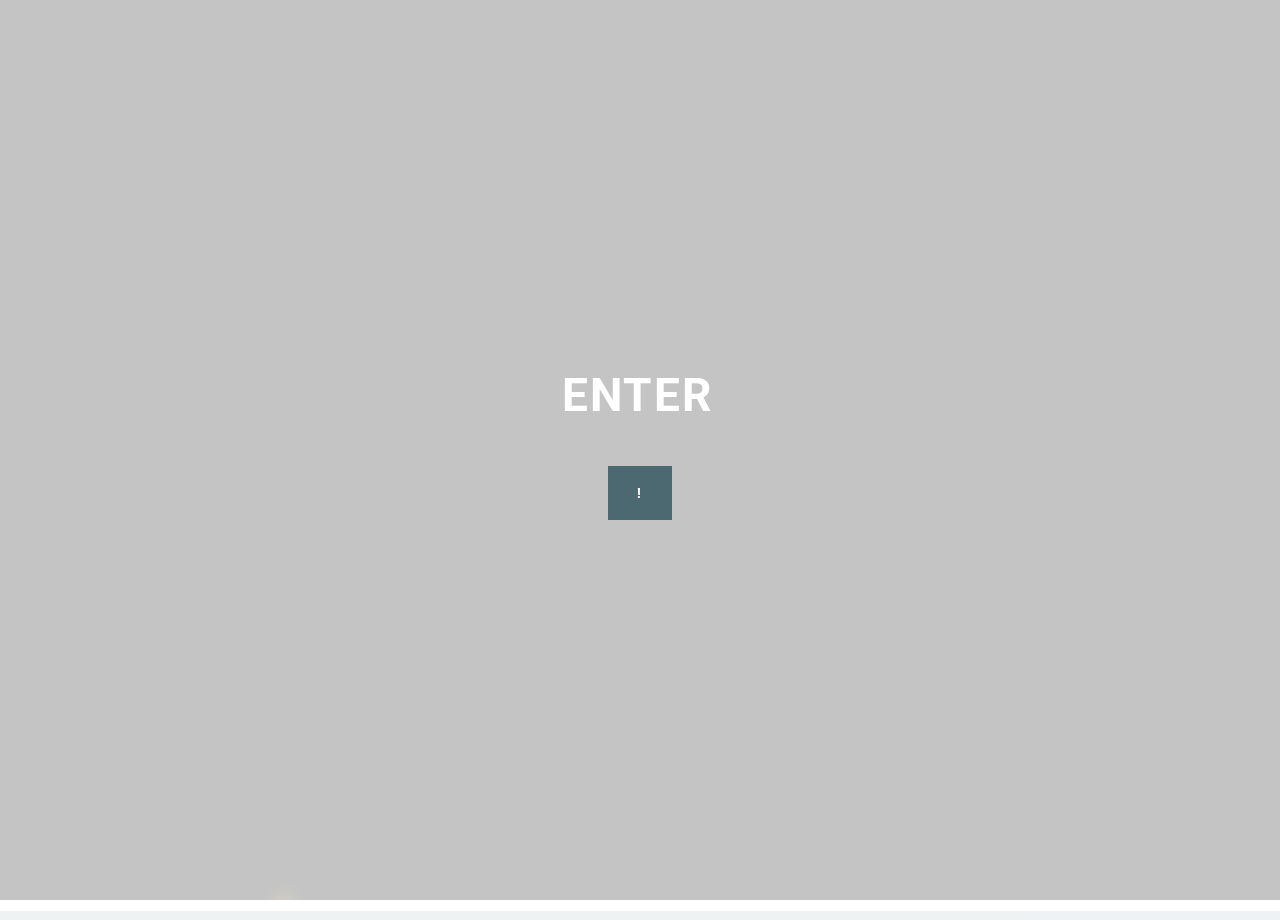
<file: index.html>
<!DOCTYPE html>
<html>
<head>
  <!-- Site made with Mobirise Website Builder v3.10.1, https://mobirise.com -->
  <meta charset="UTF-8">
  <meta http-equiv="X-UA-Compatible" content="IE=edge">
  <meta name="generator" content="Mobirise v3.10.1, mobirise.com">
  <meta name="viewport" content="width=device-width, initial-scale=1">
  <link rel="shortcut icon" href="assets/images/logo-headin-128x126-1.png" type="image/x-icon">
  <meta name="description" content="">
  
  <link rel="stylesheet" href="https://fonts.googleapis.com/css?family=Roboto:700,400&amp;subset=cyrillic,latin,greek,vietnamese">
  <link rel="stylesheet" href="assets/bootstrap/css/bootstrap.min.css">
  <link rel="stylesheet" href="assets/animate.css/animate.min.css">
  <link rel="stylesheet" href="assets/mobirise/css/style.css">
  <link rel="stylesheet" href="assets/mobirise/css/mbr-additional.css" type="text/css">
  
  
  
</head>
<body>

<!-- Google Analytics -->
<script>
  (function(i,s,o,g,r,a,m){i['GoogleAnalyticsObject']=r;i[r]=i[r]||function(){
  (i[r].q=i[r].q||[]).push(arguments)},i[r].l=1*new Date();a=s.createElement(o),
  m=s.getElementsByTagName(o)[0];a.async=1;a.src=g;m.parentNode.insertBefore(a,m)
  })(window,document,'script','https://www.google-analytics.com/analytics.js','ga');

  ga('create', 'UA-100129627-1', 'auto');
  ga('send', 'pageview');

</script>
<!-- /Google Analytics -->


<section class="mbr-box mbr-section mbr-section--relative mbr-section--fixed-size mbr-section--full-height mbr-section--bg-adapted mbr-parallax-background" id="header1-15" style="background-image: url(assets/images/homepagina.gif);">
    <div class="mbr-box__magnet mbr-box__magnet--sm-padding mbr-box__magnet--center-center">
        
        <div class="mbr-box__container mbr-section__container container">
            <div class="mbr-box mbr-box--stretched"><div class="mbr-box__magnet mbr-box__magnet--center-center">
                <div class="row"><div class=" col-sm-8 col-sm-offset-2">
                    <div class="mbr-hero animated fadeInUp">
                        <h1 class="mbr-hero__text">ENTER</h1>
                        <p class="mbr-hero__subtext"></p>
                    </div>
                    <div class="mbr-buttons btn-inverse mbr-buttons--center"> <a class="mbr-buttons__btn btn btn-lg animated fadeInUp delay btn-primary" href="page2.html">!</a></div>
                </div></div>
            </div></div>
        </div>
        
    </div>
</section>


  <section class="engine"><a rel="external" href="https://mobirise.com">best bootstrap site design</a></section><script src="assets/web/assets/jquery/jquery.min.js"></script>
  <script src="assets/bootstrap/js/bootstrap.min.js"></script>
  <script src="assets/smooth-scroll/SmoothScroll.js"></script>
  <script src="assets/cookies-alert-plugin/cookies-alert-core.js"></script>
  <script src="assets/cookies-alert-plugin/cookies-alert-script.js"></script>
  <script src="assets/jarallax/jarallax.js"></script>
  <script src="assets/mobirise/js/script.js"></script>
  
  
<input name="cookieData" type="hidden" data-cookie-text="We use cookies to give you the best experience. Read our <a href='privacy.html'>cookie policy</a>.">
  </body>
</html>
</file>
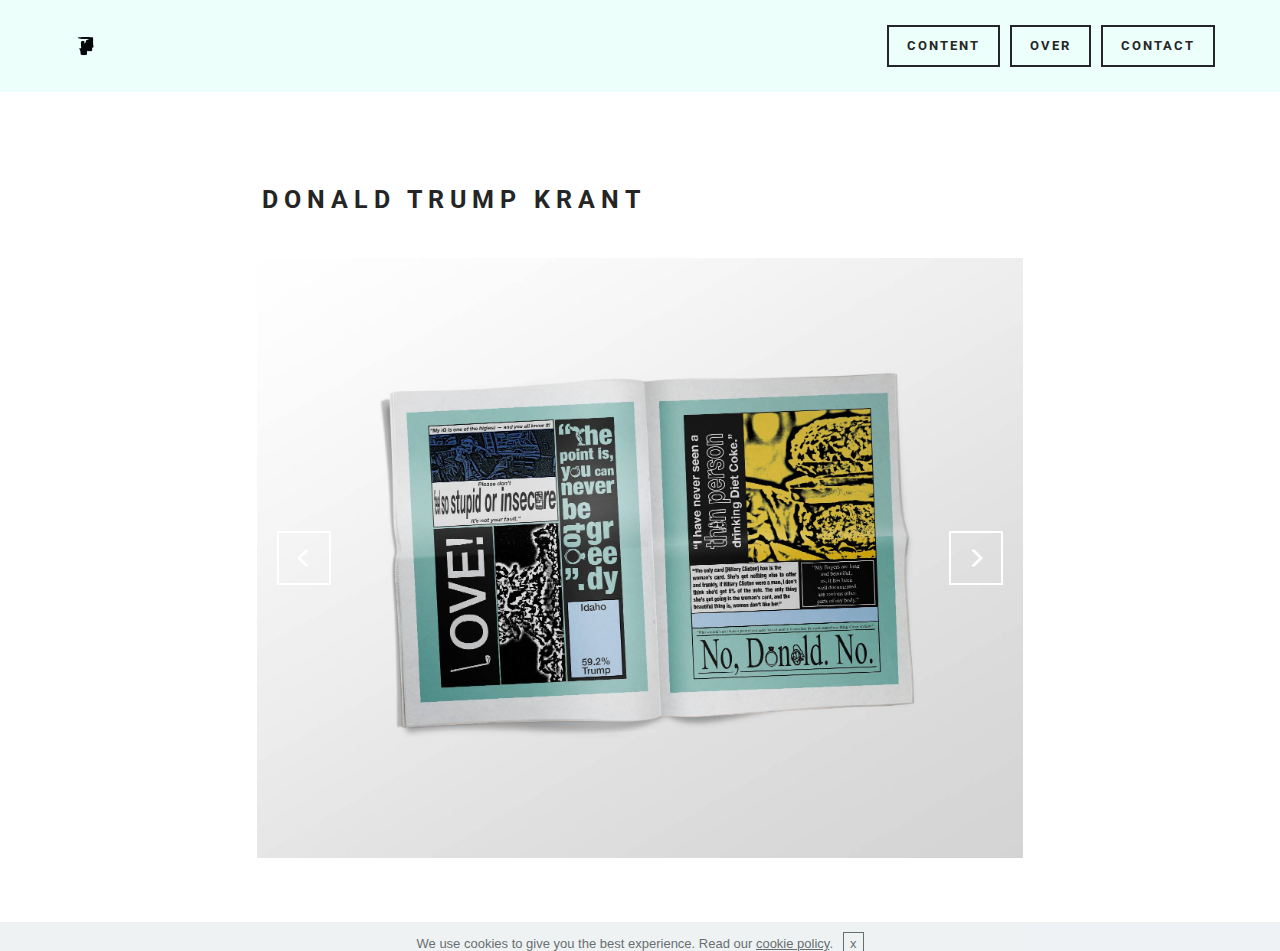
<file: DONALD TRUMP KRANT.html>
<!DOCTYPE html>
<html>
<head>
  <!-- Site made with Mobirise Website Builder v3.12.1, https://mobirise.com -->
  <meta charset="UTF-8">
  <meta http-equiv="X-UA-Compatible" content="IE=edge">
  <meta name="generator" content="Mobirise v3.12.1, mobirise.com">
  <meta name="viewport" content="width=device-width, initial-scale=1">
  <link rel="shortcut icon" href="assets/images/logo-headin-128x126-1.png" type="image/x-icon">
  <meta name="description" content="Web Site Builder Description">
  <title>Web Site Builder Title</title>
  <link rel="stylesheet" href="https://fonts.googleapis.com/css?family=Roboto:700,400&amp;subset=cyrillic,latin,greek,vietnamese">
  <link rel="stylesheet" href="assets/bootstrap/css/bootstrap.min.css">
  <link rel="stylesheet" href="assets/mobirise/css/style.css">
  <link rel="stylesheet" href="assets/dropdown-menu/style.css">
  <link rel="stylesheet" href="assets/mobirise-slider/style.css">
  <link rel="stylesheet" href="assets/mobirise/css/mbr-additional.css" type="text/css">
  
  
  
</head>
<body>

<!-- Google Analytics -->
<script>
  (function(i,s,o,g,r,a,m){i['GoogleAnalyticsObject']=r;i[r]=i[r]||function(){
  (i[r].q=i[r].q||[]).push(arguments)},i[r].l=1*new Date();a=s.createElement(o),
  m=s.getElementsByTagName(o)[0];a.async=1;a.src=g;m.parentNode.insertBefore(a,m)
  })(window,document,'script','https://www.google-analytics.com/analytics.js','ga');

  ga('create', 'UA-100129627-1', 'auto');
  ga('send', 'pageview');

</script>
<!-- /Google Analytics -->


<section id="dropdown-menu-1g">

    <nav class="navbar navbar-dropdown navbar-fixed-top">

        <div class="container">

            <div class="navbar-brand">
                <a href="whoisheadin.github.io/pub" class="navbar-logo"><img src="assets/images/logo-headin-129x128.png" alt="Mobirise"></a>
                
            </div>

            <button class="navbar-toggler pull-xs-right hidden-md-up" type="button" data-toggle="collapse" data-target="#exCollapsingNavbar">
                <div class="hamburger-icon"></div>
            </button>

            <ul class="nav-dropdown collapse pull-xs-right navbar-toggleable-sm nav navbar-nav" id="exCollapsingNavbar"><li class="nav-item"><a class="nav-link link" href="https://mobirise.com/"></a></li><li class="nav-item nav-btn"><a class="nav-link btn btn-link-outline btn-link" href="page2.html">CONTENT</a></li><li class="nav-item nav-btn"><a class="nav-link btn btn-link-outline btn-link" href="page2.html">OVER</a></li><li class="nav-item nav-btn"><a class="nav-link btn btn-link-outline btn-link" href="page2.html">CONTACT</a></li></ul>

        </div>

    </nav>

</section>

<section class="engine"><a rel="external" href="https://mobirise.com">Web Page Generator</a></section><section class="mbr-section mbr-after-navbar" id="header3-1h">
    <div class="mbr-section__container container mbr-section__container--first">
        <div class="mbr-header mbr-header--wysiwyg row">
            <div class="col-sm-8 col-sm-offset-2">
                <h3 class="mbr-header__text">DONALD TRUMP KRANT</h3>
                <p class="mbr-header__subtext"></p>
            </div>
        </div>
    </div>
</section>

<section class="mbr-slider mbr-section mbr-section--no-padding carousel slide" data-ride="carousel" data-wrap="true" data-interval="false" id="slider2-1i">
    <div class="mbr-section__container container article-slider mbr-section__container--last">
        <div class=" col-sm-8 col-sm-offset-2">
            
            <div class="carousel-inner" role="listbox">
                <div class="mbr-box mbr-section mbr-section--relative mbr-section--fixed-size mbr-section--bg-adapted item dark center active">
                    <div class="mbr-box__magnet mbr-box__magnet--center-right">
                                            
                        <div>
                            <img src="assets/images/o7dd7z1-test2-2000x1567.jpg">
                            <div class="row">
                                <div class=" col-md-6 col-md-offset-5">  

                                <div class="mbr-hero">
                                    

                                    
                                </div>
                                
                                </div>
                            </div>
                        </div>
                    </div>
                </div><div class="mbr-box mbr-section mbr-section--relative mbr-section--fixed-size mbr-section--bg-adapted item dark center">
                    <div class="mbr-box__magnet mbr-box__magnet--center-left">
                                            
                        <div>
                            <img src="assets/images/o7dd7z1-test3-2000x1567.jpg">
                            <div class="row">
                                <div class=" col-md-6 col-md-offset-1">  

                                <div class="mbr-hero">
                                    

                                    
                                </div>
                                
                                </div>
                            </div>
                        </div>
                    </div>
                </div><div class="mbr-box mbr-section mbr-section--relative mbr-section--fixed-size mbr-section--bg-adapted item dark center">
                    <div class="mbr-box__magnet mbr-box__magnet--center-center">
                                            
                        <div>
                            <img src="assets/images/o7dd7z1-2000x1567.jpg">
                            <div class="row">
                                <div class=" col-md-8 col-md-offset-2">  

                                <div class="mbr-hero">
                                    

                                    
                                </div>
                                
                                </div>
                            </div>
                        </div>
                    </div>
                </div>
            </div>
            
            <a data-app-prevent-settings="" class="left carousel-control" role="button" data-slide="prev" href="#slider2-1i">
                <span class="glyphicon glyphicon-menu-left" aria-hidden="true"></span>
                <span class="sr-only">Previous</span>
            </a>
            <a data-app-prevent-settings="" class="right carousel-control" role="button" data-slide="next" href="#slider2-1i">
                <span class="glyphicon glyphicon-menu-right" aria-hidden="true"></span>
                <span class="sr-only">Next</span>
            </a>
        </div>
    </div>
</section>


  <script src="assets/web/assets/jquery/jquery.min.js"></script>
  <script src="assets/bootstrap/js/bootstrap.min.js"></script>
  <script src="assets/smooth-scroll/smooth-scroll.js"></script>
  <script src="assets/cookies-alert-plugin/cookies-alert-core.js"></script>
  <script src="assets/cookies-alert-plugin/cookies-alert-script.js"></script>
  <script src="assets/bootstrap-carousel-swipe/bootstrap-carousel-swipe.js"></script>
  <script src="assets/mobirise/js/script.js"></script>
  <script src="assets/dropdown-menu/script.js"></script>
  
  
<input name="cookieData" type="hidden" data-cookie-text="We use cookies to give you the best experience. Read our <a href='privacy.html'>cookie policy</a>.">
  </body>
</html>
</file>
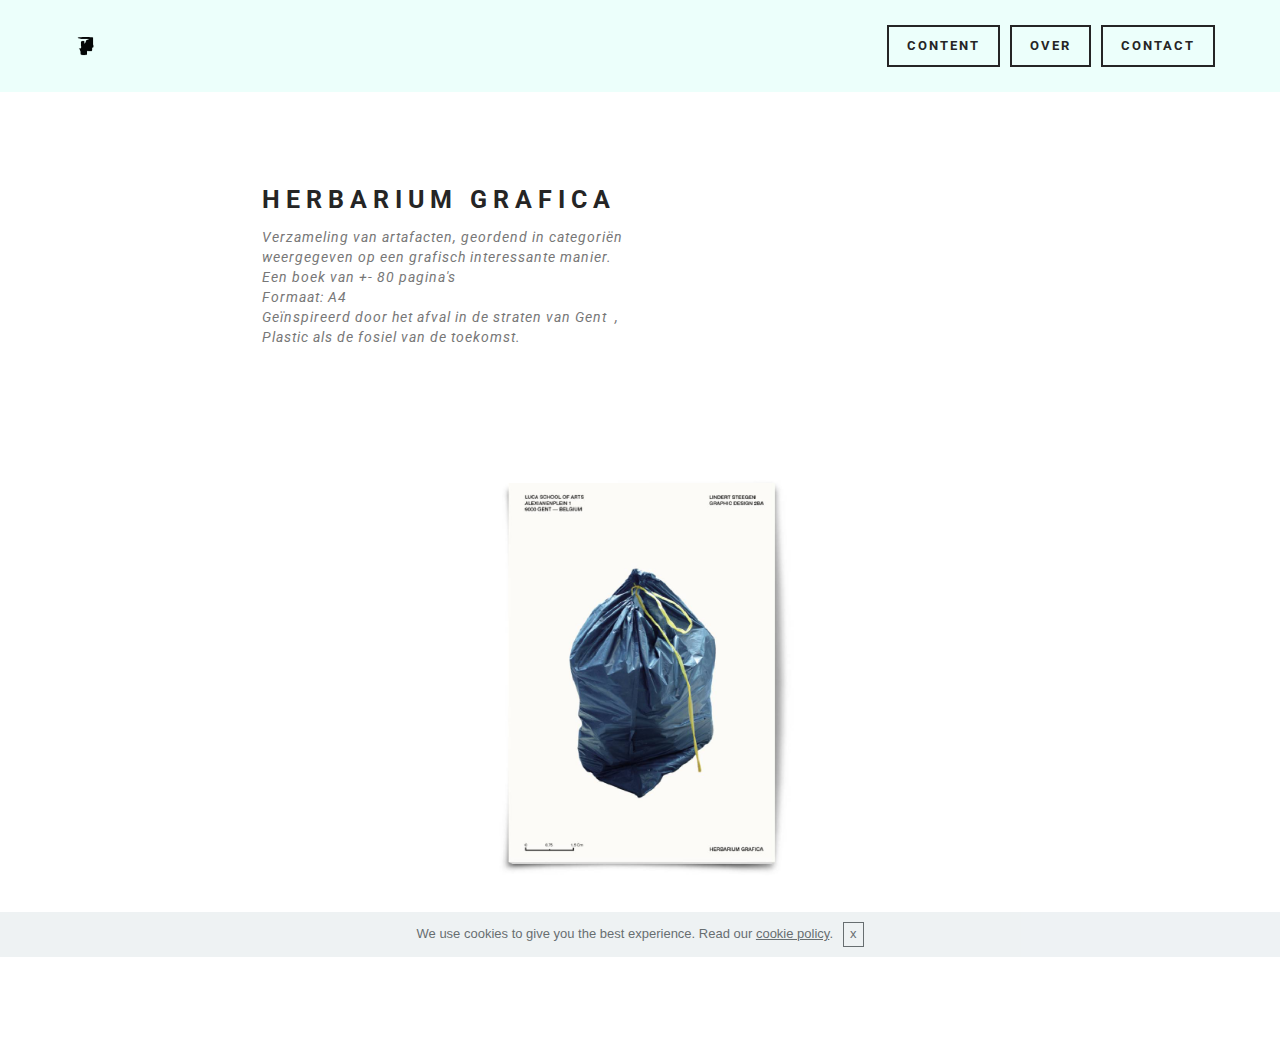
<file: HERBARIUM GRAFICA.html>
<!DOCTYPE html>
<html>
<head>
  <!-- Site made with Mobirise Website Builder v3.10.1, https://mobirise.com -->
  <meta charset="UTF-8">
  <meta http-equiv="X-UA-Compatible" content="IE=edge">
  <meta name="generator" content="Mobirise v3.10.1, mobirise.com">
  <meta name="viewport" content="width=device-width, initial-scale=1">
  <link rel="shortcut icon" href="assets/images/logo-headin-128x126-1.png" type="image/x-icon">
  <meta name="description" content="LINDERT STEEGEN">
  <title>HERBARIUM GRAFICA</title>
  <link rel="stylesheet" href="https://fonts.googleapis.com/css?family=Roboto:700,400&amp;subset=cyrillic,latin,greek,vietnamese">
  <link rel="stylesheet" href="assets/bootstrap/css/bootstrap.min.css">
  <link rel="stylesheet" href="assets/mobirise/css/style.css">
  <link rel="stylesheet" href="assets/dropdown-menu/style.css">
  <link rel="stylesheet" href="assets/mobirise-slider/style.css">
  <link rel="stylesheet" href="assets/mobirise/css/mbr-additional.css" type="text/css">
  
  
  
</head>
<body>

<!-- Google Analytics -->
<script>
  (function(i,s,o,g,r,a,m){i['GoogleAnalyticsObject']=r;i[r]=i[r]||function(){
  (i[r].q=i[r].q||[]).push(arguments)},i[r].l=1*new Date();a=s.createElement(o),
  m=s.getElementsByTagName(o)[0];a.async=1;a.src=g;m.parentNode.insertBefore(a,m)
  })(window,document,'script','https://www.google-analytics.com/analytics.js','ga');

  ga('create', 'UA-100129627-1', 'auto');
  ga('send', 'pageview');

</script>
<!-- /Google Analytics -->


<section id="dropdown-menu-1d">

    <nav class="navbar navbar-dropdown navbar-fixed-top">

        <div class="container">

            <div class="navbar-brand">
                <a href="whoisheadin.github.io/pub" class="navbar-logo"><img src="assets/images/logo-headin-129x128.png" alt="Mobirise"></a>
                
            </div>

            <button class="navbar-toggler pull-xs-right hidden-md-up" type="button" data-toggle="collapse" data-target="#exCollapsingNavbar">
                <div class="hamburger-icon"></div>
            </button>

            <ul class="nav-dropdown collapse pull-xs-right navbar-toggleable-sm nav navbar-nav" id="exCollapsingNavbar"><li class="nav-item"><a class="nav-link link" href="https://mobirise.com/"></a></li><li class="nav-item nav-btn"><a class="nav-link btn btn-link-outline btn-link" href="page2.html#features1-u">CONTENT</a></li><li class="nav-item nav-btn"><a class="nav-link btn btn-link-outline btn-link" href="page2.html#msg-box4-t">OVER</a></li><li class="nav-item nav-btn"><a class="nav-link btn btn-link-outline btn-link" href="page2.html#form1-13">CONTACT</a></li></ul>

        </div>

    </nav>

</section>

<section class="engine"><a rel="external" href="https://mobirise.com">easy bootstrap web generator software</a></section><section class="mbr-section mbr-after-navbar" id="header3-1e">
    <div class="mbr-section__container container mbr-section__container--first">
        <div class="mbr-header mbr-header--wysiwyg row">
            <div class="col-sm-8 col-sm-offset-2">
                <h3 class="mbr-header__text">HERBARIUM GRAFICA</h3>
                <p class="mbr-header__subtext">Verzameling van artafacten, geordend in categoriën &nbsp;<br>weergegeven op een grafisch interessante manier.<br>Een boek van +- 80 pagina's<br>Formaat: A4<br>Geïnspireerd door het afval in de straten van Gent &nbsp;,<br>Plastic als de fosiel van de toekomst.</p>
            </div>
        </div>
    </div>
</section>

<section class="mbr-slider mbr-section mbr-section--no-padding carousel slide" data-ride="carousel" data-wrap="true" data-interval="5000" id="slider2-1m">
    <div class="mbr-section__container container article-slider mbr-section__container--last">
        <div class=" col-sm-8 col-sm-offset-2">
            <ol class="carousel-indicators">
                <li data-app-prevent-settings="" data-target="#slider2-1m" class="active" data-slide-to="0"></li><li data-app-prevent-settings="" data-target="#slider2-1m" data-slide-to="1"></li><li data-app-prevent-settings="" data-target="#slider2-1m" data-slide-to="2"></li><li data-app-prevent-settings="" data-target="#slider2-1m" data-slide-to="3"></li><li data-app-prevent-settings="" data-target="#slider2-1m" data-slide-to="4"></li><li data-app-prevent-settings="" data-target="#slider2-1m" data-slide-to="5"></li><li data-app-prevent-settings="" data-target="#slider2-1m" data-slide-to="6"></li>
            </ol>
            <div class="carousel-inner" role="listbox">
                <div class="mbr-box mbr-section mbr-section--relative mbr-section--fixed-size mbr-section--bg-adapted item dark center active">
                    <div class="mbr-box__magnet mbr-box__magnet--center-right">
                                            
                        <div>
                            <img src="assets/images/front-cover-2000x1499.jpg">
                            <div class="row">
                                <div class=" col-md-6 col-md-offset-5">  

                                <div class="mbr-hero">
                                    

                                    
                                </div>
                                
                                </div>
                            </div>
                        </div>
                    </div>
                </div><div class="mbr-box mbr-section mbr-section--relative mbr-section--fixed-size mbr-section--bg-adapted item dark center">
                    <div class="mbr-box__magnet mbr-box__magnet--center-left">
                                            
                        <div>
                            <img src="assets/images/spread1-2000x1499.jpg">
                            <div class="row">
                                <div class=" col-md-6 col-md-offset-1">  

                                <div class="mbr-hero">
                                    

                                    
                                </div>
                                
                                </div>
                            </div>
                        </div>
                    </div>
                </div><div class="mbr-box mbr-section mbr-section--relative mbr-section--fixed-size mbr-section--bg-adapted item dark center">
                    <div class="mbr-box__magnet mbr-box__magnet--center-center">
                                            
                        <div>
                            <img src="assets/images/spread2-2000x1499.jpg">
                            <div class="row">
                                <div class=" col-md-8 col-md-offset-2">  

                                <div class="mbr-hero">
                                    

                                    
                                </div>
                                
                                </div>
                            </div>
                        </div>
                    </div>
                </div><div class="mbr-box mbr-section mbr-section--relative mbr-section--fixed-size mbr-section--bg-adapted item dark center">
                    <div class="mbr-box__magnet mbr-box__magnet--center-center">
                                            
                        <div>
                            <img src="assets/images/spread3-2000x1499.jpg">
                            <div class="row">
                                <div class=" col-md-8 col-md-offset-2">  

                                <div class="mbr-hero">
                                    

                                    
                                </div>
                                
                                </div>
                            </div>
                        </div>
                    </div>
                </div><div class="mbr-box mbr-section mbr-section--relative mbr-section--fixed-size mbr-section--bg-adapted item dark center">
                    <div class="mbr-box__magnet mbr-box__magnet--center-center">
                                            
                        <div>
                            <img src="assets/images/spread4-2000x1499.jpg">
                            <div class="row">
                                <div class=" col-md-8 col-md-offset-2">  

                                <div class="mbr-hero">
                                    

                                    
                                </div>
                                
                                </div>
                            </div>
                        </div>
                    </div>
                </div><div class="mbr-box mbr-section mbr-section--relative mbr-section--fixed-size mbr-section--bg-adapted item dark center">
                    <div class="mbr-box__magnet mbr-box__magnet--center-center">
                                            
                        <div>
                            <img src="assets/images/spread5-2000x1499.jpg">
                            <div class="row">
                                <div class=" col-md-8 col-md-offset-2">  

                                <div class="mbr-hero">
                                    

                                    
                                </div>
                                
                                </div>
                            </div>
                        </div>
                    </div>
                </div><div class="mbr-box mbr-section mbr-section--relative mbr-section--fixed-size mbr-section--bg-adapted item dark center">
                    <div class="mbr-box__magnet mbr-box__magnet--center-center">
                                            
                        <div>
                            <img src="assets/images/back-cover-2000x1499.jpg">
                            <div class="row">
                                <div class=" col-md-8 col-md-offset-2">  

                                <div class="mbr-hero">
                                    

                                    
                                </div>
                                
                                </div>
                            </div>
                        </div>
                    </div>
                </div>
            </div>
            
            <a data-app-prevent-settings="" class="left carousel-control" role="button" data-slide="prev" href="#slider2-1m">
                <span class="glyphicon glyphicon-menu-left" aria-hidden="true"></span>
                <span class="sr-only">Previous</span>
            </a>
            <a data-app-prevent-settings="" class="right carousel-control" role="button" data-slide="next" href="#slider2-1m">
                <span class="glyphicon glyphicon-menu-right" aria-hidden="true"></span>
                <span class="sr-only">Next</span>
            </a>
        </div>
    </div>
</section>


  <script src="assets/web/assets/jquery/jquery.min.js"></script>
  <script src="assets/bootstrap/js/bootstrap.min.js"></script>
  <script src="assets/smooth-scroll/SmoothScroll.js"></script>
  <script src="assets/cookies-alert-plugin/cookies-alert-core.js"></script>
  <script src="assets/cookies-alert-plugin/cookies-alert-script.js"></script>
  <script src="assets/bootstrap-carousel-swipe/bootstrap-carousel-swipe.js"></script>
  <script src="assets/mobirise/js/script.js"></script>
  <script src="assets/dropdown-menu/script.js"></script>
  
  
<input name="cookieData" type="hidden" data-cookie-text="We use cookies to give you the best experience. Read our <a href='privacy.html'>cookie policy</a>.">
  </body>
</html>
</file>
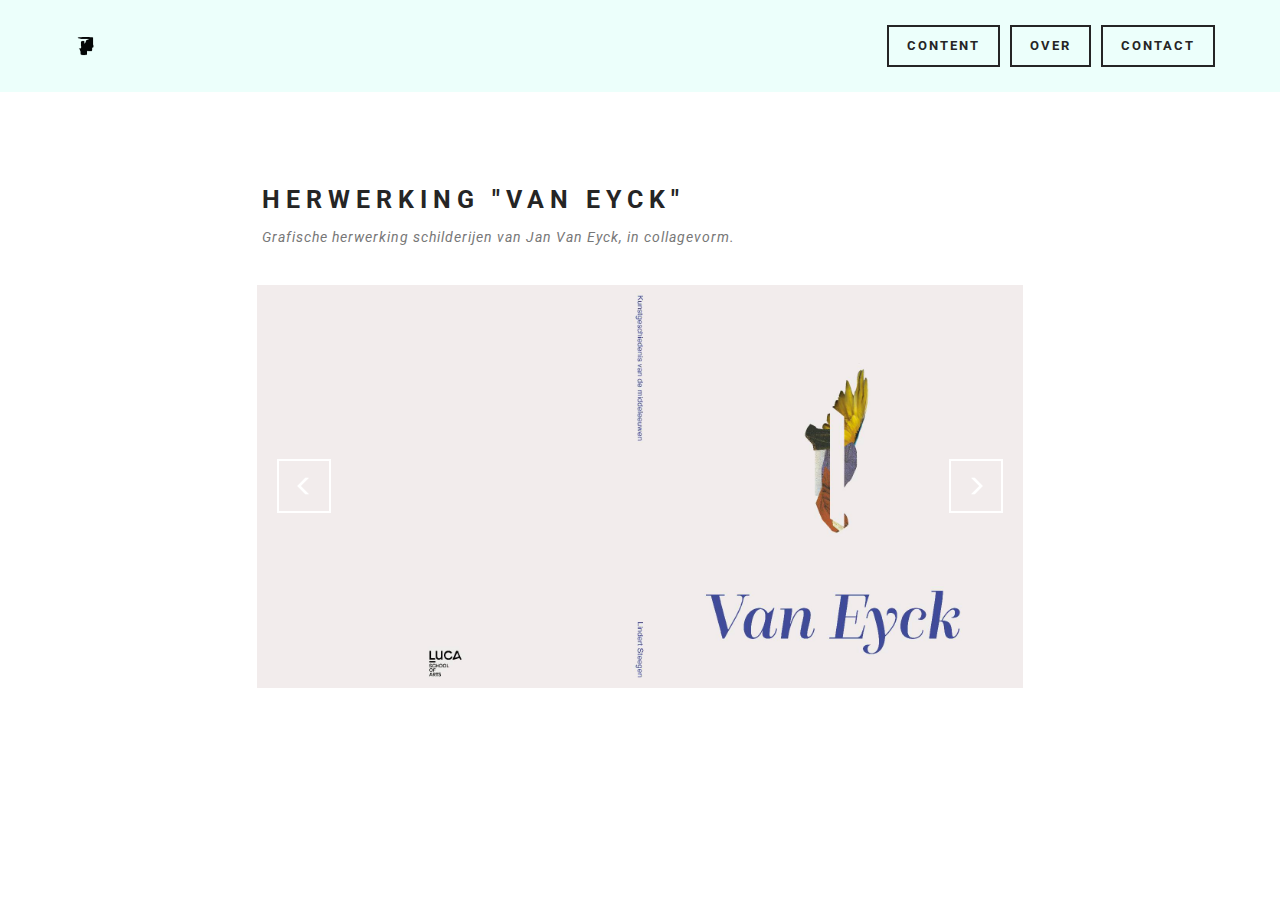
<file: HERWERKING VAN EYCK.html>
<!DOCTYPE html>
<html>
<head>
  <!-- Site made with Mobirise Website Builder v3.10.1, https://mobirise.com -->
  <meta charset="UTF-8">
  <meta http-equiv="X-UA-Compatible" content="IE=edge">
  <meta name="generator" content="Mobirise v3.10.1, mobirise.com">
  <meta name="viewport" content="width=device-width, initial-scale=1">
  <link rel="shortcut icon" href="assets/images/logo-headin-128x126-1.png" type="image/x-icon">
  <meta name="description" content="Lindert Steegen">
  <title>HERWERKING "VAN EYCK"Web Site Builder Title</title>
  <link rel="stylesheet" href="https://fonts.googleapis.com/css?family=Roboto:700,400&amp;subset=cyrillic,latin,greek,vietnamese">
  <link rel="stylesheet" href="assets/bootstrap/css/bootstrap.min.css">
  <link rel="stylesheet" href="assets/mobirise/css/style.css">
  <link rel="stylesheet" href="assets/dropdown-menu/style.css">
  <link rel="stylesheet" href="assets/mobirise-slider/style.css">
  <link rel="stylesheet" href="assets/mobirise/css/mbr-additional.css" type="text/css">
  
  
  
</head>
<body>

<!-- Google Analytics -->
<script>
  (function(i,s,o,g,r,a,m){i['GoogleAnalyticsObject']=r;i[r]=i[r]||function(){
  (i[r].q=i[r].q||[]).push(arguments)},i[r].l=1*new Date();a=s.createElement(o),
  m=s.getElementsByTagName(o)[0];a.async=1;a.src=g;m.parentNode.insertBefore(a,m)
  })(window,document,'script','https://www.google-analytics.com/analytics.js','ga');

  ga('create', 'UA-100129627-1', 'auto');
  ga('send', 'pageview');

</script>
<!-- /Google Analytics -->


<section id="dropdown-menu-1g">

    <nav class="navbar navbar-dropdown navbar-fixed-top">

        <div class="container">

            <div class="navbar-brand">
                <a href="whoisheadin.github.io/pub" class="navbar-logo"><img src="assets/images/logo-headin-129x128.png" alt="Mobirise"></a>
                
            </div>

            <button class="navbar-toggler pull-xs-right hidden-md-up" type="button" data-toggle="collapse" data-target="#exCollapsingNavbar">
                <div class="hamburger-icon"></div>
            </button>

            <ul class="nav-dropdown collapse pull-xs-right navbar-toggleable-sm nav navbar-nav" id="exCollapsingNavbar"><li class="nav-item"><a class="nav-link link" href="https://mobirise.com/"></a></li><li class="nav-item nav-btn"><a class="nav-link btn btn-link-outline btn-link" href="page2.html#features1-u">CONTENT</a></li><li class="nav-item nav-btn"><a class="nav-link btn btn-link-outline btn-link" href="page2.html#msg-box4-t">OVER</a></li><li class="nav-item nav-btn"><a class="nav-link btn btn-link-outline btn-link" href="page2.html#form1-13">CONTACT</a></li></ul>

        </div>

    </nav>

</section>

<section class="engine"><a rel="external" href="https://mobirise.com">simple mobile web page creator</a></section><section class="mbr-section mbr-after-navbar" id="header3-1n">
    <div class="mbr-section__container container mbr-section__container--first">
        <div class="mbr-header mbr-header--wysiwyg row">
            <div class="col-sm-8 col-sm-offset-2">
                <h3 class="mbr-header__text">HERWERKING "VAN EYCK"</h3>
                <p class="mbr-header__subtext">Grafische herwerking schilderijen van Jan Van Eyck, in collagevorm.</p>
            </div>
        </div>
    </div>
</section>

<section class="mbr-slider mbr-section mbr-section--no-padding carousel slide" data-ride="carousel" data-wrap="true" data-interval="false" id="slider2-1i">
    <div class="mbr-section__container container article-slider mbr-section__container--last">
        <div class=" col-sm-8 col-sm-offset-2">
            
            <div class="carousel-inner" role="listbox">
                <div class="mbr-box mbr-section mbr-section--relative mbr-section--fixed-size mbr-section--bg-adapted item dark center active">
                    <div class="mbr-box__magnet mbr-box__magnet--center-right">
                                            
                        <div>
                            <img src="assets/images/lindert-middeleeuwen-20x22-cover-2000x1052.jpg">
                            <div class="row">
                                <div class=" col-md-6 col-md-offset-5">  

                                <div class="mbr-hero">
                                    

                                    
                                </div>
                                
                                </div>
                            </div>
                        </div>
                    </div>
                </div><div class="mbr-box mbr-section mbr-section--relative mbr-section--fixed-size mbr-section--bg-adapted item dark center">
                    <div class="mbr-box__magnet mbr-box__magnet--center-left">
                                            
                        <div>
                            <img src="assets/images/lindert-middeleeuwen-20x22-1-2000x1052.jpg">
                            <div class="row">
                                <div class=" col-md-6 col-md-offset-1">  

                                <div class="mbr-hero">
                                    

                                    
                                </div>
                                
                                </div>
                            </div>
                        </div>
                    </div>
                </div><div class="mbr-box mbr-section mbr-section--relative mbr-section--fixed-size mbr-section--bg-adapted item dark center">
                    <div class="mbr-box__magnet mbr-box__magnet--center-center">
                                            
                        <div>
                            <img src="assets/images/lindert-middeleeuwen-20x22-2-2000x1052.jpg">
                            <div class="row">
                                <div class=" col-md-8 col-md-offset-2">  

                                <div class="mbr-hero">
                                    

                                    
                                </div>
                                
                                </div>
                            </div>
                        </div>
                    </div>
                </div><div class="mbr-box mbr-section mbr-section--relative mbr-section--fixed-size mbr-section--bg-adapted item dark center">
                    <div class="mbr-box__magnet mbr-box__magnet--center-center">
                                            
                        <div>
                            <img src="assets/images/lindert-middeleeuwen-20x22-3-2000x1052.jpg">
                            <div class="row">
                                <div class=" col-md-8 col-md-offset-2">  

                                <div class="mbr-hero">
                                    

                                    
                                </div>
                                
                                </div>
                            </div>
                        </div>
                    </div>
                </div><div class="mbr-box mbr-section mbr-section--relative mbr-section--fixed-size mbr-section--bg-adapted item dark center">
                    <div class="mbr-box__magnet mbr-box__magnet--center-right">
                                            
                        <div>
                            <img src="assets/images/lindert-middeleeuwen-20x22-4-2000x1052.jpg">
                            <div class="row">
                                <div class=" col-md-6 col-md-offset-5">  

                                <div class="mbr-hero">
                                    

                                    
                                </div>
                                
                                </div>
                            </div>
                        </div>
                    </div>
                </div><div class="mbr-box mbr-section mbr-section--relative mbr-section--fixed-size mbr-section--bg-adapted item dark center">
                    <div class="mbr-box__magnet mbr-box__magnet--center-right">
                                            
                        <div>
                            <img src="assets/images/lindert-middeleeuwen-20x22-2000x1052.jpg">
                            <div class="row">
                                <div class=" col-md-6 col-md-offset-5">  

                                <div class="mbr-hero">
                                    

                                    
                                </div>
                                
                                </div>
                            </div>
                        </div>
                    </div>
                </div>
            </div>
            
            <a data-app-prevent-settings="" class="left carousel-control" role="button" data-slide="prev" href="#slider2-1i">
                <span class="glyphicon glyphicon-menu-left" aria-hidden="true"></span>
                <span class="sr-only">Previous</span>
            </a>
            <a data-app-prevent-settings="" class="right carousel-control" role="button" data-slide="next" href="#slider2-1i">
                <span class="glyphicon glyphicon-menu-right" aria-hidden="true"></span>
                <span class="sr-only">Next</span>
            </a>
        </div>
    </div>
</section>


  <script src="assets/web/assets/jquery/jquery.min.js"></script>
  <script src="assets/bootstrap/js/bootstrap.min.js"></script>
  <script src="assets/smooth-scroll/SmoothScroll.js"></script>
  <script src="assets/cookies-alert-plugin/cookies-alert-core.js"></script>
  <script src="assets/cookies-alert-plugin/cookies-alert-script.js"></script>
  <script src="assets/bootstrap-carousel-swipe/bootstrap-carousel-swipe.js"></script>
  <script src="assets/mobirise/js/script.js"></script>
  <script src="assets/dropdown-menu/script.js"></script>
  
  
<input name="cookieData" type="hidden" data-cookie-text="We use cookies to give you the best experience. Read our <a href='privacy.html'>cookie policy</a>.">
  </body>
</html>
</file>
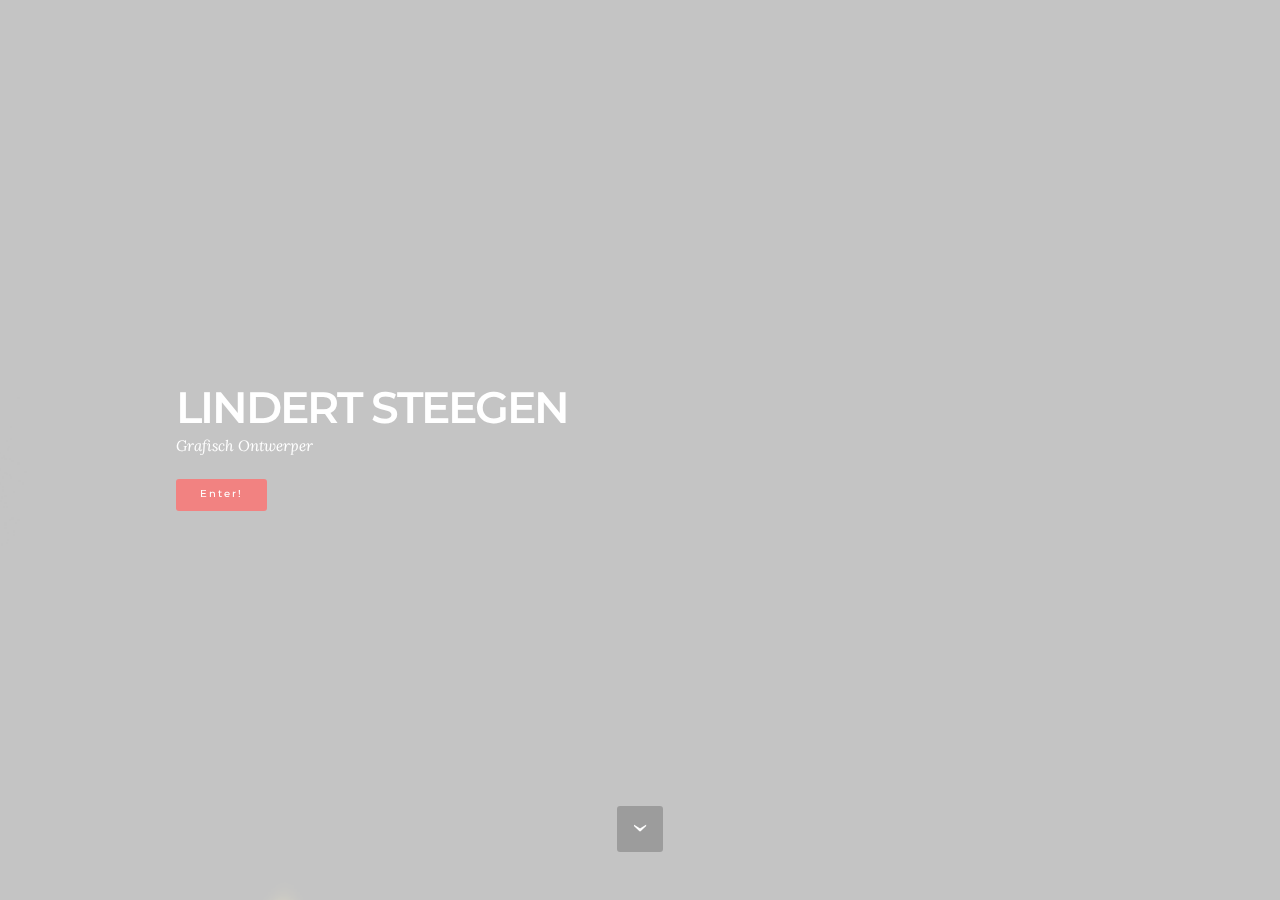
<file: HOME.html>
<!DOCTYPE html>
<html>
<head>
  <!-- Site made with Mobirise Website Builder v3.12.1, https://mobirise.com -->
  <meta charset="UTF-8">
  <meta http-equiv="X-UA-Compatible" content="IE=edge">
  <meta name="generator" content="Mobirise v3.12.1, mobirise.com">
  <meta name="viewport" content="width=device-width, initial-scale=1">
  <link rel="shortcut icon" href="assets/images/logo-headin-129x128-82.png" type="image/x-icon">
  <meta name="description" content="Website Builder Description">
  <title>Website Builder Title</title>
  <link rel="stylesheet" href="https://fonts.googleapis.com/css?family=Lora:400,700,400italic,700italic&amp;subset=latin">
  <link rel="stylesheet" href="https://fonts.googleapis.com/css?family=Montserrat:400,700">
  <link rel="stylesheet" href="https://fonts.googleapis.com/css?family=Raleway:100,100i,200,200i,300,300i,400,400i,500,500i,600,600i,700,700i,800,800i,900,900i">
  <link rel="stylesheet" href="assets/bootstrap-material-design-font/css/material.css">
  <link rel="stylesheet" href="assets/tether/tether.min.css">
  <link rel="stylesheet" href="assets/bootstrap/css/bootstrap.min.css">
  <link rel="stylesheet" href="assets/animate.css/animate.min.css">
  <link rel="stylesheet" href="assets/theme/css/style.css">
  <link rel="stylesheet" href="assets/mobirise/css/mbr-additional.css" type="text/css">
  
  
  
</head>
<body>
<section class="mbr-section mbr-section-hero mbr-section-full mbr-parallax-background mbr-section-with-arrow" id="header1-17" style="background-image: url(assets/images/homepagina.gif);">

    

    <div class="mbr-table-cell">

        <div class="container">
            <div class="row">
                <div class="mbr-section col-md-10 col-md-offset-1 text-xs-center">

                    <h1 class="mbr-section-title display-1">LINDERT STEEGEN</h1>
                    <p class="mbr-section-lead lead">Grafisch Ontwerper</p>
                    <div class="mbr-section-btn"><a class="btn btn-lg btn-danger" href="index.html">Enter!</a> </div>
                </div>
            </div>
        </div>
    </div>

    <div class="mbr-arrow mbr-arrow-floating" aria-hidden="true"><a href="#next"><i class="mbr-arrow-icon"></i></a></div>

</section>


  <section class="engine"><a rel="external" href="https://mobirise.com">Web Maker</a></section><script src="assets/web/assets/jquery/jquery.min.js"></script>
  <script src="assets/tether/tether.min.js"></script>
  <script src="assets/bootstrap/js/bootstrap.min.js"></script>
  <script src="assets/smooth-scroll/smooth-scroll.js"></script>
  <script src="assets/jarallax/jarallax.js"></script>
  <script src="assets/viewport-checker/jquery.viewportchecker.js"></script>
  <script src="assets/theme/js/script.js"></script>
  
  
  <input name="animation" type="hidden">
  </body>
</html>
</file>
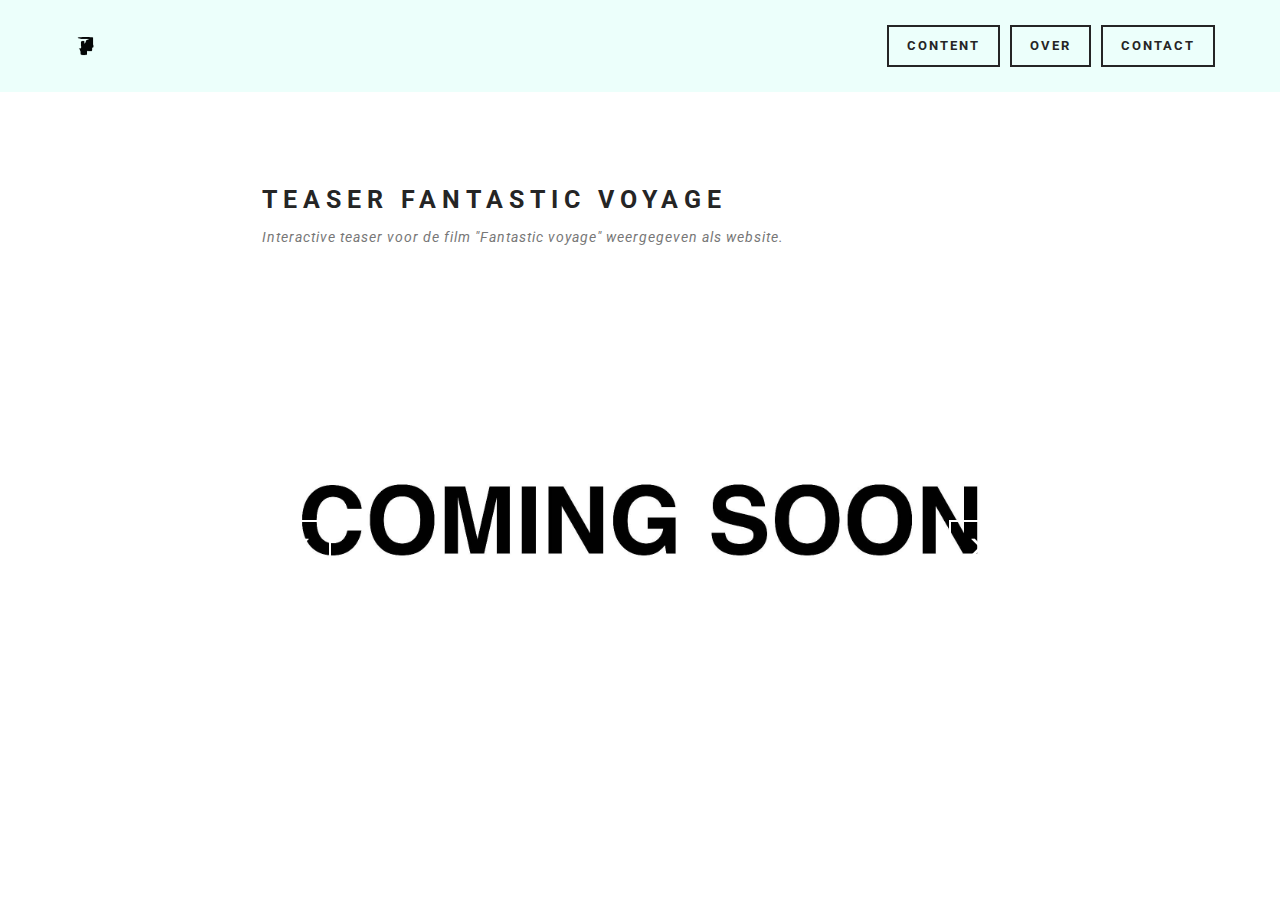
<file: INTERACTIVE WEBSITE FANTASTIC VOYAGE.html>
<!DOCTYPE html>
<html>
<head>
  <!-- Site made with Mobirise Website Builder v3.10.1, https://mobirise.com -->
  <meta charset="UTF-8">
  <meta http-equiv="X-UA-Compatible" content="IE=edge">
  <meta name="generator" content="Mobirise v3.10.1, mobirise.com">
  <meta name="viewport" content="width=device-width, initial-scale=1">
  <link rel="shortcut icon" href="assets/images/logo-headin-128x126-1.png" type="image/x-icon">
  <meta name="description" content="LINDERT STEEGEN">
  <title>INTERACTIVE WEBSITE FANTASTIC VOYAGE</title>
  <link rel="stylesheet" href="https://fonts.googleapis.com/css?family=Roboto:700,400&amp;subset=cyrillic,latin,greek,vietnamese">
  <link rel="stylesheet" href="assets/bootstrap/css/bootstrap.min.css">
  <link rel="stylesheet" href="assets/mobirise/css/style.css">
  <link rel="stylesheet" href="assets/dropdown-menu/style.css">
  <link rel="stylesheet" href="assets/mobirise-slider/style.css">
  <link rel="stylesheet" href="assets/mobirise/css/mbr-additional.css" type="text/css">
  
  
  
</head>
<body>

<!-- Google Analytics -->
<script>
  (function(i,s,o,g,r,a,m){i['GoogleAnalyticsObject']=r;i[r]=i[r]||function(){
  (i[r].q=i[r].q||[]).push(arguments)},i[r].l=1*new Date();a=s.createElement(o),
  m=s.getElementsByTagName(o)[0];a.async=1;a.src=g;m.parentNode.insertBefore(a,m)
  })(window,document,'script','https://www.google-analytics.com/analytics.js','ga');

  ga('create', 'UA-100129627-1', 'auto');
  ga('send', 'pageview');

</script>
<!-- /Google Analytics -->


<section id="dropdown-menu-1j">

    <nav class="navbar navbar-dropdown navbar-fixed-top">

        <div class="container">

            <div class="navbar-brand">
                <a href="whoisheadin.github.io/pub" class="navbar-logo"><img src="assets/images/logo-headin-129x128.png" alt="Mobirise"></a>
                
            </div>

            <button class="navbar-toggler pull-xs-right hidden-md-up" type="button" data-toggle="collapse" data-target="#exCollapsingNavbar">
                <div class="hamburger-icon"></div>
            </button>

            <ul class="nav-dropdown collapse pull-xs-right navbar-toggleable-sm nav navbar-nav" id="exCollapsingNavbar"><li class="nav-item"><a class="nav-link link" href="https://mobirise.com/"></a></li><li class="nav-item nav-btn"><a class="nav-link btn btn-link-outline btn-link" href="page2.html#features1-u">CONTENT</a></li><li class="nav-item nav-btn"><a class="nav-link btn btn-link-outline btn-link" href="page2.html#msg-box4-t">OVER</a></li><li class="nav-item nav-btn"><a class="nav-link btn btn-link-outline btn-link" href="page2.html#form1-13">CONTACT</a></li></ul>

        </div>

    </nav>

</section>

<section class="engine"><a rel="external" href="https://mobirise.com">free web page generator software download</a></section><section class="mbr-section mbr-after-navbar" id="header3-1k">
    <div class="mbr-section__container container mbr-section__container--first">
        <div class="mbr-header mbr-header--wysiwyg row">
            <div class="col-sm-8 col-sm-offset-2">
                <h3 class="mbr-header__text">TEASER FANTASTIC VOYAGE</h3>
                <p class="mbr-header__subtext">Interactive teaser voor de film "Fantastic voyage" weergegeven als website.</p>
            </div>
        </div>
    </div>
</section>

<section class="mbr-slider mbr-section mbr-section--no-padding carousel slide" data-ride="carousel" data-wrap="true" data-interval="false" id="slider2-1l">
    <div class="mbr-section__container container article-slider mbr-section__container--last">
        <div class=" col-sm-8 col-sm-offset-2">
            
            <div class="carousel-inner" role="listbox">
                <div class="mbr-box mbr-section mbr-section--relative mbr-section--fixed-size mbr-section--bg-adapted item dark center active">
                    <div class="mbr-box__magnet mbr-box__magnet--center-right">
                                            
                        <div>
                            <img src="assets/images/comingsoon-2000x1368.jpg">
                            <div class="row">
                                <div class=" col-md-6 col-md-offset-5">  

                                <div class="mbr-hero">
                                    

                                    
                                </div>
                                
                                </div>
                            </div>
                        </div>
                    </div>
                </div>
            </div>
            
            <a data-app-prevent-settings="" class="left carousel-control" role="button" data-slide="prev" href="#slider2-1l">
                <span class="glyphicon glyphicon-menu-left" aria-hidden="true"></span>
                <span class="sr-only">Previous</span>
            </a>
            <a data-app-prevent-settings="" class="right carousel-control" role="button" data-slide="next" href="#slider2-1l">
                <span class="glyphicon glyphicon-menu-right" aria-hidden="true"></span>
                <span class="sr-only">Next</span>
            </a>
        </div>
    </div>
</section>


  <script src="assets/web/assets/jquery/jquery.min.js"></script>
  <script src="assets/bootstrap/js/bootstrap.min.js"></script>
  <script src="assets/smooth-scroll/SmoothScroll.js"></script>
  <script src="assets/cookies-alert-plugin/cookies-alert-core.js"></script>
  <script src="assets/cookies-alert-plugin/cookies-alert-script.js"></script>
  <script src="assets/bootstrap-carousel-swipe/bootstrap-carousel-swipe.js"></script>
  <script src="assets/mobirise/js/script.js"></script>
  <script src="assets/dropdown-menu/script.js"></script>
  
  
<input name="cookieData" type="hidden" data-cookie-text="We use cookies to give you the best experience. Read our <a href='privacy.html'>cookie policy</a>.">
  </body>
</html>
</file>
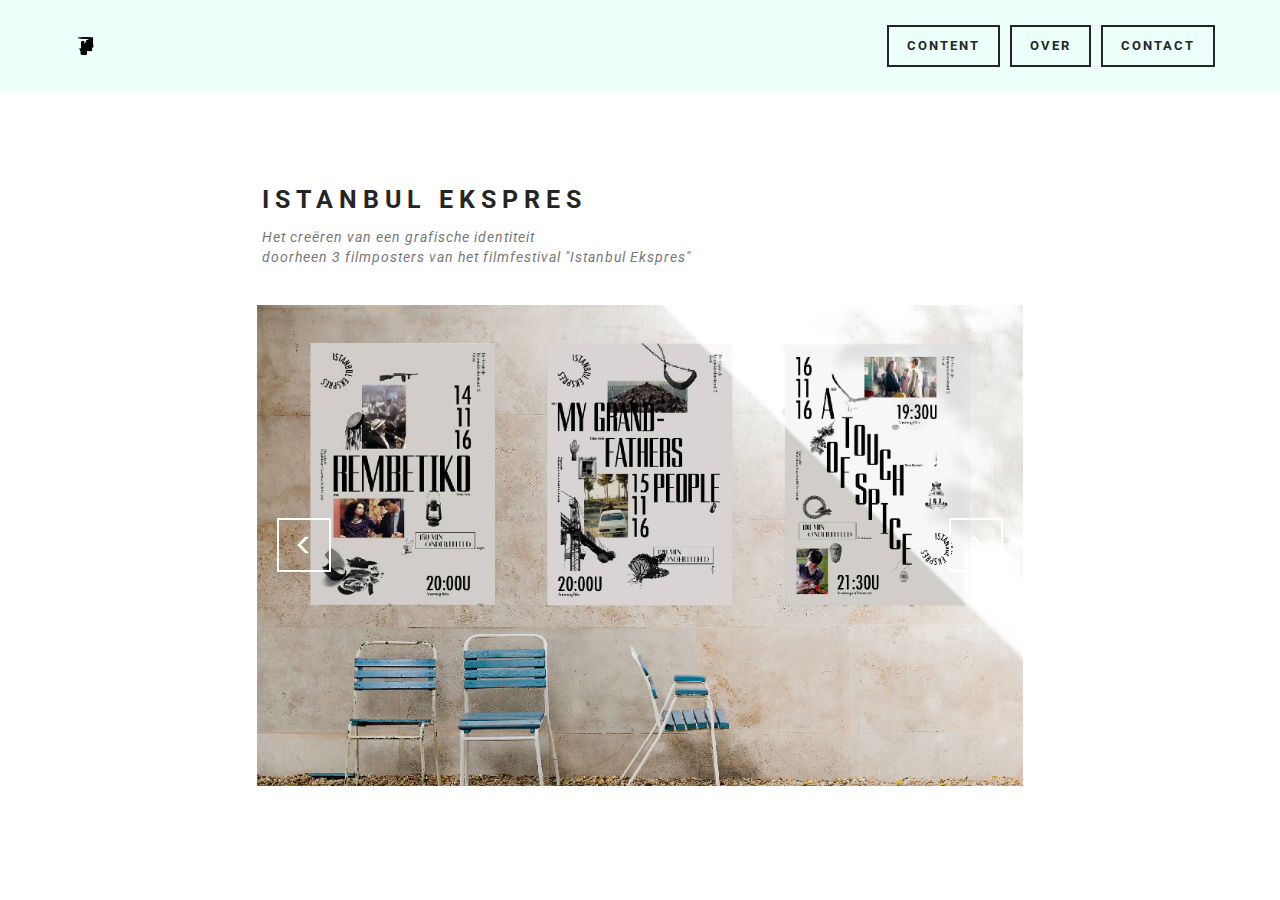
<file: ISTANBUL EKSPRES.html>
<!DOCTYPE html>
<html>
<head>
  <!-- Site made with Mobirise Website Builder v3.10.1, https://mobirise.com -->
  <meta charset="UTF-8">
  <meta http-equiv="X-UA-Compatible" content="IE=edge">
  <meta name="generator" content="Mobirise v3.10.1, mobirise.com">
  <meta name="viewport" content="width=device-width, initial-scale=1">
  <link rel="shortcut icon" href="assets/images/logo-headin-128x126-1.png" type="image/x-icon">
  <meta name="description" content="LINDERT STEEGEN">
  <title>ISTANBUL EKSPRES</title>
  <link rel="stylesheet" href="https://fonts.googleapis.com/css?family=Roboto:700,400&amp;subset=cyrillic,latin,greek,vietnamese">
  <link rel="stylesheet" href="assets/bootstrap/css/bootstrap.min.css">
  <link rel="stylesheet" href="assets/mobirise/css/style.css">
  <link rel="stylesheet" href="assets/dropdown-menu/style.css">
  <link rel="stylesheet" href="assets/mobirise-slider/style.css">
  <link rel="stylesheet" href="assets/mobirise/css/mbr-additional.css" type="text/css">
  
  
  
</head>
<body>

<!-- Google Analytics -->
<script>
  (function(i,s,o,g,r,a,m){i['GoogleAnalyticsObject']=r;i[r]=i[r]||function(){
  (i[r].q=i[r].q||[]).push(arguments)},i[r].l=1*new Date();a=s.createElement(o),
  m=s.getElementsByTagName(o)[0];a.async=1;a.src=g;m.parentNode.insertBefore(a,m)
  })(window,document,'script','https://www.google-analytics.com/analytics.js','ga');

  ga('create', 'UA-100129627-1', 'auto');
  ga('send', 'pageview');

</script>
<!-- /Google Analytics -->


<section id="dropdown-menu-16">

    <nav class="navbar navbar-dropdown navbar-fixed-top">

        <div class="container">

            <div class="navbar-brand">
                <a href="whoisheadin.github.io/pub" class="navbar-logo"><img src="assets/images/logo-headin-129x128.png" alt="Mobirise"></a>
                
            </div>

            <button class="navbar-toggler pull-xs-right hidden-md-up" type="button" data-toggle="collapse" data-target="#exCollapsingNavbar">
                <div class="hamburger-icon"></div>
            </button>

            <ul class="nav-dropdown collapse pull-xs-right navbar-toggleable-sm nav navbar-nav" id="exCollapsingNavbar"><li class="nav-item"><a class="nav-link link" href="https://mobirise.com/"></a></li><li class="nav-item nav-btn"><a class="nav-link btn btn-link-outline btn-link" href="page2.html#features1-u">CONTENT</a></li><li class="nav-item nav-btn"><a class="nav-link btn btn-link-outline btn-link" href="page2.html#msg-box4-t">OVER</a></li><li class="nav-item nav-btn"><a class="nav-link btn btn-link-outline btn-link" href="page2.html#form1-13">CONTACT</a></li></ul>

        </div>

    </nav>

</section>

<section class="engine"><a rel="external" href="https://mobirise.com">simple mobile web development software</a></section><section class="mbr-section mbr-after-navbar" id="header3-1c">
    <div class="mbr-section__container container mbr-section__container--first">
        <div class="mbr-header mbr-header--wysiwyg row">
            <div class="col-sm-8 col-sm-offset-2">
                <h3 class="mbr-header__text">ISTANBUL EKSPRES</h3>
                <p class="mbr-header__subtext">Het creëren van een grafische identiteit&nbsp;<br>doorheen 3 filmposters van het filmfestival "Istanbul Ekspres"</p>
            </div>
        </div>
    </div>
</section>

<section class="mbr-slider mbr-section mbr-section--no-padding carousel slide" data-ride="carousel" data-wrap="true" data-interval="5000" id="slider2-1b">
    <div class="mbr-section__container container article-slider mbr-section__container--last">
        <div class=" col-sm-8 col-sm-offset-2">
            
            <div class="carousel-inner" role="listbox">
                <div class="mbr-box mbr-section mbr-section--relative mbr-section--fixed-size mbr-section--bg-adapted item dark center active">
                    <div class="mbr-box__magnet mbr-box__magnet--center-right">
                                            
                        <div>
                            <img src="assets/images/istanbul-ekspres-2000x1257.jpg">
                            <div class="row">
                                <div class=" col-md-6 col-md-offset-5">  

                                <div class="mbr-hero">
                                    

                                    
                                </div>
                                
                                </div>
                            </div>
                        </div>
                    </div>
                </div><div class="mbr-box mbr-section mbr-section--relative mbr-section--fixed-size mbr-section--bg-adapted item dark center">
                    <div class="mbr-box__magnet mbr-box__magnet--center-center">
                                            
                        <div>
                            <img src="assets/images/istanbulekspres-mgfp-84x122-2000x1368.jpg">
                            <div class="row">
                                <div class=" col-md-8 col-md-offset-2">  

                                <div class="mbr-hero">
                                    

                                    
                                </div>
                                
                                </div>
                            </div>
                        </div>
                    </div>
                </div><div class="mbr-box mbr-section mbr-section--relative mbr-section--fixed-size mbr-section--bg-adapted item dark center">
                    <div class="mbr-box__magnet mbr-box__magnet--center-center">
                                            
                        <div>
                            <img src="assets/images/istanbulekspres-84x122-2000x1368.jpg">
                            <div class="row">
                                <div class=" col-md-8 col-md-offset-2">  

                                <div class="mbr-hero">
                                    

                                    
                                </div>
                                
                                </div>
                            </div>
                        </div>
                    </div>
                </div><div class="mbr-box mbr-section mbr-section--relative mbr-section--fixed-size mbr-section--bg-adapted item dark center">
                    <div class="mbr-box__magnet mbr-box__magnet--center-center">
                                            
                        <div>
                            <img src="assets/images/istanbulekspres-3-84x122-2000x1368.jpg">
                            <div class="row">
                                <div class=" col-md-8 col-md-offset-2">  

                                <div class="mbr-hero">
                                    

                                    
                                </div>
                                
                                </div>
                            </div>
                        </div>
                    </div>
                </div><div class="mbr-box mbr-section mbr-section--relative mbr-section--fixed-size mbr-section--bg-adapted item dark center">
                    <div class="mbr-box__magnet">
                                            
                        <div>
                            <img>
                            <div class="row">
                                <div class=" col-md-6">  

                                <div class="mbr-hero">
                                    

                                    
                                </div>
                                
                                </div>
                            </div>
                        </div>
                    </div>
                </div>
            </div>
            
            <a data-app-prevent-settings="" class="left carousel-control" role="button" data-slide="prev" href="#slider2-1b">
                <span class="glyphicon glyphicon-menu-left" aria-hidden="true"></span>
                <span class="sr-only">Previous</span>
            </a>
            <a data-app-prevent-settings="" class="right carousel-control" role="button" data-slide="next" href="#slider2-1b">
                <span class="glyphicon glyphicon-menu-right" aria-hidden="true"></span>
                <span class="sr-only">Next</span>
            </a>
        </div>
    </div>
</section>


  <script src="assets/web/assets/jquery/jquery.min.js"></script>
  <script src="assets/bootstrap/js/bootstrap.min.js"></script>
  <script src="assets/smooth-scroll/SmoothScroll.js"></script>
  <script src="assets/cookies-alert-plugin/cookies-alert-core.js"></script>
  <script src="assets/cookies-alert-plugin/cookies-alert-script.js"></script>
  <script src="assets/bootstrap-carousel-swipe/bootstrap-carousel-swipe.js"></script>
  <script src="assets/mobirise/js/script.js"></script>
  <script src="assets/dropdown-menu/script.js"></script>
  
  
<input name="cookieData" type="hidden" data-cookie-text="We use cookies to give you the best experience. Read our <a href='privacy.html'>cookie policy</a>.">
  </body>
</html>
</file>
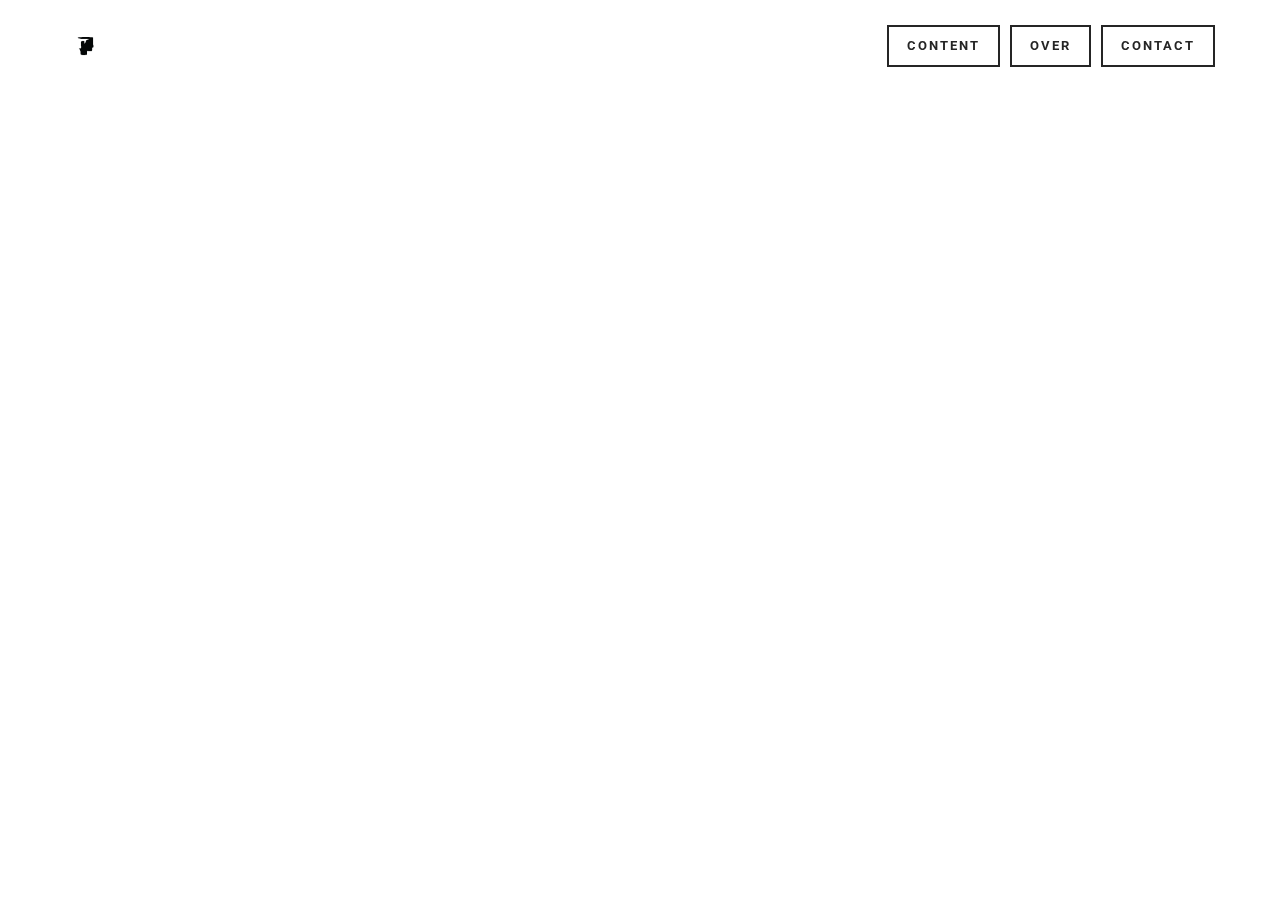
<file: MURAL.html>
<!DOCTYPE html>
<html>
<head>
  <!-- Site made with Mobirise Website Builder v3.12.1, https://mobirise.com -->
  <meta charset="UTF-8">
  <meta http-equiv="X-UA-Compatible" content="IE=edge">
  <meta name="generator" content="Mobirise v3.12.1, mobirise.com">
  <meta name="viewport" content="width=device-width, initial-scale=1">
  <link rel="shortcut icon" href="assets/images/logo.png" type="image/x-icon">
  <meta name="description" content="Web Maker Description">
  <title>Web Maker Title</title>
  <link rel="stylesheet" href="https://fonts.googleapis.com/css?family=Roboto:700,400&amp;subset=cyrillic,latin,greek,vietnamese">
  <link rel="stylesheet" href="assets/bootstrap/css/bootstrap.min.css">
  <link rel="stylesheet" href="assets/mobirise/css/style.css">
  <link rel="stylesheet" href="assets/dropdown-menu/style.css">
  <link rel="stylesheet" href="assets/mobirise/css/mbr-additional.css" type="text/css">
  
  
  
</head>
<body>

<!-- Google Analytics -->
<script>
  (function(i,s,o,g,r,a,m){i['GoogleAnalyticsObject']=r;i[r]=i[r]||function(){
  (i[r].q=i[r].q||[]).push(arguments)},i[r].l=1*new Date();a=s.createElement(o),
  m=s.getElementsByTagName(o)[0];a.async=1;a.src=g;m.parentNode.insertBefore(a,m)
  })(window,document,'script','https://www.google-analytics.com/analytics.js','ga');

  ga('create', 'UA-100129627-1', 'auto');
  ga('send', 'pageview');

</script>
<!-- /Google Analytics -->


<section id="dropdown-menu-17">

    <nav class="navbar navbar-dropdown navbar-fixed-top">

        <div class="container">

            <div class="navbar-brand">
                <a href="whoisheadin.github.io/pub" class="navbar-logo"><img src="assets/images/logo-headin-129x128.png" alt="Mobirise"></a>
                
            </div>

            <button class="navbar-toggler pull-xs-right hidden-md-up" type="button" data-toggle="collapse" data-target="#exCollapsingNavbar">
                <div class="hamburger-icon"></div>
            </button>

            <ul class="nav-dropdown collapse pull-xs-right navbar-toggleable-sm nav navbar-nav" id="exCollapsingNavbar"><li class="nav-item"><a class="nav-link link" href="https://mobirise.com/"></a></li><li class="nav-item nav-btn"><a class="nav-link btn btn-link-outline btn-link" href="page2.html#features1-u">CONTENT</a></li><li class="nav-item nav-btn"><a class="nav-link btn btn-link-outline btn-link" href="page2.html#msg-box4-t">OVER</a></li><li class="nav-item nav-btn"><a class="nav-link btn btn-link-outline btn-link" href="page2.html#form1-13">CONTACT</a></li></ul>

        </div>

    </nav>

</section>


  <section class="engine"><a rel="external" href="https://mobirise.com">https://mobirise.com/</a></section><script src="assets/web/assets/jquery/jquery.min.js"></script>
  <script src="assets/bootstrap/js/bootstrap.min.js"></script>
  <script src="assets/smooth-scroll/smooth-scroll.js"></script>
  <script src="assets/mobirise/js/script.js"></script>
  <script src="assets/dropdown-menu/script.js"></script>
  
  
</body>
</html>
</file>
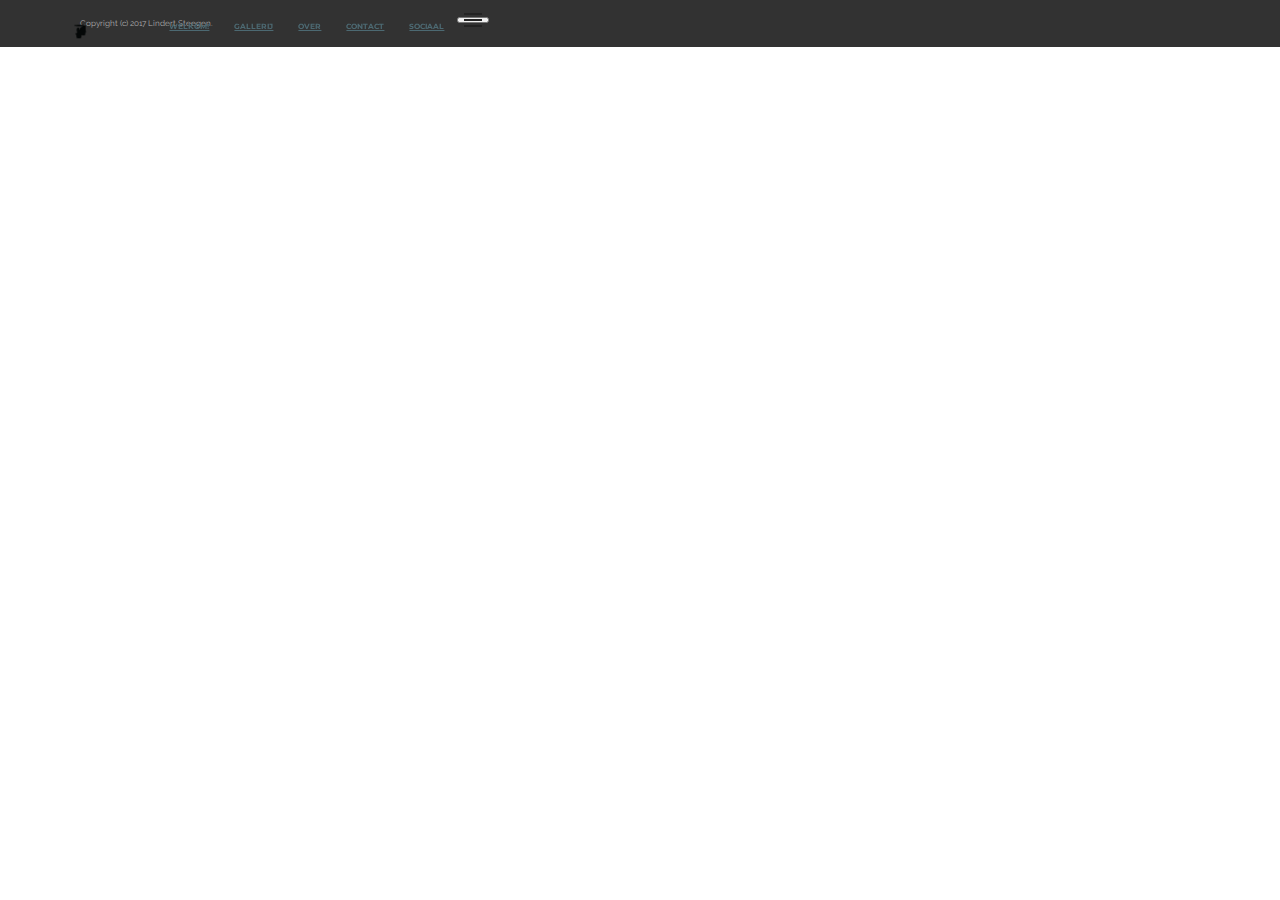
<file: page1.html>
<!DOCTYPE html>
<html>
<head>
  <!-- Site made with Mobirise Website Builder v3.12.1, https://mobirise.com -->
  <meta charset="UTF-8">
  <meta http-equiv="X-UA-Compatible" content="IE=edge">
  <meta name="generator" content="Mobirise v3.12.1, mobirise.com">
  <meta name="viewport" content="width=device-width, initial-scale=1">
  <link rel="shortcut icon" href="assets/images/logo-headin-129x128-82.png" type="image/x-icon">
  <meta name="description" content="">
  
  <link rel="stylesheet" href="https://fonts.googleapis.com/css?family=Lora:400,700,400italic,700italic&amp;subset=latin">
  <link rel="stylesheet" href="https://fonts.googleapis.com/css?family=Montserrat:400,700">
  <link rel="stylesheet" href="https://fonts.googleapis.com/css?family=Raleway:100,100i,200,200i,300,300i,400,400i,500,500i,600,600i,700,700i,800,800i,900,900i">
  <link rel="stylesheet" href="assets/bootstrap-material-design-font/css/material.css">
  <link rel="stylesheet" href="assets/tether/tether.min.css">
  <link rel="stylesheet" href="assets/bootstrap/css/bootstrap.min.css">
  <link rel="stylesheet" href="assets/dropdown/css/style.css">
  <link rel="stylesheet" href="assets/animate.css/animate.min.css">
  <link rel="stylesheet" href="assets/theme/css/style.css">
  <link rel="stylesheet" href="assets/mobirise/css/mbr-additional.css" type="text/css">
  
  
  
</head>
<body>
<section id="menu-r">

    <nav class="navbar navbar-dropdown bg-color transparent navbar-fixed-top">
        <div class="container">

            <div class="mbr-table">
                <div class="mbr-table-cell">

                    <div class="navbar-brand">
                        <a href="#top" class="navbar-logo"><img src="assets/images/logo-headin-129x128-82.png" alt="Mobirise"></a>
                        
                    </div>

                </div>
                <div class="mbr-table-cell">

                    <button class="navbar-toggler pull-xs-right hidden-md-up" type="button" data-toggle="collapse" data-target="#exCollapsingNavbar">
                        <div class="hamburger-icon"></div>
                    </button>

                    <ul class="nav-dropdown collapse pull-xs-right nav navbar-nav navbar-toggleable-sm" id="exCollapsingNavbar"><li class="nav-item"><a class="nav-link link" href="https://mobirise.com/">WELKOM!</a></li><li class="nav-item dropdown"><a class="nav-link link" href="index.html#features3-b">GALLERIJ</a></li><li class="nav-item"><a class="nav-link link" href="index.html#msg-box8-2" aria-expanded="false">OVER</a></li><li class="nav-item"><a class="nav-link link" href="index.html#form1-n" aria-expanded="false">CONTACT</a></li><li class="nav-item"><a class="nav-link link" href="index.html#social-buttons4-e" aria-expanded="false">SOCIAAL</a></li></ul>
                    <button hidden="" class="navbar-toggler navbar-close" type="button" data-toggle="collapse" data-target="#exCollapsingNavbar">
                        <div class="close-icon"></div>
                    </button>

                </div>
            </div>

        </div>
    </nav>

</section>

<section class="engine"><a rel="external" href="https://mobirise.com">https://mobirise.com/</a></section><footer class="mbr-small-footer mbr-section mbr-section-nopadding mbr-after-navbar" id="footer1-s" style="background-color: rgb(50, 50, 50); padding-top: 1.75rem; padding-bottom: 1.75rem;">
    
    <div class="container">
        <p class="text-xs-center">Copyright (c) 2017 Lindert Steegen.</p>
    </div>
</footer>


  <script src="assets/web/assets/jquery/jquery.min.js"></script>
  <script src="assets/tether/tether.min.js"></script>
  <script src="assets/bootstrap/js/bootstrap.min.js"></script>
  <script src="assets/smooth-scroll/smooth-scroll.js"></script>
  <script src="assets/dropdown/js/script.min.js"></script>
  <script src="assets/touch-swipe/jquery.touch-swipe.min.js"></script>
  <script src="assets/viewport-checker/jquery.viewportchecker.js"></script>
  <script src="assets/theme/js/script.js"></script>
  
  
  <input name="animation" type="hidden">
  </body>
</html>
</file>
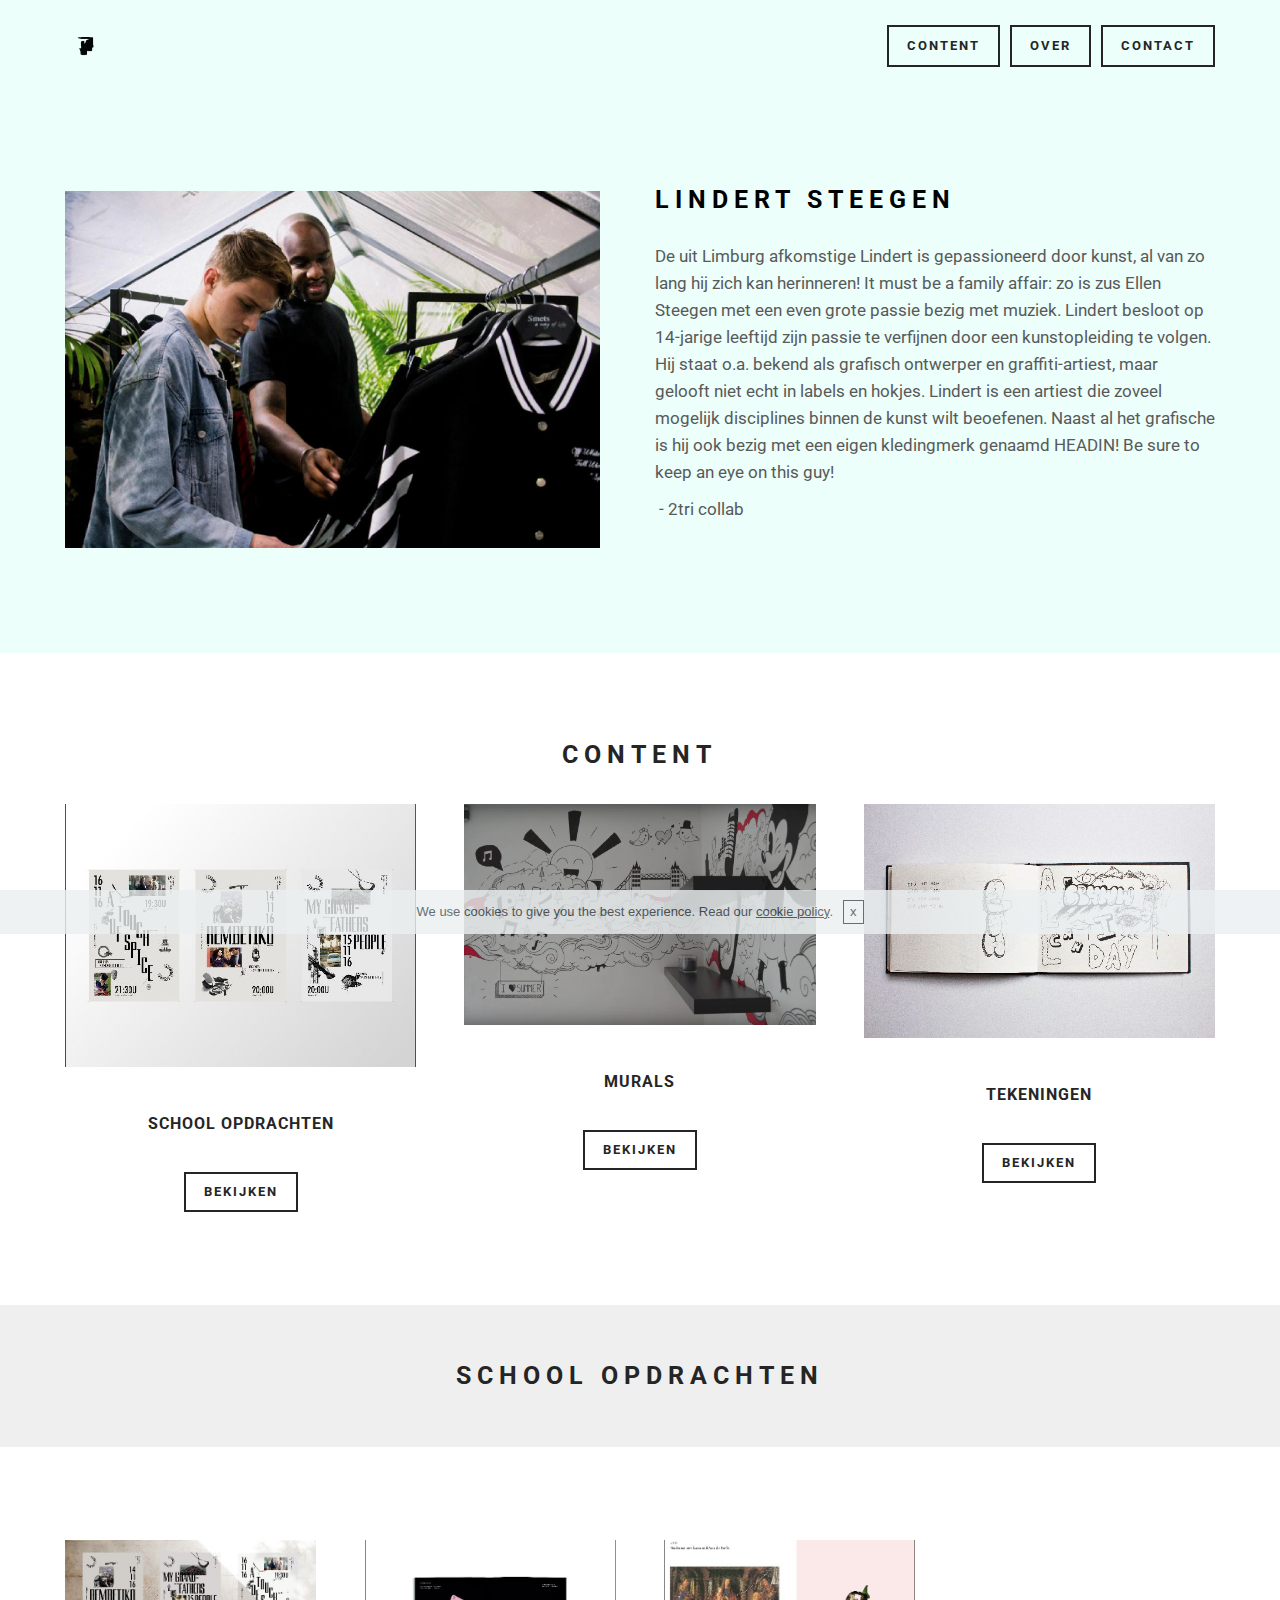
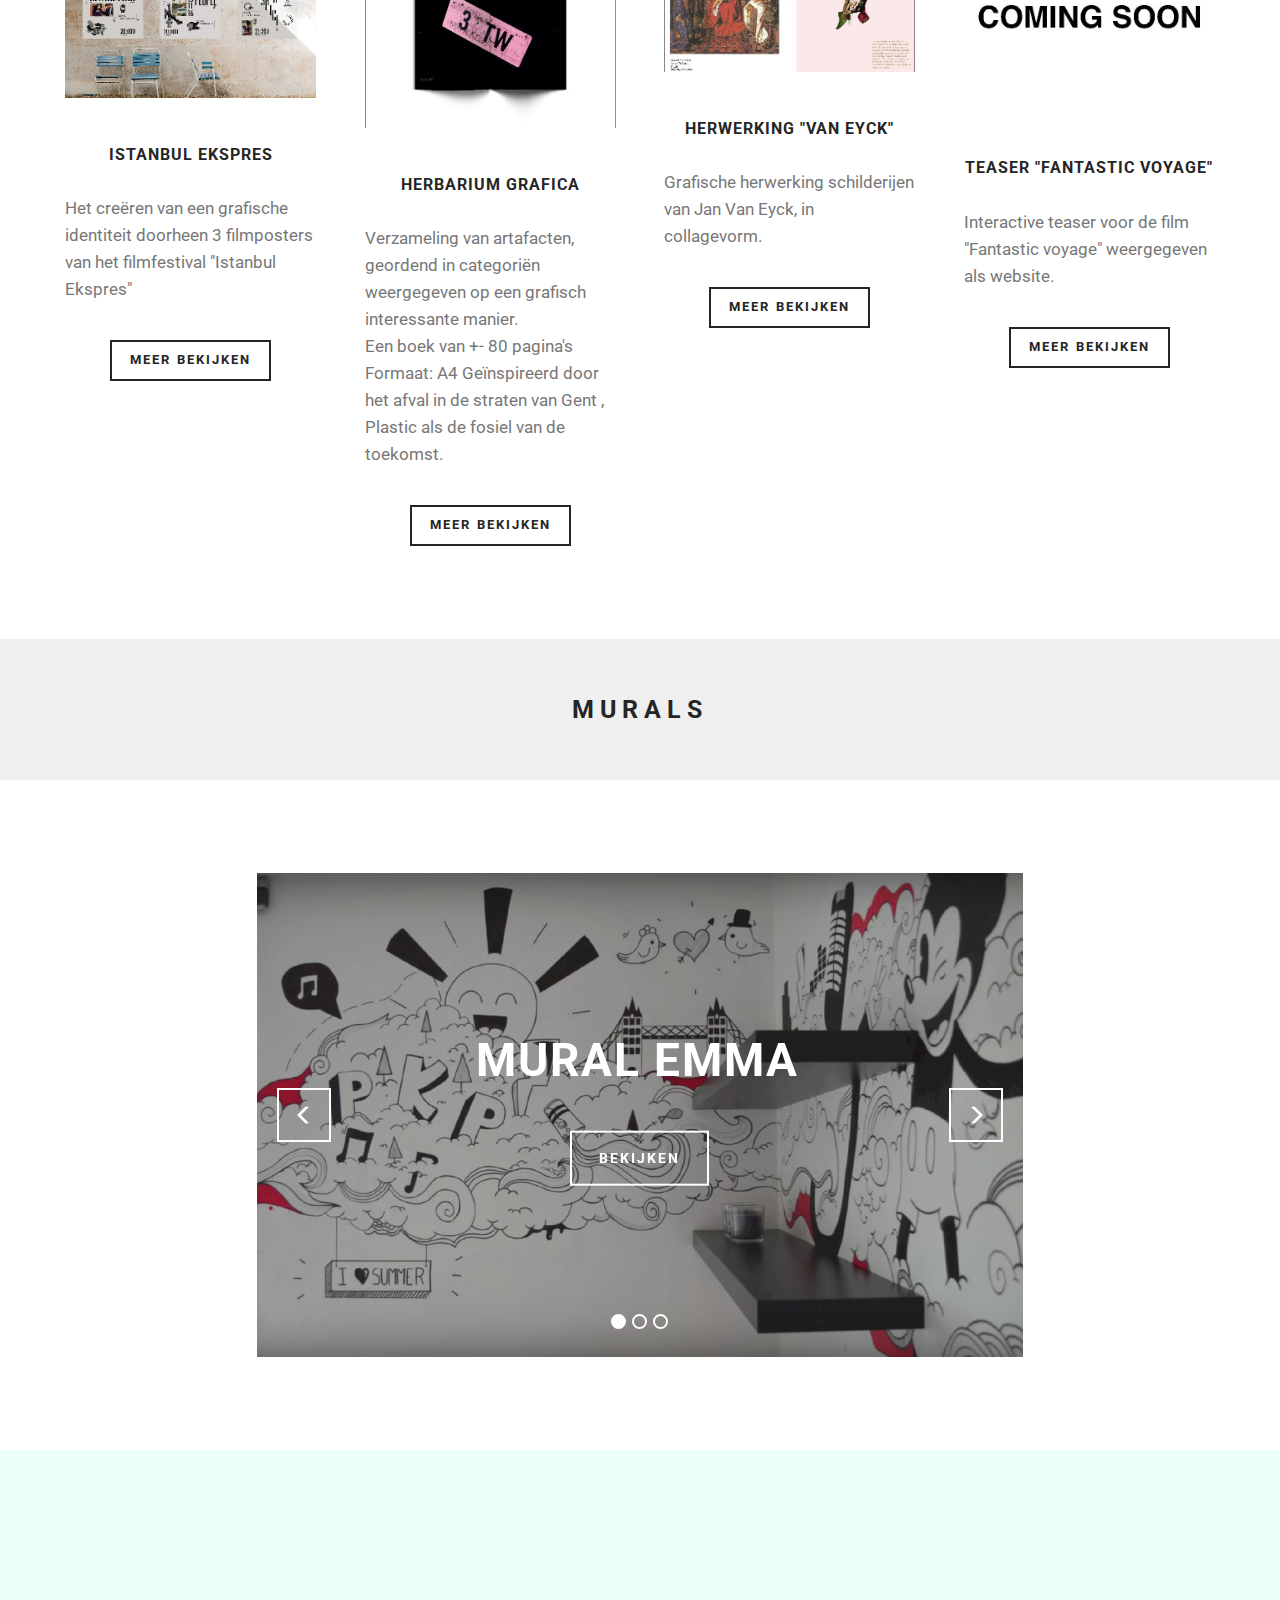
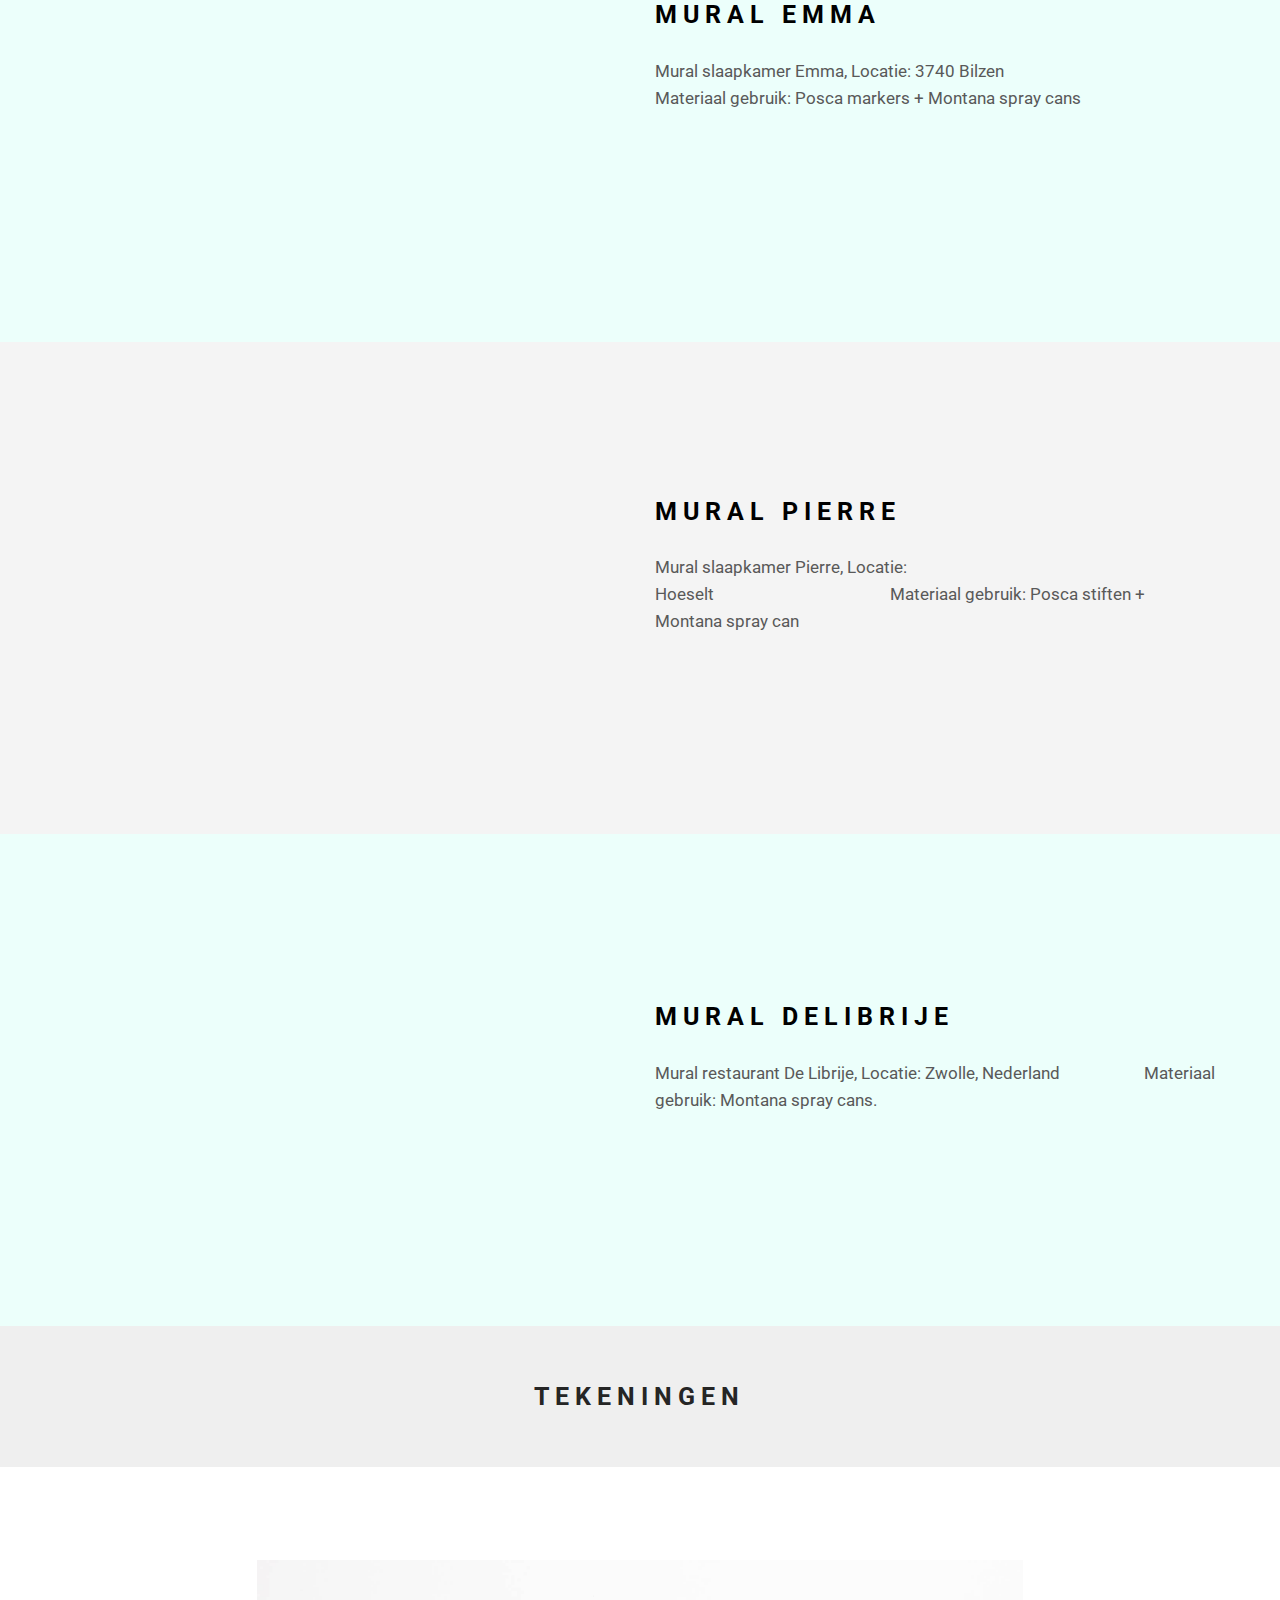
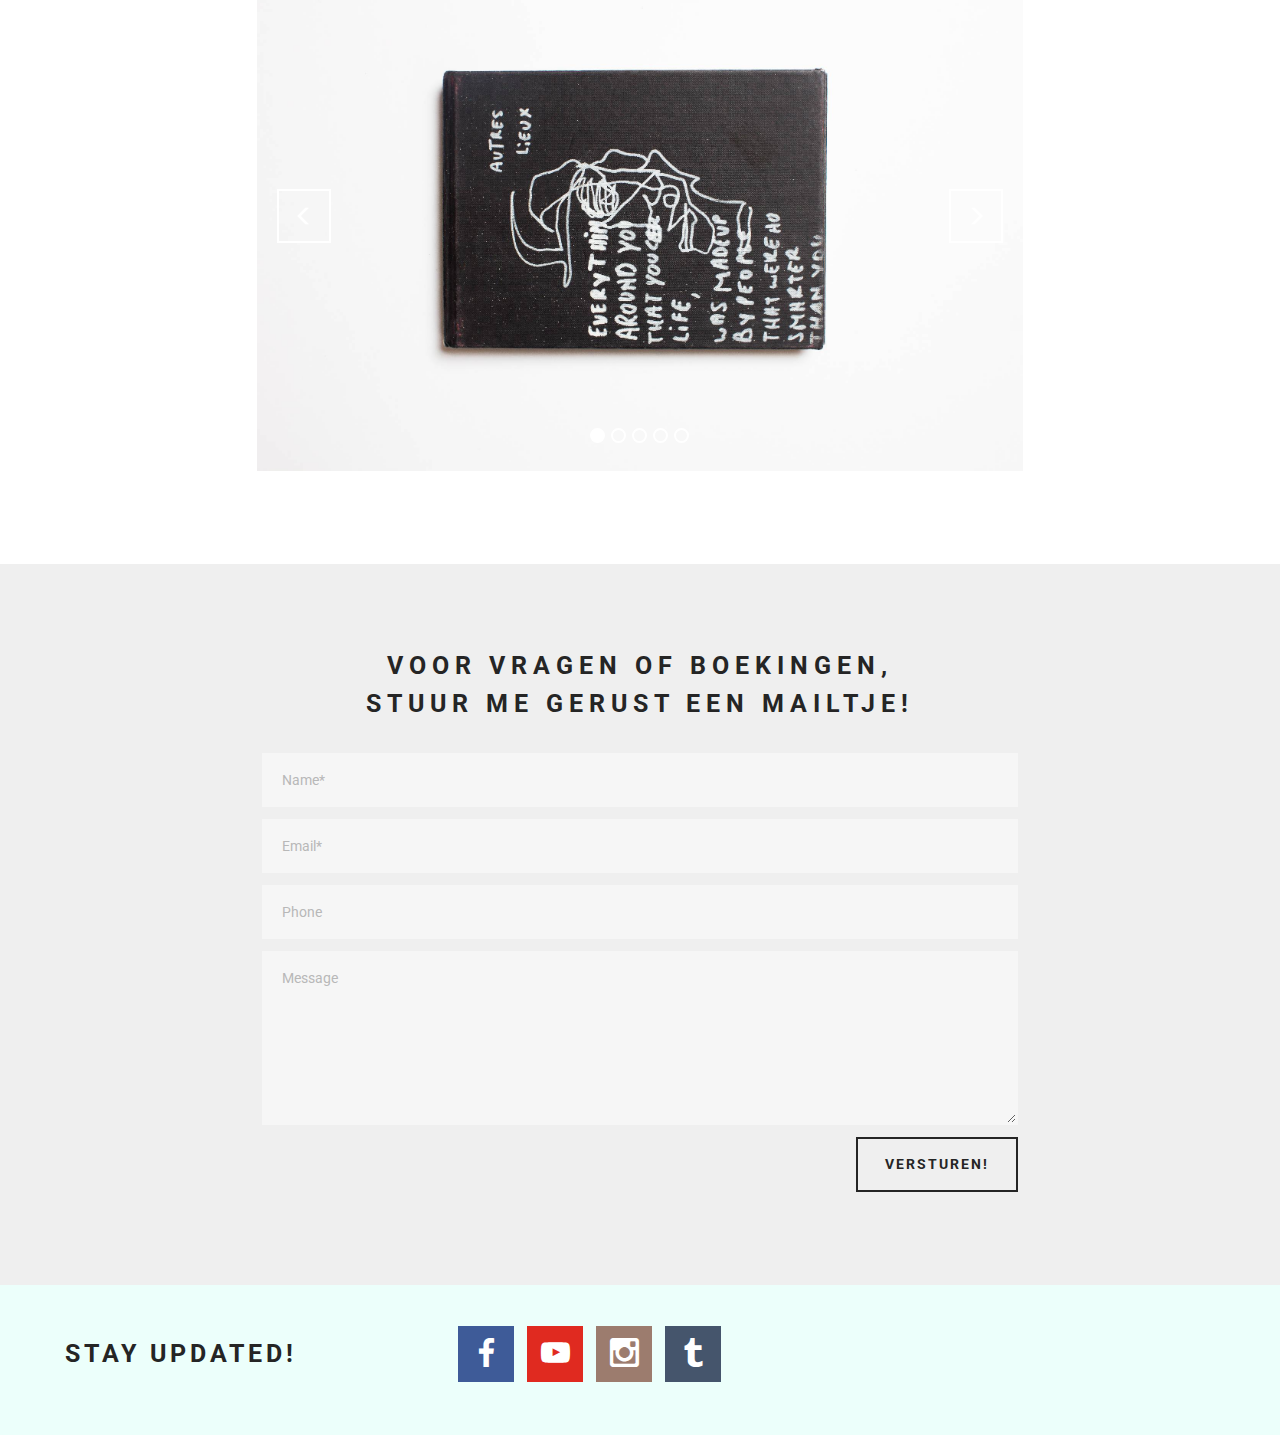
<file: page2.html>
<!DOCTYPE html>
<html>
<head>
  <!-- Site made with Mobirise Website Builder v3.10.1, https://mobirise.com -->
  <meta charset="UTF-8">
  <meta http-equiv="X-UA-Compatible" content="IE=edge">
  <meta name="generator" content="Mobirise v3.10.1, mobirise.com">
  <meta name="viewport" content="width=device-width, initial-scale=1">
  <link rel="shortcut icon" href="assets/images/logo-headin-128x126-1.png" type="image/x-icon">
  <meta name="description" content="Lindert Steegen">
  
  <link rel="stylesheet" href="https://fonts.googleapis.com/css?family=Roboto:700,400&amp;subset=cyrillic,latin,greek,vietnamese">
  <link rel="stylesheet" href="assets/bootstrap/css/bootstrap.min.css">
  <link rel="stylesheet" href="assets/socicon/css/socicon.min.css">
  <link rel="stylesheet" href="assets/mobirise/css/style.css">
  <link rel="stylesheet" href="assets/dropdown-menu/style.css">
  <link rel="stylesheet" href="assets/mobirise-slider/style.css">
  <link rel="stylesheet" href="assets/mobirise/css/mbr-additional.css" type="text/css">
  
  
  
</head>
<body>

<!-- Google Analytics -->
<script>
  (function(i,s,o,g,r,a,m){i['GoogleAnalyticsObject']=r;i[r]=i[r]||function(){
  (i[r].q=i[r].q||[]).push(arguments)},i[r].l=1*new Date();a=s.createElement(o),
  m=s.getElementsByTagName(o)[0];a.async=1;a.src=g;m.parentNode.insertBefore(a,m)
  })(window,document,'script','https://www.google-analytics.com/analytics.js','ga');

  ga('create', 'UA-100129627-1', 'auto');
  ga('send', 'pageview');

</script>
<!-- /Google Analytics -->


<section id="dropdown-menu-s">

    <nav class="navbar navbar-dropdown navbar-fixed-top">

        <div class="container">

            <div class="navbar-brand">
                <a href="page2.html" class="navbar-logo"><img src="assets/images/logo-headin-129x128.png" alt="Mobirise"></a>
                
            </div>

            <button class="navbar-toggler pull-xs-right hidden-md-up" type="button" data-toggle="collapse" data-target="#exCollapsingNavbar">
                <div class="hamburger-icon"></div>
            </button>

            <ul class="nav-dropdown collapse pull-xs-right navbar-toggleable-sm nav navbar-nav" id="exCollapsingNavbar"><li class="nav-item"><a class="nav-link link" href="https://mobirise.com/"></a></li><li class="nav-item nav-btn"><a class="nav-link btn btn-link-outline btn-link" href="page2.html#features1-u">CONTENT</a></li><li class="nav-item nav-btn"><a class="nav-link btn btn-link-outline btn-link" href="page2.html#msg-box4-t">OVER</a></li><li class="nav-item nav-btn"><a class="nav-link btn btn-link-outline btn-link" href="page2.html#form1-13">CONTACT</a></li></ul>

        </div>

    </nav>

</section>

<section class="engine"><a rel="external" href="https://mobirise.com">free responsive web generator</a></section><section class="mbr-section mbr-section--relative mbr-after-navbar" id="msg-box4-t" style="background-color: rgb(236, 255, 251);">
    
    <div class="mbr-section__container mbr-section__container--isolated container" style="padding-top: 93px; padding-bottom: 93px;">
        <div class="row">
            <div class="mbr-box mbr-box--fixed mbr-box--adapted">
                <div class="mbr-box__magnet mbr-box__magnet--top-right mbr-section__left col-sm-6">
                    <figure class="mbr-figure mbr-figure--adapted mbr-figure--caption-inside-bottom mbr-figure--full-width"><img src="assets/images/schermafbeelding-2016-12-09-om-11-2000x1335-1400x934.png" class="mbr-figure__img"></figure>
                </div>
                <div class="mbr-box__magnet mbr-class-mbr-box__magnet--center-left col-sm-6 mbr-section__right">
                    <div class="mbr-section__container mbr-section__container--middle">
                        <div class="mbr-header mbr-header--auto-align mbr-header--wysiwyg">
                            <h3 class="mbr-header__text">LINDERT STEEGEN</h3>
                            
                        </div>
                    </div>
                    <div class="mbr-section__container mbr-section__container--middle">
                        <div class="mbr-article mbr-article--auto-align mbr-article--wysiwyg"><p>De uit Limburg afkomstige Lindert is gepassioneerd door kunst, al van zo lang hij zich kan herinneren! It must be a family affair: zo is zus Ellen Steegen met een even grote passie bezig met muziek. Lindert besloot op 14-jarige leeftijd zijn passie te verfijnen door een kunstopleiding te volgen. Hij staat o.a. bekend als grafisch ontwerper en graffiti-artiest, maar gelooft niet echt in labels en hokjes. Lindert is een artiest die zoveel mogelijk disciplines binnen de kunst wilt beoefenen. Naast al het grafische is hij ook bezig met een eigen kledingmerk genaamd HEADIN! Be sure to keep an eye on this guy!</p><p>&nbsp;- 2tri collab<br></p></div>
                    </div>
                    
                </div>
                
            </div>
        </div>
    </div>
</section>

<section class="mbr-section mbr-section--relative mbr-section--fixed-size" id="features1-u" style="background-color: rgb(255, 255, 255);">
    
    <div class="mbr-section__container mbr-section__container--std-top-padding mbr-section__container--sm-bot-padding mbr-section-title container" style="padding-top: 93px;">
        <div class="mbr-header mbr-header--center mbr-header--wysiwyg row">
            <div class="col-sm-8 col-sm-offset-2">
                <h3 class="mbr-header__text">CONTENT</h3>
                
            </div>
        </div>
    </div>
    <div class="mbr-section__container container">
        <div class="mbr-section__row row">
            <div class="mbr-section__col col-xs-12 col-sm-4">
                <div class="mbr-section__container mbr-section__container--center mbr-section__container--middle">
                    <figure class="mbr-figure"><img src="assets/images/front-cover-600x449.jpg" class="mbr-figure__img"></figure>
                </div>
                <div class="mbr-section__container mbr-section__container--middle">
                    <div class="mbr-header mbr-header--reduce mbr-header--center mbr-header--wysiwyg">
                        <h3 class="mbr-header__text">SCHOOL OPDRACHTEN</h3>
                    </div>
                </div>
                
                <div class="mbr-section__container mbr-section__container--last" style="padding-bottom: 93px;">
                    <div class="mbr-buttons mbr-buttons--center"><a href="page2.html#features1-v" class="mbr-buttons__btn btn btn-wrap btn-xs-lg btn-default">BEKIJKEN</a></div>
                </div>
            </div>
            <div class="mbr-section__col col-xs-12 col-sm-4">
                <div class="mbr-section__container mbr-section__container--center mbr-section__container--middle">
                    <figure class="mbr-figure"><img src="assets/images/schermafbeelding-2016-12-13-om-22-2000x1261-600x378.png" class="mbr-figure__img"></figure>
                </div>
                <div class="mbr-section__container mbr-section__container--middle">
                    <div class="mbr-header mbr-header--reduce mbr-header--center mbr-header--wysiwyg">
                        <h3 class="mbr-header__text">MURALS</h3>
                    </div>
                </div>
                
                <div class="mbr-section__container mbr-section__container--last" style="padding-bottom: 93px;">
                    <div class="mbr-buttons mbr-buttons--center"><a href="page2.html#msg-box3-w" class="mbr-buttons__btn btn btn-wrap btn-xs-lg btn-default">BEKIJKEN</a></div>
                </div>
            </div>
            
            <div class="mbr-section__col col-xs-12 col-sm-4">
                <div class="mbr-section__container mbr-section__container--center mbr-section__container--middle">
                    <figure class="mbr-figure"><img src="assets/images/img-600x400.jpg" class="mbr-figure__img"></figure>
                </div>
                <div class="mbr-section__container mbr-section__container--middle">
                    <div class="mbr-header mbr-header--reduce mbr-header--center mbr-header--wysiwyg">
                        <h3 class="mbr-header__text">TEKENINGEN</h3>
                    </div>
                </div>
                
                <div class="mbr-section__container mbr-section__container--last" style="padding-bottom: 93px;">
                    <div class="mbr-buttons mbr-buttons--center"><a href="page2.html#msg-box3-11" class="mbr-buttons__btn btn btn-wrap btn-xs-lg btn-default">BEKIJKEN</a></div>
                </div>
            </div>
            
            
            
            
            
        </div>
    </div>
</section>

<section class="mbr-section mbr-section--relative mbr-section--fixed-size" id="msg-box3-1o" style="background-color: rgb(239, 239, 239);">
    
    <div class="mbr-section__container container mbr-section__container--isolated" style="padding-top: 62px; padding-bottom: 62px;">
        <div class="mbr-header mbr-header--wysiwyg row">
            <div class="col-sm-8 col-sm-offset-2">
                <h3 class="mbr-header__text">SCHOOL OPDRACHTEN</h3>
                
            </div>
        </div>
    </div>
    
    
</section>

<section class="mbr-section mbr-section--relative mbr-section--fixed-size" id="features1-v" style="background-color: rgb(255, 255, 255);">
    
    
    <div class="mbr-section__container container mbr-section__container--std-top-padding" style="padding-top: 93px;">
        <div class="mbr-section__row row">
            <div class="mbr-section__col col-xs-12 col-md-3 col-sm-6">
                <div class="mbr-section__container mbr-section__container--center mbr-section__container--middle">
                    <figure class="mbr-figure"><img src="assets/images/istanbul-ekspres-600x377.jpg" class="mbr-figure__img"></figure>
                </div>
                <div class="mbr-section__container mbr-section__container--middle">
                    <div class="mbr-header mbr-header--reduce mbr-header--center mbr-header--wysiwyg">
                        <h3 class="mbr-header__text">ISTANBUL EKSPRES</h3>
                    </div>
                </div>
                <div class="mbr-section__container mbr-section__container--middle">
                    <div class="mbr-article mbr-article--wysiwyg">
                        <p>Het creëren van een grafische identiteit doorheen 3 filmposters van het filmfestival "Istanbul Ekspres"<br></p>
                    </div>
                </div>
                <div class="mbr-section__container mbr-section__container--last" style="padding-bottom: 93px;">
                    <div class="mbr-buttons mbr-buttons--center"><a href="ISTANBUL EKSPRES" class="mbr-buttons__btn btn btn-wrap btn-xs-lg btn-default" target="_blank">MEER BEKIJKEN</a></div>
                </div>
            </div>
            <div class="mbr-section__col col-xs-12 col-md-3 col-sm-6">
                <div class="mbr-section__container mbr-section__container--center mbr-section__container--middle">
                    <figure class="mbr-figure"><img src="assets/images/spread4-600x449.jpg" class="mbr-figure__img"></figure>
                </div>
                <div class="mbr-section__container mbr-section__container--middle">
                    <div class="mbr-header mbr-header--reduce mbr-header--center mbr-header--wysiwyg">
                        <h3 class="mbr-header__text">HERBARIUM GRAFICA</h3>
                    </div>
                </div>
                <div class="mbr-section__container mbr-section__container--middle">
                    <div class="mbr-article mbr-article--wysiwyg">
                        <p>Verzameling van artafacten, geordend in categoriën  <br>weergegeven op een grafisch interessante manier.<br>Een boek van +- 80 pagina's<br>Formaat: A4&nbsp;Geïnspireerd door het afval in de straten van Gent  ,<br>Plastic als de fosiel van de toekomst.<br></p>
                    </div>
                </div>
                <div class="mbr-section__container mbr-section__container--last" style="padding-bottom: 93px;">
                    <div class="mbr-buttons mbr-buttons--center"><a href="HERBARIUM GRAFICA" class="mbr-buttons__btn btn btn-wrap btn-xs-lg btn-default" target="_blank">MEER BEKIJKEN</a></div>
                </div>
            </div>
            <div class="clearfix visible-sm-block"></div>
            <div class="mbr-section__col col-xs-12 col-md-3 col-sm-6">
                <div class="mbr-section__container mbr-section__container--center mbr-section__container--middle">
                    <figure class="mbr-figure"><img src="assets/images/lindert-middeleeuwen-20x22-600x315.jpg" class="mbr-figure__img"></figure>
                </div>
                <div class="mbr-section__container mbr-section__container--middle">
                    <div class="mbr-header mbr-header--reduce mbr-header--center mbr-header--wysiwyg">
                        <h3 class="mbr-header__text">HERWERKING "VAN EYCK"</h3>
                    </div>
                </div>
                <div class="mbr-section__container mbr-section__container--middle">
                    <div class="mbr-article mbr-article--wysiwyg">
                        <p>Grafische herwerking schilderijen van Jan Van Eyck, in collagevorm.</p>
                    </div>
                </div>
                <div class="mbr-section__container mbr-section__container--last" style="padding-bottom: 93px;">
                    <div class="mbr-buttons mbr-buttons--center"><a href="HERWERKING VAN EYCK" class="mbr-buttons__btn btn btn-wrap btn-xs-lg btn-default" target="_blank">MEER BEKIJKEN</a></div>
                </div>
            </div>
            
            <div class="mbr-section__col col-xs-12 col-md-3 col-sm-6">
                <div class="mbr-section__container mbr-section__container--center mbr-section__container--middle">
                    <figure class="mbr-figure"><img src="assets/images/comingsoon-600x410.jpg" class="mbr-figure__img"></figure>
                </div>
                <div class="mbr-section__container mbr-section__container--middle">
                    <div class="mbr-header mbr-header--reduce mbr-header--center mbr-header--wysiwyg">
                        <h3 class="mbr-header__text">TEASER&nbsp;"FANTASTIC VOYAGE"</h3>
                    </div>
                </div>
                <div class="mbr-section__container mbr-section__container--middle">
                    <div class="mbr-article mbr-article--wysiwyg">
                        <p>Interactive teaser voor de film "Fantastic voyage" weergegeven als website.</p>
                    </div>
                </div>
                <div class="mbr-section__container mbr-section__container--last" style="padding-bottom: 93px;">
                    <div class="mbr-buttons mbr-buttons--center"><a href="INTERACTIVE WEBSITE FANTASTIC VOYAGE" class="mbr-buttons__btn btn btn-wrap btn-xs-lg btn-default" target="_blank">MEER BEKIJKEN</a></div>
                </div>
            </div>
            
            
            
        </div>
    </div>
</section>

<section class="mbr-section mbr-section--relative mbr-section--fixed-size" id="msg-box3-w" style="background-color: rgb(239, 239, 239);">
    
    <div class="mbr-section__container container mbr-section__container--isolated" style="padding-top: 62px; padding-bottom: 62px;">
        <div class="mbr-header mbr-header--wysiwyg row">
            <div class="col-sm-8 col-sm-offset-2">
                <h3 class="mbr-header__text">MURALS</h3>
                
            </div>
        </div>
    </div>
    
    
</section>

<section class="mbr-slider mbr-section mbr-section--no-padding carousel slide" data-ride="carousel" data-wrap="true" data-interval="5000" id="slider2-x">
    <div class="mbr-section__container container article-slider mbr-section__container--isolated">
        <div class=" col-sm-8 col-sm-offset-2">
            <ol class="carousel-indicators">
                <li data-app-prevent-settings="" data-target="#slider2-x" data-slide-to="0" class="active"></li><li data-app-prevent-settings="" data-target="#slider2-x" class="" data-slide-to="1"></li><li data-app-prevent-settings="" data-target="#slider2-x" data-slide-to="2"></li>
            </ol>
            <div class="carousel-inner" role="listbox">
                <div class="mbr-box mbr-section mbr-section--relative mbr-section--fixed-size mbr-section--bg-adapted item dark center active">
                    <div class="mbr-box__magnet mbr-box__magnet--center-center">
                                            
                        <div>
                            <img src="assets/images/schermafbeelding-2016-12-13-om-22-2000x1261-2000x1261.png">
                            <div class="row">
                                <div class=" col-md-8 col-md-offset-2">  

                                <div class="mbr-hero">
                                    <h1 class="mbr-hero__text">MURAL EMMA</h1>

                                    <p class="mbr-hero__subtext"></p>
                                </div>
                                <div class="mbr-buttons btn-inverse mbr-buttons--center"> <a class="mbr-buttons__btn btn btn-lg btn-default" href="page2.html#msg-box5-y">BEKIJKEN</a></div>
                                </div>
                            </div>
                        </div>
                    </div>
                </div><div class="mbr-box mbr-section mbr-section--relative mbr-section--fixed-size mbr-section--bg-adapted item dark center">
                    <div class="mbr-box__magnet mbr-box__magnet--center-center">
                                            
                        <div>
                            <img src="assets/images/schermafbeelding-2016-12-13-om-22-2000x1046-2000x1046.png">
                            <div class="row">
                                <div class=" col-md-8 col-md-offset-2">  

                                <div class="mbr-hero">
                                    <h1 class="mbr-hero__text">MURAL PIERRE</h1>

                                    <p class="mbr-hero__subtext"></p>
                                </div>
                                <div class="mbr-buttons btn-inverse mbr-buttons--center"> <a class="mbr-buttons__btn btn btn-lg btn-default" href="page2.html#msg-box5-z">BEKIJKEN</a></div>
                                </div>
                            </div>
                        </div>
                    </div>
                </div><div class="mbr-box mbr-section mbr-section--relative mbr-section--fixed-size mbr-section--bg-adapted item dark center">
                    <div class="mbr-box__magnet mbr-box__magnet--center-center">
                    <div class="mbr-overlay"></div>                        
                        <div>
                            <img src="assets/images/schermafbeelding-2017-05-30-om-00-2000x1068.png">
                            <div class="row">
                                <div class=" col-md-8 col-md-offset-2">  

                                <div class="mbr-hero">
                                    <h1 class="mbr-hero__text">MURAL DELIBRIJE</h1>

                                    <p class="mbr-hero__subtext"></p>
                                </div>
                                <div class="mbr-buttons btn-inverse mbr-buttons--center"> <a class="mbr-buttons__btn btn btn-lg btn-default" href="page2.html#msg-box5-10">BEKIJKEN</a></div>
                                </div>
                            </div>
                        </div>
                    </div>
                </div>
            </div>
            
            <a data-app-prevent-settings="" class="left carousel-control" role="button" data-slide="prev" href="#slider2-x">
                <span class="glyphicon glyphicon-menu-left" aria-hidden="true"></span>
                <span class="sr-only">Previous</span>
            </a>
            <a data-app-prevent-settings="" class="right carousel-control" role="button" data-slide="next" href="#slider2-x">
                <span class="glyphicon glyphicon-menu-right" aria-hidden="true"></span>
                <span class="sr-only">Next</span>
            </a>
        </div>
    </div>
</section>

<section class="mbr-section mbr-section--relative" id="msg-box5-y" style="background-color: rgb(236, 255, 251);">
    
    <div class="mbr-section__container mbr-section__container--isolated container" style="padding-top: 93px; padding-bottom: 93px;">
        <div class="row">
            <div class="mbr-box mbr-box--fixed mbr-box--adapted">
                <div class="mbr-box__magnet mbr-box__magnet--top-right mbr-section__left col-sm-6">
                    <figure class="mbr-figure mbr-figure--adapted mbr-figure--caption-inside-bottom mbr-figure--full-width"><iframe class="mbr-embedded-video" src="https://www.youtube.com/embed/AkAH4mxXA-c?rel=0&amp;amp;showinfo=0&amp;autoplay=0&amp;loop=0" width="1280" height="720" frameborder="0" allowfullscreen></iframe></figure>
                </div>
                <div class="mbr-box__magnet mbr-class-mbr-box__magnet--center-left col-sm-6 mbr-section__right">
                    <div class="mbr-section__container mbr-section__container--middle">
                        <div class="mbr-header mbr-header--auto-align mbr-header--wysiwyg">
                            <h3 class="mbr-header__text"><br><span style="font-family: inherit; line-height: 1.5em;">MURAL EMMA</span><br></h3>
                            
                        </div>
                    </div>
                    <div class="mbr-section__container mbr-section__container--middle">
                        <div class="mbr-article mbr-article--auto-align mbr-article--wysiwyg"><p>Mural slaapkamer Emma, Locatie: 3740 Bilzen &nbsp; &nbsp; &nbsp; &nbsp; &nbsp; &nbsp; &nbsp; &nbsp; &nbsp; &nbsp; &nbsp; &nbsp; &nbsp; &nbsp; &nbsp; &nbsp; &nbsp; &nbsp; Materiaal gebruik: Posca markers + Montana spray cans</p><p><br></p><p><br></p></div>
                    </div>
                    
                </div>
                
            </div>
        </div>
    </div>
</section>

<section class="mbr-section mbr-section--relative" id="msg-box5-z" style="background-color: rgb(244, 244, 244);">
    
    <div class="mbr-section__container mbr-section__container--isolated container" style="padding-top: 93px; padding-bottom: 93px;">
        <div class="row">
            <div class="mbr-box mbr-box--fixed mbr-box--adapted">
                <div class="mbr-box__magnet mbr-box__magnet--top-right mbr-section__left col-sm-6">
                    <figure class="mbr-figure mbr-figure--adapted mbr-figure--caption-inside-bottom mbr-figure--full-width"><iframe class="mbr-embedded-video" src="https://www.youtube.com/embed/mmvIXamdd1o?rel=0&amp;amp;showinfo=0&amp;autoplay=0&amp;loop=0" width="1280" height="720" frameborder="0" allowfullscreen></iframe></figure>
                </div>
                <div class="mbr-box__magnet mbr-class-mbr-box__magnet--center-left col-sm-6 mbr-section__right">
                    <div class="mbr-section__container mbr-section__container--middle">
                        <div class="mbr-header mbr-header--auto-align mbr-header--wysiwyg">
                            <h3 class="mbr-header__text">MURAL PIERRE</h3>
                            
                        </div>
                    </div>
                    <div class="mbr-section__container mbr-section__container--middle">
                        <div class="mbr-article mbr-article--auto-align mbr-article--wysiwyg"><p>Mural slaapkamer Pierre, Locatie: Hoeselt&nbsp;&nbsp;&nbsp;&nbsp;&nbsp;&nbsp;&nbsp;&nbsp;&nbsp;&nbsp;&nbsp;&nbsp;&nbsp;&nbsp;&nbsp;&nbsp;&nbsp;&nbsp;&nbsp;&nbsp;&nbsp;&nbsp;&nbsp;&nbsp;&nbsp;&nbsp;&nbsp;&nbsp;&nbsp;&nbsp;&nbsp;&nbsp;&nbsp;&nbsp;&nbsp;&nbsp;&nbsp;&nbsp;&nbsp;&nbsp;&nbsp;&nbsp;&nbsp;&nbsp;Materiaal gebruik: Posca stiften + Montana spray can</p><p></p></div>
                    </div>
                    
                </div>
                
            </div>
        </div>
    </div>
</section>

<section class="mbr-section mbr-section--relative" id="msg-box5-10" style="background-color: rgb(236, 255, 251);">
    
    <div class="mbr-section__container mbr-section__container--isolated container" style="padding-top: 93px; padding-bottom: 93px;">
        <div class="row">
            <div class="mbr-box mbr-box--fixed mbr-box--adapted">
                <div class="mbr-box__magnet mbr-box__magnet--top-right mbr-section__left col-sm-6">
                    <figure class="mbr-figure mbr-figure--adapted mbr-figure--caption-inside-bottom mbr-figure--full-width"><iframe class="mbr-embedded-video" src="https://www.youtube.com/embed/er3qmZy5IxE?rel=0&amp;amp;showinfo=0&amp;autoplay=0&amp;loop=0" width="1280" height="720" frameborder="0" allowfullscreen></iframe></figure>
                </div>
                <div class="mbr-box__magnet mbr-class-mbr-box__magnet--center-left col-sm-6 mbr-section__right">
                    <div class="mbr-section__container mbr-section__container--middle">
                        <div class="mbr-header mbr-header--auto-align mbr-header--wysiwyg">
                            <h3 class="mbr-header__text">MURAL DELIBRIJE</h3>
                            
                        </div>
                    </div>
                    <div class="mbr-section__container mbr-section__container--middle">
                        <div class="mbr-article mbr-article--auto-align mbr-article--wysiwyg"><p>Mural restaurant De Librije, Locatie: Zwolle, Nederland &nbsp;&nbsp;&nbsp;&nbsp;&nbsp;&nbsp;&nbsp;&nbsp;&nbsp;&nbsp;&nbsp;&nbsp;&nbsp;&nbsp;&nbsp;&nbsp;&nbsp;&nbsp;&nbsp;&nbsp;Materiaal gebruik: Montana spray cans.</p></div>
                    </div>
                    
                </div>
                
            </div>
        </div>
    </div>
</section>

<section class="mbr-section mbr-section--relative mbr-section--fixed-size" id="msg-box3-11" style="background-color: rgb(239, 239, 239);">
    
    <div class="mbr-section__container container mbr-section__container--isolated" style="padding-top: 62px; padding-bottom: 62px;">
        <div class="mbr-header mbr-header--wysiwyg row">
            <div class="col-sm-8 col-sm-offset-2">
                <h3 class="mbr-header__text">TEKENINGEN</h3>
                
            </div>
        </div>
    </div>
    
    
</section>

<section class="mbr-slider mbr-section mbr-section--no-padding carousel slide" data-ride="carousel" data-wrap="true" data-interval="5000" id="slider2-12">
    <div class="mbr-section__container container article-slider mbr-section__container--isolated">
        <div class=" col-sm-8 col-sm-offset-2">
            <ol class="carousel-indicators">
                <li data-app-prevent-settings="" data-target="#slider2-12" data-slide-to="0" class="active"></li><li data-app-prevent-settings="" data-target="#slider2-12" data-slide-to="1"></li><li data-app-prevent-settings="" data-target="#slider2-12" data-slide-to="2"></li><li data-app-prevent-settings="" data-target="#slider2-12" data-slide-to="3"></li><li data-app-prevent-settings="" data-target="#slider2-12" class="" data-slide-to="4"></li>
            </ol>
            <div class="carousel-inner" role="listbox">
                <div class="mbr-box mbr-section mbr-section--relative mbr-section--fixed-size mbr-section--bg-adapted item dark center active">
                    <div class="mbr-box__magnet mbr-box__magnet--center-right">
                                            
                        <div>
                            <img src="assets/images/img-2000x1333.jpg">
                            <div class="row">
                                <div class=" col-md-6 col-md-offset-5">  

                                <div class="mbr-hero">
                                    

                                    
                                </div>
                                
                                </div>
                            </div>
                        </div>
                    </div>
                </div><div class="mbr-box mbr-section mbr-section--relative mbr-section--fixed-size mbr-section--bg-adapted item dark center">
                    <div class="mbr-box__magnet mbr-box__magnet--center-left">
                                            
                        <div>
                            <img src="assets/images/img-2000x1325.jpg">
                            <div class="row">
                                <div class=" col-md-6 col-md-offset-1">  

                                <div class="mbr-hero">
                                    

                                    
                                </div>
                                
                                </div>
                            </div>
                        </div>
                    </div>
                </div><div class="mbr-box mbr-section mbr-section--relative mbr-section--fixed-size mbr-section--bg-adapted item dark center">
                    <div class="mbr-box__magnet mbr-box__magnet--center-center">
                                            
                        <div>
                            <img src="assets/images/img-2000x1327.jpg">
                            <div class="row">
                                <div class=" col-md-8 col-md-offset-2">  

                                <div class="mbr-hero">
                                    

                                    
                                </div>
                                
                                </div>
                            </div>
                        </div>
                    </div>
                </div><div class="mbr-box mbr-section mbr-section--relative mbr-section--fixed-size mbr-section--bg-adapted item dark center">
                    <div class="mbr-box__magnet mbr-box__magnet--center-center">
                                            
                        <div>
                            <img src="assets/images/img-1-2000x1333.jpg">
                            <div class="row">
                                <div class=" col-md-8 col-md-offset-2">  

                                <div class="mbr-hero">
                                    

                                    
                                </div>
                                
                                </div>
                            </div>
                        </div>
                    </div>
                </div><div class="mbr-box mbr-section mbr-section--relative mbr-section--fixed-size mbr-section--bg-adapted item dark center">
                    <div class="mbr-box__magnet mbr-box__magnet--center-right">
                                            
                        <div>
                            <img src="assets/images/backgroundfv-2000x1108-48.jpg">
                            <div class="row">
                                <div class=" col-md-6 col-md-offset-5">  

                                <div class="mbr-hero">
                                    

                                    
                                </div>
                                
                                </div>
                            </div>
                        </div>
                    </div>
                </div>
            </div>
            
            <a data-app-prevent-settings="" class="left carousel-control" role="button" data-slide="prev" href="#slider2-12">
                <span class="glyphicon glyphicon-menu-left" aria-hidden="true"></span>
                <span class="sr-only">Previous</span>
            </a>
            <a data-app-prevent-settings="" class="right carousel-control" role="button" data-slide="next" href="#slider2-12">
                <span class="glyphicon glyphicon-menu-right" aria-hidden="true"></span>
                <span class="sr-only">Next</span>
            </a>
        </div>
    </div>
</section>

<section class="mbr-section mbr-section--relative mbr-section--fixed-size" id="form1-13" style="background-color: rgb(239, 239, 239);">
    
    <div class="mbr-section__container mbr-section__container--std-padding container" style="padding-top: 93px; padding-bottom: 93px;">
        <div class="row">
            <div class="col-sm-12">
                <div class="row">
                    <div class="col-sm-8 col-sm-offset-2" data-form-type="formoid">
                        <div class="mbr-header mbr-header--center mbr-header--std-padding">
                            <h2 class="mbr-header__text">VOOR VRAGEN OF BOEKINGEN,<br>STUUR ME GERUST EEN MAILTJE!</h2>
                        </div>
                        <div data-form-alert="true">
                            <div class="hide" data-form-alert-success="true">Bedankt voor je mail, binnekort zal je een antwoord ontvangen :) </div>
                        </div>
                        <form action="https://mobirise.com/" method="post" data-form-title="VOOR VRAGEN OF BOEKINGEN,STUUR ME GERUST EEN MAILTJE!">
                            <input type="hidden" value="ecZWr4pDF6800jFWPao6otV8LFvRDt87pfX/v38b2e7NaBUsw8cB9FS2DLwghVIgwT4HwZMKpRyJMgM46zM+ezg2cm1LA7B6A+m3mwE9PCPX6O/MrFAUIsMCqItKvvqX" data-form-email="true">
                            <div class="form-group">
                                <input type="text" class="form-control" name="name" required="" placeholder="Name*" data-form-field="Name">
                            </div>
                            <div class="form-group">
                                <input type="email" class="form-control" name="email" required="" placeholder="Email*" data-form-field="Email">
                            </div>
                            <div class="form-group">
                                <input type="tel" class="form-control" name="phone" placeholder="Phone" data-form-field="Phone">
                            </div>
                            <div class="form-group">
                                <textarea class="form-control" name="message" rows="7" placeholder="Message" data-form-field="Message"></textarea>
                            </div>
                            <div class="mbr-buttons mbr-buttons--right"><button type="submit" class="mbr-buttons__btn btn btn-lg btn-default">VERSTUREN!</button></div>
                        </form>
                    </div>
                </div>
            </div>
        </div>
    </div>
</section>

<section class="mbr-section mbr-section--relative mbr-section--fixed-size" id="social-buttons2-14" style="background-color: rgb(236, 255, 251);">
    

    <div class="mbr-section__container container">
        <div class="mbr-header mbr-header--inline row" style="padding-top: 40.8px; padding-bottom: 40.8px;">
            <div class="col-sm-4">
                <h3 class="mbr-header__text">STAY UPDATED!</h3>
            </div>
            <div class="mbr-social-icons mbr-social-icons--style-1 col-sm-8"> <a class="mbr-social-icons__icon socicon-bg-facebook" title="Facebook" target="_blank" href="https://www.facebook.com/lindert.steegen?ref=bookmarks"><i class="socicon socicon-facebook"></i></a>  <a class="mbr-social-icons__icon socicon-bg-youtube" title="YouTube" target="_blank" href="https://www.youtube.com/channel/UCY_n9DPyvBRFrD9zHynlJvg"><i class="socicon socicon-youtube"></i></a> <a class="mbr-social-icons__icon socicon-bg-instagram" title="Instagram" target="_blank" href="https://www.instagram.com/lindertsteegen/"><i class="socicon socicon-instagram"></i></a>    <a class="mbr-social-icons__icon socicon-bg-tumblr" title="Tumblr" target="_blank" href="http://windstilisnietveelalsjesurfenwil.tumblr.com/"><i class="socicon socicon-tumblr"></i></a>  </div>
        </div>
    </div>
</section>


  <script src="assets/web/assets/jquery/jquery.min.js"></script>
  <script src="assets/bootstrap/js/bootstrap.min.js"></script>
  <script src="assets/smooth-scroll/SmoothScroll.js"></script>
  <script src="assets/cookies-alert-plugin/cookies-alert-core.js"></script>
  <script src="assets/cookies-alert-plugin/cookies-alert-script.js"></script>
  <script src="assets/bootstrap-carousel-swipe/bootstrap-carousel-swipe.js"></script>
  <!--[if lte IE 9]>
    <script src="assets/jquery-placeholder/jquery.placeholder.min.js"></script>
  <![endif]-->
  <script src="assets/mobirise/js/script.js"></script>
  <script src="assets/dropdown-menu/script.js"></script>
  <script src="assets/formoid/formoid.min.js"></script>
  
  
<input name="cookieData" type="hidden" data-cookie-text="We use cookies to give you the best experience. Read our <a href='privacy.html'>cookie policy</a>.">
  </body>
</html>
</file>
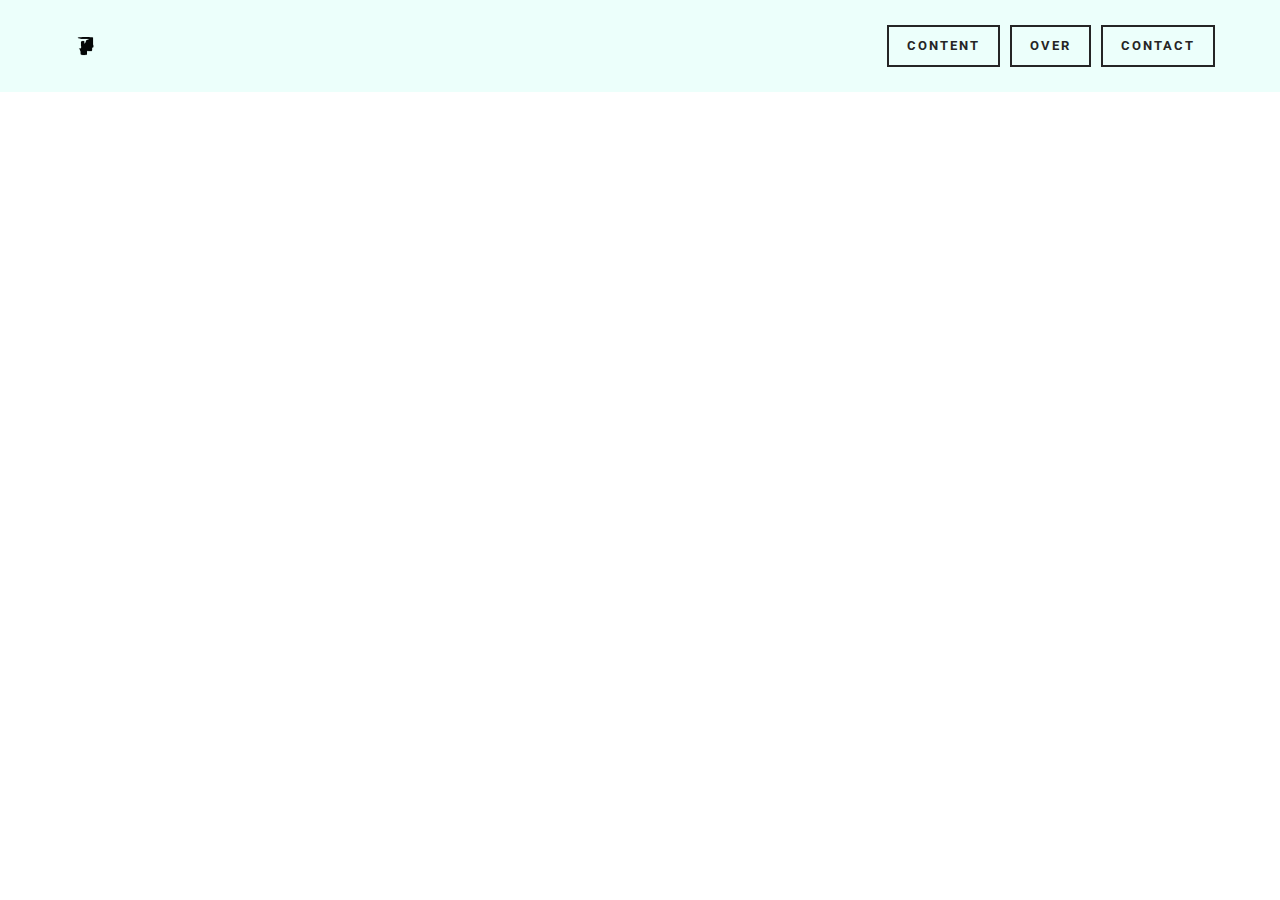
<file: SCHOOL OPDRACHTEN.html>
<!DOCTYPE html>
<html>
<head>
  <!-- Site made with Mobirise Website Builder v3.12.1, https://mobirise.com -->
  <meta charset="UTF-8">
  <meta http-equiv="X-UA-Compatible" content="IE=edge">
  <meta name="generator" content="Mobirise v3.12.1, mobirise.com">
  <meta name="viewport" content="width=device-width, initial-scale=1">
  <link rel="shortcut icon" href="assets/images/logo.png" type="image/x-icon">
  <meta name="description" content="Web Site Builder Description">
  <title>Web Site Builder Title</title>
  <link rel="stylesheet" href="https://fonts.googleapis.com/css?family=Roboto:700,400&amp;subset=cyrillic,latin,greek,vietnamese">
  <link rel="stylesheet" href="assets/bootstrap/css/bootstrap.min.css">
  <link rel="stylesheet" href="assets/mobirise/css/style.css">
  <link rel="stylesheet" href="assets/dropdown-menu/style.css">
  <link rel="stylesheet" href="assets/mobirise/css/mbr-additional.css" type="text/css">
  
  
  
</head>
<body>

<!-- Google Analytics -->
<script>
  (function(i,s,o,g,r,a,m){i['GoogleAnalyticsObject']=r;i[r]=i[r]||function(){
  (i[r].q=i[r].q||[]).push(arguments)},i[r].l=1*new Date();a=s.createElement(o),
  m=s.getElementsByTagName(o)[0];a.async=1;a.src=g;m.parentNode.insertBefore(a,m)
  })(window,document,'script','https://www.google-analytics.com/analytics.js','ga');

  ga('create', 'UA-100129627-1', 'auto');
  ga('send', 'pageview');

</script>
<!-- /Google Analytics -->


<section id="dropdown-menu-16">

    <nav class="navbar navbar-dropdown navbar-fixed-top">

        <div class="container">

            <div class="navbar-brand">
                <a href="whoisheadin.github.io/pub" class="navbar-logo"><img src="assets/images/logo-headin-129x128.png" alt="Mobirise"></a>
                
            </div>

            <button class="navbar-toggler pull-xs-right hidden-md-up" type="button" data-toggle="collapse" data-target="#exCollapsingNavbar">
                <div class="hamburger-icon"></div>
            </button>

            <ul class="nav-dropdown collapse pull-xs-right navbar-toggleable-sm nav navbar-nav" id="exCollapsingNavbar"><li class="nav-item"><a class="nav-link link" href="https://mobirise.com/"></a></li><li class="nav-item nav-btn"><a class="nav-link btn btn-link-outline btn-link" href="page2.html#features1-u">CONTENT</a></li><li class="nav-item nav-btn"><a class="nav-link btn btn-link-outline btn-link" href="page2.html#msg-box4-t">OVER</a></li><li class="nav-item nav-btn"><a class="nav-link btn btn-link-outline btn-link" href="page2.html#form1-13">CONTACT</a></li></ul>

        </div>

    </nav>

</section>


  <section class="engine"><a rel="external" href="https://mobirise.com">Mobirise Web Builder</a></section><script src="assets/web/assets/jquery/jquery.min.js"></script>
  <script src="assets/bootstrap/js/bootstrap.min.js"></script>
  <script src="assets/smooth-scroll/smooth-scroll.js"></script>
  <script src="assets/mobirise/js/script.js"></script>
  <script src="assets/dropdown-menu/script.js"></script>
  
  
</body>
</html>
</file>
<file: assets/mobirise/css/mbr-additional.css>
#header1-15 H1 {
  text-align: center;
}
#dropdown-menu-s .hide-buttons [data-button] {
  display: none !important;
}
#dropdown-menu-s .nav .link,
#dropdown-menu-s .dropdown-item {
  font-size: 1em;
  color: #000000;
}
#dropdown-menu-s .navbar,
#dropdown-menu-s .dropdown-menu {
  background: #ecfffb;
}
#dropdown-menu-s .dropdown-menu .dropdown-toggle[aria-expanded="true"],
#dropdown-menu-s .dropdown-menu a:hover,
#dropdown-menu-s .dropdown-menu a:focus {
  background: #d8fff7;
}
#dropdown-menu-s .navbar-toggler {
  color: #000000;
}
#msg-box4-t .mbr-header__text {
  color: #000000;
  text-align: left;
}
#msg-box4-t .mbr-header__subtext {
  color: #ffffff;
}
#msg-box4-t .mbr-article {
  color: #ffffff;
}
#msg-box4-t .mbr-article P {
  color: #595959;
}
#msg-box3-1o .mbr-header .mbr-header__text {
  text-align: center;
  color: #252525;
}
#msg-box3-1o .mbr-header .mbr-header__subtext {
  text-align: center;
}
#features1-v P {
  text-align: left;
}
#msg-box3-w .mbr-header .mbr-header__text {
  text-align: center;
  color: #252525;
}
#msg-box3-w .mbr-header .mbr-header__subtext {
  text-align: center;
}
#slider2-x H1 {
  text-align: center;
}
#slider2-x P {
  text-align: right;
}
#msg-box5-y .mbr-header__text {
  color: #ffffff;
}
#msg-box5-y .mbr-header__subtext {
  color: #ffffff;
}
#msg-box5-y .mbr-article {
  color: #ffffff;
}
#msg-box5-y .mbr-header__text SPAN {
  color: #000000;
}
#msg-box5-y .mbr-article P {
  color: #595959;
}
#msg-box5-z .mbr-header__text {
  color: #000000;
}
#msg-box5-z .mbr-header__subtext {
  color: #ffffff;
}
#msg-box5-z .mbr-article {
  color: #ffffff;
}
#msg-box5-z .mbr-article P {
  color: #595959;
}
#msg-box5-z .mbr-article DIV {
  color: #595959;
}
#msg-box5-10 .mbr-header__text {
  color: #000000;
}
#msg-box5-10 .mbr-header__subtext {
  color: #ffffff;
}
#msg-box5-10 .mbr-article {
  color: #ffffff;
}
#msg-box5-10 .mbr-article P {
  color: #595959;
}
#msg-box3-11 .mbr-header .mbr-header__text {
  text-align: center;
  color: #252525;
}
#msg-box3-11 .mbr-header .mbr-header__subtext {
  text-align: center;
}
#dropdown-menu-16 .hide-buttons [data-button] {
  display: none !important;
}
#dropdown-menu-16 .nav .link,
#dropdown-menu-16 .dropdown-item {
  font-size: 1em;
  color: #000000;
}
#dropdown-menu-16 .navbar,
#dropdown-menu-16 .dropdown-menu {
  background: #ecfffb;
}
#dropdown-menu-16 .dropdown-menu .dropdown-toggle[aria-expanded="true"],
#dropdown-menu-16 .dropdown-menu a:hover,
#dropdown-menu-16 .dropdown-menu a:focus {
  background: #d8fff7;
}
#dropdown-menu-16 .navbar-toggler {
  color: #000000;
}
#dropdown-menu-1d .hide-buttons [data-button] {
  display: none !important;
}
#dropdown-menu-1d .nav .link,
#dropdown-menu-1d .dropdown-item {
  font-size: 1em;
  color: #000000;
}
#dropdown-menu-1d .navbar,
#dropdown-menu-1d .dropdown-menu {
  background: #ecfffb;
}
#dropdown-menu-1d .dropdown-menu .dropdown-toggle[aria-expanded="true"],
#dropdown-menu-1d .dropdown-menu a:hover,
#dropdown-menu-1d .dropdown-menu a:focus {
  background: #d8fff7;
}
#dropdown-menu-1d .navbar-toggler {
  color: #000000;
}
#dropdown-menu-1j .hide-buttons [data-button] {
  display: none !important;
}
#dropdown-menu-1j .nav .link,
#dropdown-menu-1j .dropdown-item {
  font-size: 1em;
  color: #000000;
}
#dropdown-menu-1j .navbar,
#dropdown-menu-1j .dropdown-menu {
  background: #ecfffb;
}
#dropdown-menu-1j .dropdown-menu .dropdown-toggle[aria-expanded="true"],
#dropdown-menu-1j .dropdown-menu a:hover,
#dropdown-menu-1j .dropdown-menu a:focus {
  background: #d8fff7;
}
#dropdown-menu-1j .navbar-toggler {
  color: #000000;
}
#dropdown-menu-1g .hide-buttons [data-button] {
  display: none !important;
}
#dropdown-menu-1g .nav .link,
#dropdown-menu-1g .dropdown-item {
  font-size: 1em;
  color: #000000;
}
#dropdown-menu-1g .navbar,
#dropdown-menu-1g .dropdown-menu {
  background: #ecfffb;
}
#dropdown-menu-1g .dropdown-menu .dropdown-toggle[aria-expanded="true"],
#dropdown-menu-1g .dropdown-menu a:hover,
#dropdown-menu-1g .dropdown-menu a:focus {
  background: #d8fff7;
}
#dropdown-menu-1g .navbar-toggler {
  color: #000000;
}
</file>
<file: assets/dropdown-menu/style.css>
.navbar-dropdown .dropup,.navbar-dropdown .dropdown{position:relative}.navbar-dropdown .dropdown-toggle::after{display:inline-block;width:0;height:0;margin-right:.25rem;margin-left:.25rem;vertical-align:middle;content:"";border-top:0.3em solid;border-right:0.3em solid transparent;border-left:0.3em solid transparent}.navbar-dropdown .dropdown-toggle:focus{outline:0}.navbar-dropdown .dropup .dropdown-toggle::after{border-top:0;border-bottom:0.3em solid}.navbar-dropdown .dropdown-menu{position:absolute;top:100%;left:0;z-index:1000;display:none;float:left;min-width:160px;padding:5px 0;margin:2px 0 0;font-size:1rem;color:#373a3c;text-align:left;list-style:none;background-color:#fff;background-clip:padding-box;border:1px solid rgba(0,0,0,0.15);border-radius:0.25rem}.navbar-dropdown .dropdown-divider{height:1px;margin:0.5rem 0;overflow:hidden;background-color:#e5e5e5}.navbar-dropdown .dropdown-item{display:block;width:100%;padding:3px 20px;clear:both;font-weight:normal;line-height:1.5;color:#373a3c;text-align:inherit;white-space:nowrap;background:none;border:0}.navbar-dropdown .dropdown-item:focus,.navbar-dropdown .dropdown-item:hover{color:#2b2d2f;text-decoration:none;background-color:#f5f5f5}.navbar-dropdown .dropdown-item.active,.navbar-dropdown .dropdown-item.active:focus,.navbar-dropdown .dropdown-item.active:hover{color:#fff;text-decoration:none;background-color:#0275d8;outline:0}.navbar-dropdown .dropdown-item.disabled,.navbar-dropdown .dropdown-item.disabled:focus,.navbar-dropdown .dropdown-item.disabled:hover{color:#818a91}.navbar-dropdown .dropdown-item.disabled:focus,.navbar-dropdown .dropdown-item.disabled:hover{text-decoration:none;cursor:not-allowed;background-color:transparent;background-image:none;filter:"progid:DXImageTransform.Microsoft.gradient(enabled = false)"}.navbar-dropdown .open > .dropdown-menu{display:block}.navbar-dropdown .open > a{outline:0}.navbar-dropdown .dropdown-menu-right{right:0;left:auto}.navbar-dropdown .dropdown-menu-left{right:auto;left:0}.navbar-dropdown .dropdown-header{display:block;padding:3px 20px;font-size:0.875rem;line-height:1.5;color:#818a91;white-space:nowrap}.navbar-dropdown .dropdown-backdrop{position:fixed;top:0;right:0;bottom:0;left:0;z-index:990}.navbar-dropdown .pull-right > .dropdown-menu{right:0;left:auto}.navbar-dropdown .dropup .caret,.navbar-dropdown .navbar-fixed-bottom .dropdown .caret{content:"";border-top:0;border-bottom:0.3em solid}.navbar-dropdown .dropup .dropdown-menu,.navbar-dropdown .navbar-fixed-bottom .dropdown .dropdown-menu{top:auto;bottom:100%;margin-bottom:2px}.nav-link{display:inline-block}.nav-link:focus,.nav-link:hover{text-decoration:none}.navbar-nav .nav-item{float:left}.navbar-nav .nav-link{display:block;padding-top:.425rem;padding-bottom:.425rem}.navbar-nav .nav-link + .nav-link{margin-left:1rem}.navbar-nav .nav-item + .nav-item{margin-left:1rem}.navbar-toggler{padding:.5rem .75rem;font-size:1.25rem;line-height:1;background:none;border:1px solid transparent;border-radius:0.25rem}.navbar-toggler:focus,.navbar-toggler:hover{text-decoration:none}@media (min-width:544px){.navbar-toggleable-xs{display:block!important}}@media (min-width:768px){.navbar-toggleable-sm{display:block!important}}@media (min-width:992px){.navbar-toggleable-md{display:block!important}}.pull-xs-left{float:left!important}.pull-xs-right{float:right!important}.pull-xs-none{float:none!important}@media (min-width:544px){.pull-sm-left{float:left!important}.pull-sm-right{float:right!important}.pull-sm-none{float:none!important}}@media (min-width:768px){.pull-md-left{float:left!important}.pull-md-right{float:right!important}.pull-md-none{float:none!important}}@media (min-width:992px){.pull-lg-left{float:left!important}.pull-lg-right{float:right!important}.pull-lg-none{float:none!important}}@media (min-width:1200px){.pull-xl-left{float:left!important}.pull-xl-right{float:right!important}.pull-xl-none{float:none!important}}.hidden-xs-up{display:none!important}@media (max-width:543px){.hidden-xs-down{display:none!important}}@media (min-width:544px){.hidden-sm-up{display:none!important}}@media (max-width:767px){.hidden-sm-down{display:none!important}}@media (min-width:768px){.hidden-md-up{display:none!important}}@media (max-width:991px){.hidden-md-down{display:none!important}}@media (min-width:992px){.hidden-lg-up{display:none!important}}@media (max-width:1199px){.hidden-lg-down{display:none!important}}@media (min-width:1200px){.hidden-xl-up{display:none!important}}.hidden-xl-down{display:none!important}.navbar-dropdown-open{overflow:hidden!important}.navbar-dropdown-open .navbar-dropdown.opened{bottom:0;left:0;overflow-y:scroll;position:fixed;right:0;top:0;transition:none}.navbar-dropdown{left:0;padding-top:1.5rem;padding-bottom:1.5rem;position:absolute;right:0;top:0;transition:all 0.25s ease;z-index:1030}.navbar-dropdown .navbar-brand,.navbar-dropdown .navbar-toggler{position:relative;z-index:995}.navbar-dropdown.bg-color.transparent{background:none!important}.navbar-dropdown.navbar-fixed-top{position:fixed}.navbar-dropdown .navbar-brand{line-height:0;margin-right:1.5rem;padding:0}.navbar-dropdown .navbar-brand a{line-height:2.35rem;vertical-align:middle}.navbar-dropdown .navbar-brand a,.navbar-dropdown .navbar-brand a:hover{text-decoration:none}.navbar-dropdown .navbar-brand .navbar-logo,.navbar-dropdown .navbar-brand .navbar-logo a{line-height:0;vertical-align:baseline}.navbar-dropdown .navbar-logo{margin-right:0.5rem}.navbar-dropdown .navbar-logo img{display:inline;height:2.35rem}@media (max-width:543px){.navbar-dropdown .navbar-toggleable-xs{padding-top:0.425rem}.navbar-dropdown .navbar-toggleable-xs .btn{margin-bottom:0.425rem;margin-top:0.425rem}.navbar-dropdown .navbar-toggleable-xs .dropdown-menu{padding-bottom:0.425rem}.navbar-dropdown .navbar-toggleable-xs .dropdown-menu .dropdown-menu{padding-bottom:0}}@media (max-width:767px){.navbar-dropdown .navbar-toggleable-sm{padding-top:0.425rem}.navbar-dropdown .navbar-toggleable-sm .btn{margin-bottom:0.425rem;margin-top:0.425rem}.navbar-dropdown .navbar-toggleable-sm .dropdown-menu{padding-bottom:0.425rem}.navbar-dropdown .navbar-toggleable-sm .dropdown-menu .dropdown-menu{padding-bottom:0}}@media (max-width:991px){.navbar-dropdown .navbar-toggleable-md{padding-top:0.425rem}.navbar-dropdown .navbar-toggleable-md .btn{margin-bottom:0.425rem;margin-top:0.425rem}.navbar-dropdown .navbar-toggleable-md .dropdown-menu{padding-bottom:0.425rem}.navbar-dropdown .navbar-toggleable-md .dropdown-menu .dropdown-menu{padding-bottom:0}}@media (min-width:544px){.navbar-dropdown{border-radius:0}}.is-builder .navbar-dropdown .dropdown-toggle::after{vertical-align:baseline}.dropdown-menu.dropdown-submenu{left:100%;margin-left:-6px;margin-top:-6px;top:0}.dropdown-menu .dropdown-toggle[data-toggle="dropdown-submenu"]::after{border-bottom:0.3em solid transparent;border-left:0.3em solid;border-right:0;border-top:0.3em solid transparent;margin-left:0.3rem}.dropdown-menu .dropdown-toggle[data-toggle="dropdown-submenu"][aria-expanded="true"]{background-color:#f5f5f5}.dropdown-menu .dropdown-item:focus{outline:0}.nav-dropdown-sm{clear:left;float:none!important;position:relative;z-index:999}.nav-dropdown-sm .nav-item{float:none}.nav-dropdown-sm .nav-item + .nav-item{margin-left:0}.nav-dropdown-sm .nav-link,.nav-dropdown-sm .dropdown-item{position:relative}.nav-dropdown-sm .dropdown-toggle::after{position:absolute;right:0;top:50%;margin-top:-0.15em}.nav-dropdown-sm .dropdown-toggle[data-toggle="dropdown-submenu"]::after{margin-left:.25rem;border-top:0.3em solid;border-right:0.3em solid transparent;border-left:0.3em solid transparent;border-bottom:0}.nav-dropdown-sm .dropdown-toggle[data-toggle="dropdown-submenu"][aria-expanded="true"]::after{border-top:0;border-right:0.3em solid transparent;border-left:0.3em solid transparent;border-bottom:0.3em solid}.nav-dropdown-sm .dropdown-menu{margin:0;padding:0;position:relative;top:0;left:0;width:100%;border:0;float:none;border-radius:0;background:none;padding-left:20px}.nav-dropdown-sm .dropdown-item{padding-left:0}.nav-dropdown-sm .dropdown-item,.nav-dropdown-sm .dropdown-item:hover,.nav-dropdown-sm .dropdown-item:focus{background:none!important}.navbar-dropdown .nav > li > a::after{-webkit-transform:none!important;-ms-transform:none!important;-o-transform:none!important;transform:none!important;-webkit-transition:none!important;-o-transition:none!important;transition:none!important;display:none}.navbar-dropdown .navbar-nav{margin:0!important}.navbar-dropdown .nav-dropdown-sm{padding-top:11px!important}.dropdown-toggle::after{display:inline-block!important;width:0!important;border-top:5px solid;border-right:5px solid transparent;border-left:5px solid transparent;border-bottom:0!important;margin-left:4px!important}.dropdown-menu .dropdown-toggle[data-toggle="dropdown-submenu"]::after{border-bottom:5px solid transparent!important;border-left:5px solid!important;border-right:0!important;border-top:5px solid transparent!important;margin-left:6px!important}.nav-dropdown-sm .dropdown-toggle[data-toggle="dropdown-submenu"][aria-expanded="true"]::after{border-top:0!important;border-right:5px solid transparent!important;border-left:5px solid transparent!important;border-bottom:5px solid!important}.nav-dropdown-sm .dropdown-toggle[data-toggle="dropdown-submenu"]::after{margin-left:5px!important;border-top:5px solid!important;border-right:5px solid transparent!important;border-left:5px solid transparent!important;border-bottom:0!important}.navbar-dropdown .btn{-webkit-transition:all 0.2s ease-in-out 0s;-o-transition:all 0.2s ease-in-out 0s;transition:all 0.2s ease-in-out 0s;border-width:2px;font-size:13px;font-weight:bold;letter-spacing:2px;text-decoration:none;word-spacing:1px}.navbar-dropdown{padding-top:25px;padding-bottom:25px;margin-bottom:0;min-height:0;border:0}.navbar-dropdown .navbar-brand{line-height:0;margin-left:0!important;margin-right:24px;padding:0;height:auto;font-weight:bold}.navbar-dropdown .navbar-logo img{height:42px}.navbar-dropdown .navbar-brand a{line-height:42px}.navbar-dropdown .navbar-brand .navbar-logo{margin-right:8px}.navbar-dropdown .navbar-brand .navbar-logo,.navbar-dropdown .navbar-brand .navbar-logo a{line-height:0}.navbar-dropdown a{text-decoration:none}.navbar-dropdown .navbar-nav > li > a{padding-top:11px;padding-bottom:11px}.navbar-dropdown .navbar-nav > li > a.btn{padding:9px 18px}.navbar-dropdown .dropdown-menu{font-size:15px;border-radius:0;padding:8px 0;border:0}.navbar-dropdown .dropdown-submenu{margin-top:-8px}.navbar-dropdown .dropdown-item{padding:4px 20px}.navbar-dropdown .nav-dropdown-sm a{padding-left:0}@media (max-width:767px){.navbar-dropdown .navbar-toggleable-sm .btn{margin-bottom:11px;margin-top:11px}}.navbar-dropdown{padding-top:25px;padding-bottom:25px;margin-bottom:0;min-height:0}.navbar-dropdown.navbar-short{padding-top:15px;padding-bottom:15px}.navbar-dropdown .navbar-nav > li > .dropdown-menu{margin-left:-5px}.navbar-dropdown .nav-dropdown-sm > li > .dropdown-menu{margin-left:0}.navbar-dropdown .nav-dropdown-sm .dropdown-menu{padding:0;padding-left:20px;padding-bottom:11px}.navbar-dropdown .nav-dropdown-sm .dropdown-menu .dropdown-menu{padding-bottom:0}.navbar-dropdown{padding-left:20px;padding-right:20px}.navbar-dropdown .container{padding-left:0;padding-right:0}.navbar-dropdown .navbar-toggler{padding:8px 12px;font-size:20px;border-radius:4px}.navbar-dropdown .btn-default-outline{color:#fff;background-color:transparent;border-color:#fff}.navbar-dropdown .btn-default-outline:hover{color:#252525;background-color:#fff;border-color:#fff}.navbar-dropdown .btn-primary-outline{color:#4c6972;background-color:transparent;border-color:#4c6972}.navbar-dropdown .btn-primary-outline:hover{color:#fff;background-color:#4c6972;border-color:#4c6972}.navbar-dropdown .btn-info-outline{color:#27aae0;background-color:transparent;border-color:#27aae0}.navbar-dropdown .btn-info-outline:hover{color:#fff;background-color:#27aae0;border-color:#27aae0}.navbar-dropdown .btn-success-outline{color:#7ac673;background-color:transparent;border-color:#7ac673}.navbar-dropdown .btn-success-outline:hover{color:#fff;background-color:#7ac673;border-color:#7ac673}.navbar-dropdown .btn-warning-outline{color:#faaf40;background-color:transparent;border-color:#faaf40}.navbar-dropdown .btn-warning-outline:hover{color:#fff;background-color:#faaf40;border-color:#faaf40}.navbar-dropdown .btn-danger-outline{color:#f97352;background-color:transparent;border-color:#f97352}.navbar-dropdown .btn-danger-outline:hover{color:#fff;background-color:#f97352;border-color:#f97352}.navbar-dropdown .btn-link-outline{color:#252525;background-color:transparent;border-color:#252525}.navbar-dropdown .btn-link-outline:hover{color:#fff;background-color:#252525;border-color:#252525}.navbar-dropdown .link,.navbar-dropdown .link:hover{color:#252525}.navbar-dropdown .nav .link{letter-spacing:2px}
</file>
<file: assets/mobirise-slider/style.css>
/*-------

   Slider

-------*/
.mbr-slider .carousel-inner > .active,
.mbr-slider .carousel-inner > .next,
.mbr-slider .carousel-inner > .prev {
	display: table;
}
.mbr-slider .carousel-control {
    background-image: none;
    width: 54px;
    height: 54px;
    top: 50%;
    margin-top: -27px;
    line-height: 54px;
    border: 2px solid #fff;
    opacity: 1;
    text-shadow: none;
    z-index: 5;
    -webkit-transition: all 0.2s ease-in-out 0s;
    -o-transition: all 0.2s ease-in-out 0s;
    transition: all 0.2s ease-in-out 0s;
}
.mbr-slider .carousel-control.left {
	margin-left: 20px;
}
.mbr-slider .carousel-control.right {
	margin-right: 20px;
}
.mbr-slider .carousel-control:hover {
	background: #fff;
	color: #000;
}
.mbr-slider .carousel-indicators {
    bottom: 20px;
}
.mbr-slider .carousel-indicators li,
.mbr-slider .carousel-indicators .active {
    width: 15px;
    height: 15px;
    margin: 3px;
    border: 2px solid #ffffff;
}

@media (max-width: 767px) {
    .mbr-slider .carousel-control {
        top: auto;
        bottom: 20px;
    }
}
.mbr-slider .mbr-overlay {
    z-index: 0;
    opacity:0.5;
}
/* boxed model */
.mbr-slider > .boxed-slider {
    position: relative;
    padding: 93px 0;
}
.mbr-slider > .boxed-slider > div{
    position: relative;

}
.mbr-slider > .container .carousel-indicators {
    margin-bottom: 3px;
}
@media (max-width: 767px) {
    .mbr-slider > .container .carousel-control {
        margin-bottom: 0px;
    }
}
.mbr-slider > .container img {
    width: 100%;
}
.mbr-slider > .container img + .row {
    position: absolute;
    top: 50%;
    left: 0;
    right: 0;
    margin-left: 0;
    margin-right: 0;
    -webkit-transform: translateY(-50%);
    -moz-transform: translateY(-50%);
    transform: translateY(-50%);
}
.mbr-slider .mbr-section {
    padding-left: 0;
    padding-right: 0;
}

/* article layout */
.mbr-slider .article-slider > div {
    padding-left: 0;
    padding-right: 0;
}
.mbr-slider > .container.article-slider .carousel-indicators {
    margin-bottom: 0;
}
</file>
<file: assets/bootstrap-material-design-font/css/material.css>
@font-face {
  font-family: 'Material-Design-Icons';
  src: url('../fonts/Material-Design-Icons.eot?3ocs8m');
  src: url('../fonts/Material-Design-Icons.eot?#iefix3ocs8m') format('embedded-opentype'), url('../fonts/Material-Design-Icons.woff?3ocs8m') format('woff'), url('../fonts/Material-Design-Icons.ttf?3ocs8m') format('truetype'), url('../fonts/Material-Design-Icons.svg?3ocs8m#Material-Design-Icons') format('svg');
  font-weight: normal;
  font-style: normal;
}
[class^="mdi-"],
[class*="mdi-"] {
  speak: none;
  display: inline-block;
  font-style: normal;
  font-variant:normal;
  font-weight:normal;
  /*font-size:24px;*/
  line-height:1;
  font-family:'Material-Design-Icons' !important;
  text-rendering: auto;
  
  -webkit-font-smoothing: antialiased;
  -moz-osx-font-smoothing: grayscale;
  -webkit-transform: translate(0, 0);
      -ms-transform: translate(0, 0);
          transform: translate(0, 0);
}
[class^="mdi-"]:before,
[class*="mdi-"]:before {
  display: inline-block;
  speak: none;
  text-decoration: inherit;
}
[class^="mdi-"].pull-left,
[class*="mdi-"].pull-left {
  margin-right: .3em;
}
[class^="mdi-"].pull-right,
[class*="mdi-"].pull-right {
  margin-left: .3em;
}
[class^="mdi-"].mdi-lg:before,
[class*="mdi-"].mdi-lg:before,
[class^="mdi-"].mdi-lg:after,
[class*="mdi-"].mdi-lg:after {
  font-size: 1.33333333em;
  line-height: 0.75em;
  vertical-align: -15%;
}
[class^="mdi-"].mdi-2x:before,
[class*="mdi-"].mdi-2x:before,
[class^="mdi-"].mdi-2x:after,
[class*="mdi-"].mdi-2x:after {
  font-size: 2em;
}
[class^="mdi-"].mdi-3x:before,
[class*="mdi-"].mdi-3x:before,
[class^="mdi-"].mdi-3x:after,
[class*="mdi-"].mdi-3x:after {
  font-size: 3em;
}
[class^="mdi-"].mdi-4x:before,
[class*="mdi-"].mdi-4x:before,
[class^="mdi-"].mdi-4x:after,
[class*="mdi-"].mdi-4x:after {
  font-size: 4em;
}
[class^="mdi-"].mdi-5x:before,
[class*="mdi-"].mdi-5x:before,
[class^="mdi-"].mdi-5x:after,
[class*="mdi-"].mdi-5x:after {
  font-size: 5em;
}
[class^="mdi-device-signal-cellular-"]:after,
[class^="mdi-device-battery-"]:after,
[class^="mdi-device-battery-charging-"]:after,
[class^="mdi-device-signal-cellular-connected-no-internet-"]:after,
[class^="mdi-device-signal-wifi-"]:after,
[class^="mdi-device-signal-wifi-statusbar-not-connected"]:after,
.mdi-device-network-wifi:after {
  opacity: .3;
  position: absolute;
  left: 0;
  top: 0;
  z-index: 1;
  display: inline-block;
  speak: none;
  text-decoration: inherit;
}
[class^="mdi-device-signal-cellular-"]:after {
  content: "\e758";
}
[class^="mdi-device-battery-"]:after {
  content: "\e735";
}
[class^="mdi-device-battery-charging-"]:after {
  content: "\e733";
}
[class^="mdi-device-signal-cellular-connected-no-internet-"]:after {
  content: "\e75d";
}
[class^="mdi-device-signal-wifi-"]:after,
.mdi-device-network-wifi:after {
  content: "\e765";
}
[class^="mdi-device-signal-wifi-statusbasr-not-connected"]:after {
  content: "\e8f7";
}
.mdi-device-signal-cellular-off:after,
.mdi-device-signal-cellular-null:after,
.mdi-device-signal-cellular-no-sim:after,
.mdi-device-signal-wifi-off:after,
.mdi-device-signal-wifi-4-bar:after,
.mdi-device-signal-cellular-4-bar:after,
.mdi-device-battery-alert:after,
.mdi-device-signal-cellular-connected-no-internet-4-bar:after,
.mdi-device-battery-std:after,
.mdi-device-battery-full .mdi-device-battery-unknown:after {
  content: "";
}
.mdi-fw {
  width: 1.28571429em;
  text-align: center;
}
.mdi-ul {
  padding-left: 0;
  margin-left: 2.14285714em;
  list-style-type: none;
}
.mdi-ul > li {
  position: relative;
}
.mdi-li {
  position: absolute;
  left: -2.14285714em;
  width: 2.14285714em;
  top: 0.14285714em;
  text-align: center;
}
.mdi-li.mdi-lg {
  left: -1.85714286em;
}
.mdi-border {
  padding: .2em .25em .15em;
  border: solid 0.08em #eeeeee;
  border-radius: .1em;
}
.mdi-spin {
  -webkit-animation: mdi-spin 2s infinite linear;
  animation: mdi-spin 2s infinite linear;
  -webkit-transform-origin: 50% 50%;
  -ms-transform-origin: 50% 50%;
      transform-origin: 50% 50%;
}
.mdi-pulse {
  -webkit-animation: mdi-spin 1s steps(8) infinite;
  animation: mdi-spin 1s steps(8) infinite;
  -webkit-transform-origin: 50% 50%;
  -ms-transform-origin: 50% 50%;
      transform-origin: 50% 50%;
}
@-webkit-keyframes mdi-spin {
  0% {
    -webkit-transform: rotate(0deg);
    transform: rotate(0deg);
  }
  100% {
    -webkit-transform: rotate(359deg);
    transform: rotate(359deg);
  }
}
@keyframes mdi-spin {
  0% {
    -webkit-transform: rotate(0deg);
    transform: rotate(0deg);
  }
  100% {
    -webkit-transform: rotate(359deg);
    transform: rotate(359deg);
  }
}
.mdi-rotate-90 {
  filter: progid:DXImageTransform.Microsoft.BasicImage(rotation=1);
  -webkit-transform: rotate(90deg);
  -ms-transform: rotate(90deg);
  transform: rotate(90deg);
}
.mdi-rotate-180 {
  filter: progid:DXImageTransform.Microsoft.BasicImage(rotation=2);
  -webkit-transform: rotate(180deg);
  -ms-transform: rotate(180deg);
  transform: rotate(180deg);
}
.mdi-rotate-270 {
  filter: progid:DXImageTransform.Microsoft.BasicImage(rotation=3);
  -webkit-transform: rotate(270deg);
  -ms-transform: rotate(270deg);
  transform: rotate(270deg);
}
.mdi-flip-horizontal {
  filter: progid:DXImageTransform.Microsoft.BasicImage(rotation=0, mirror=1);
  -webkit-transform: scale(-1, 1);
  -ms-transform: scale(-1, 1);
  transform: scale(-1, 1);
}
.mdi-flip-vertical {
  filter: progid:DXImageTransform.Microsoft.BasicImage(rotation=2, mirror=1);
  -webkit-transform: scale(1, -1);
  -ms-transform: scale(1, -1);
  transform: scale(1, -1);
}
:root .mdi-rotate-90,
:root .mdi-rotate-180,
:root .mdi-rotate-270,
:root .mdi-flip-horizontal,
:root .mdi-flip-vertical {
  -webkit-filter: none;
          filter: none;
}
.mdi-stack {
  position: relative;
  display: inline-block;
  width: 2em;
  height: 2em;
  line-height: 2em;
  vertical-align: middle;
}
.mdi-stack-1x,
.mdi-stack-2x {
  position: absolute;
  left: 0;
  width: 100%;
  text-align: center;
}
.mdi-stack-1x {
  line-height: inherit;
}
.mdi-stack-2x {
  font-size: 2em;
}
.mdi-inverse {
  color: #ffffff;
}
/* Start Icons */
.mdi-action-3d-rotation:before {
  content: "\e600";
}
.mdi-action-accessibility:before {
  content: "\e601";
}
.mdi-action-account-balance-wallet:before {
  content: "\e602";
}
.mdi-action-account-balance:before {
  content: "\e603";
}
.mdi-action-account-box:before {
  content: "\e604";
}
.mdi-action-account-child:before {
  content: "\e605";
}
.mdi-action-account-circle:before {
  content: "\e606";
}
.mdi-action-add-shopping-cart:before {
  content: "\e607";
}
.mdi-action-alarm-add:before {
  content: "\e608";
}
.mdi-action-alarm-off:before {
  content: "\e609";
}
.mdi-action-alarm-on:before {
  content: "\e60a";
}
.mdi-action-alarm:before {
  content: "\e60b";
}
.mdi-action-android:before {
  content: "\e60c";
}
.mdi-action-announcement:before {
  content: "\e60d";
}
.mdi-action-aspect-ratio:before {
  content: "\e60e";
}
.mdi-action-assessment:before {
  content: "\e60f";
}
.mdi-action-assignment-ind:before {
  content: "\e610";
}
.mdi-action-assignment-late:before {
  content: "\e611";
}
.mdi-action-assignment-return:before {
  content: "\e612";
}
.mdi-action-assignment-returned:before {
  content: "\e613";
}
.mdi-action-assignment-turned-in:before {
  content: "\e614";
}
.mdi-action-assignment:before {
  content: "\e615";
}
.mdi-action-autorenew:before {
  content: "\e616";
}
.mdi-action-backup:before {
  content: "\e617";
}
.mdi-action-book:before {
  content: "\e618";
}
.mdi-action-bookmark-outline:before {
  content: "\e619";
}
.mdi-action-bookmark:before {
  content: "\e61a";
}
.mdi-action-bug-report:before {
  content: "\e61b";
}
.mdi-action-cached:before {
  content: "\e61c";
}
.mdi-action-check-circle:before {
  content: "\e61d";
}
.mdi-action-class:before {
  content: "\e61e";
}
.mdi-action-credit-card:before {
  content: "\e61f";
}
.mdi-action-dashboard:before {
  content: "\e620";
}
.mdi-action-delete:before {
  content: "\e621";
}
.mdi-action-description:before {
  content: "\e622";
}
.mdi-action-dns:before {
  content: "\e623";
}
.mdi-action-done-all:before {
  content: "\e624";
}
.mdi-action-done:before {
  content: "\e625";
}
.mdi-action-event:before {
  content: "\e626";
}
.mdi-action-exit-to-app:before {
  content: "\e627";
}
.mdi-action-explore:before {
  content: "\e628";
}
.mdi-action-extension:before {
  content: "\e629";
}
.mdi-action-face-unlock:before {
  content: "\e62a";
}
.mdi-action-favorite-outline:before {
  content: "\e62b";
}
.mdi-action-favorite:before {
  content: "\e62c";
}
.mdi-action-find-in-page:before {
  content: "\e62d";
}
.mdi-action-find-replace:before {
  content: "\e62e";
}
.mdi-action-flip-to-back:before {
  content: "\e62f";
}
.mdi-action-flip-to-front:before {
  content: "\e630";
}
.mdi-action-get-app:before {
  content: "\e631";
}
.mdi-action-grade:before {
  content: "\e632";
}
.mdi-action-group-work:before {
  content: "\e633";
}
.mdi-action-help:before {
  content: "\e634";
}
.mdi-action-highlight-remove:before {
  content: "\e635";
}
.mdi-action-history:before {
  content: "\e636";
}
.mdi-action-home:before {
  content: "\e637";
}
.mdi-action-https:before {
  content: "\e638";
}
.mdi-action-info-outline:before {
  content: "\e639";
}
.mdi-action-info:before {
  content: "\e63a";
}
.mdi-action-input:before {
  content: "\e63b";
}
.mdi-action-invert-colors:before {
  content: "\e63c";
}
.mdi-action-label-outline:before {
  content: "\e63d";
}
.mdi-action-label:before {
  content: "\e63e";
}
.mdi-action-language:before {
  content: "\e63f";
}
.mdi-action-launch:before {
  content: "\e640";
}
.mdi-action-list:before {
  content: "\e641";
}
.mdi-action-lock-open:before {
  content: "\e642";
}
.mdi-action-lock-outline:before {
  content: "\e643";
}
.mdi-action-lock:before {
  content: "\e644";
}
.mdi-action-loyalty:before {
  content: "\e645";
}
.mdi-action-markunread-mailbox:before {
  content: "\e646";
}
.mdi-action-note-add:before {
  content: "\e647";
}
.mdi-action-open-in-browser:before {
  content: "\e648";
}
.mdi-action-open-in-new:before {
  content: "\e649";
}
.mdi-action-open-with:before {
  content: "\e64a";
}
.mdi-action-pageview:before {
  content: "\e64b";
}
.mdi-action-payment:before {
  content: "\e64c";
}
.mdi-action-perm-camera-mic:before {
  content: "\e64d";
}
.mdi-action-perm-contact-cal:before {
  content: "\e64e";
}
.mdi-action-perm-data-setting:before {
  content: "\e64f";
}
.mdi-action-perm-device-info:before {
  content: "\e650";
}
.mdi-action-perm-identity:before {
  content: "\e651";
}
.mdi-action-perm-media:before {
  content: "\e652";
}
.mdi-action-perm-phone-msg:before {
  content: "\e653";
}
.mdi-action-perm-scan-wifi:before {
  content: "\e654";
}
.mdi-action-picture-in-picture:before {
  content: "\e655";
}
.mdi-action-polymer:before {
  content: "\e656";
}
.mdi-action-print:before {
  content: "\e657";
}
.mdi-action-query-builder:before {
  content: "\e658";
}
.mdi-action-question-answer:before {
  content: "\e659";
}
.mdi-action-receipt:before {
  content: "\e65a";
}
.mdi-action-redeem:before {
  content: "\e65b";
}
.mdi-action-reorder:before {
  content: "\e65c";
}
.mdi-action-report-problem:before {
  content: "\e65d";
}
.mdi-action-restore:before {
  content: "\e65e";
}
.mdi-action-room:before {
  content: "\e65f";
}
.mdi-action-schedule:before {
  content: "\e660";
}
.mdi-action-search:before {
  content: "\e661";
}
.mdi-action-settings-applications:before {
  content: "\e662";
}
.mdi-action-settings-backup-restore:before {
  content: "\e663";
}
.mdi-action-settings-bluetooth:before {
  content: "\e664";
}
.mdi-action-settings-cell:before {
  content: "\e665";
}
.mdi-action-settings-display:before {
  content: "\e666";
}
.mdi-action-settings-ethernet:before {
  content: "\e667";
}
.mdi-action-settings-input-antenna:before {
  content: "\e668";
}
.mdi-action-settings-input-component:before {
  content: "\e669";
}
.mdi-action-settings-input-composite:before {
  content: "\e66a";
}
.mdi-action-settings-input-hdmi:before {
  content: "\e66b";
}
.mdi-action-settings-input-svideo:before {
  content: "\e66c";
}
.mdi-action-settings-overscan:before {
  content: "\e66d";
}
.mdi-action-settings-phone:before {
  content: "\e66e";
}
.mdi-action-settings-power:before {
  content: "\e66f";
}
.mdi-action-settings-remote:before {
  content: "\e670";
}
.mdi-action-settings-voice:before {
  content: "\e671";
}
.mdi-action-settings:before {
  content: "\e672";
}
.mdi-action-shop-two:before {
  content: "\e673";
}
.mdi-action-shop:before {
  content: "\e674";
}
.mdi-action-shopping-basket:before {
  content: "\e675";
}
.mdi-action-shopping-cart:before {
  content: "\e676";
}
.mdi-action-speaker-notes:before {
  content: "\e677";
}
.mdi-action-spellcheck:before {
  content: "\e678";
}
.mdi-action-star-rate:before {
  content: "\e679";
}
.mdi-action-stars:before {
  content: "\e67a";
}
.mdi-action-store:before {
  content: "\e67b";
}
.mdi-action-subject:before {
  content: "\e67c";
}
.mdi-action-supervisor-account:before {
  content: "\e67d";
}
.mdi-action-swap-horiz:before {
  content: "\e67e";
}
.mdi-action-swap-vert-circle:before {
  content: "\e67f";
}
.mdi-action-swap-vert:before {
  content: "\e680";
}
.mdi-action-system-update-tv:before {
  content: "\e681";
}
.mdi-action-tab-unselected:before {
  content: "\e682";
}
.mdi-action-tab:before {
  content: "\e683";
}
.mdi-action-theaters:before {
  content: "\e684";
}
.mdi-action-thumb-down:before {
  content: "\e685";
}
.mdi-action-thumb-up:before {
  content: "\e686";
}
.mdi-action-thumbs-up-down:before {
  content: "\e687";
}
.mdi-action-toc:before {
  content: "\e688";
}
.mdi-action-today:before {
  content: "\e689";
}
.mdi-action-track-changes:before {
  content: "\e68a";
}
.mdi-action-translate:before {
  content: "\e68b";
}
.mdi-action-trending-down:before {
  content: "\e68c";
}
.mdi-action-trending-neutral:before {
  content: "\e68d";
}
.mdi-action-trending-up:before {
  content: "\e68e";
}
.mdi-action-turned-in-not:before {
  content: "\e68f";
}
.mdi-action-turned-in:before {
  content: "\e690";
}
.mdi-action-verified-user:before {
  content: "\e691";
}
.mdi-action-view-agenda:before {
  content: "\e692";
}
.mdi-action-view-array:before {
  content: "\e693";
}
.mdi-action-view-carousel:before {
  content: "\e694";
}
.mdi-action-view-column:before {
  content: "\e695";
}
.mdi-action-view-day:before {
  content: "\e696";
}
.mdi-action-view-headline:before {
  content: "\e697";
}
.mdi-action-view-list:before {
  content: "\e698";
}
.mdi-action-view-module:before {
  content: "\e699";
}
.mdi-action-view-quilt:before {
  content: "\e69a";
}
.mdi-action-view-stream:before {
  content: "\e69b";
}
.mdi-action-view-week:before {
  content: "\e69c";
}
.mdi-action-visibility-off:before {
  content: "\e69d";
}
.mdi-action-visibility:before {
  content: "\e69e";
}
.mdi-action-wallet-giftcard:before {
  content: "\e69f";
}
.mdi-action-wallet-membership:before {
  content: "\e6a0";
}
.mdi-action-wallet-travel:before {
  content: "\e6a1";
}
.mdi-action-work:before {
  content: "\e6a2";
}
.mdi-alert-error:before {
  content: "\e6a3";
}
.mdi-alert-warning:before {
  content: "\e6a4";
}
.mdi-av-album:before {
  content: "\e6a5";
}
.mdi-av-closed-caption:before {
  content: "\e6a6";
}
.mdi-av-equalizer:before {
  content: "\e6a7";
}
.mdi-av-explicit:before {
  content: "\e6a8";
}
.mdi-av-fast-forward:before {
  content: "\e6a9";
}
.mdi-av-fast-rewind:before {
  content: "\e6aa";
}
.mdi-av-games:before {
  content: "\e6ab";
}
.mdi-av-hearing:before {
  content: "\e6ac";
}
.mdi-av-high-quality:before {
  content: "\e6ad";
}
.mdi-av-loop:before {
  content: "\e6ae";
}
.mdi-av-mic-none:before {
  content: "\e6af";
}
.mdi-av-mic-off:before {
  content: "\e6b0";
}
.mdi-av-mic:before {
  content: "\e6b1";
}
.mdi-av-movie:before {
  content: "\e6b2";
}
.mdi-av-my-library-add:before {
  content: "\e6b3";
}
.mdi-av-my-library-books:before {
  content: "\e6b4";
}
.mdi-av-my-library-music:before {
  content: "\e6b5";
}
.mdi-av-new-releases:before {
  content: "\e6b6";
}
.mdi-av-not-interested:before {
  content: "\e6b7";
}
.mdi-av-pause-circle-fill:before {
  content: "\e6b8";
}
.mdi-av-pause-circle-outline:before {
  content: "\e6b9";
}
.mdi-av-pause:before {
  content: "\e6ba";
}
.mdi-av-play-arrow:before {
  content: "\e6bb";
}
.mdi-av-play-circle-fill:before {
  content: "\e6bc";
}
.mdi-av-play-circle-outline:before {
  content: "\e6bd";
}
.mdi-av-play-shopping-bag:before {
  content: "\e6be";
}
.mdi-av-playlist-add:before {
  content: "\e6bf";
}
.mdi-av-queue-music:before {
  content: "\e6c0";
}
.mdi-av-queue:before {
  content: "\e6c1";
}
.mdi-av-radio:before {
  content: "\e6c2";
}
.mdi-av-recent-actors:before {
  content: "\e6c3";
}
.mdi-av-repeat-one:before {
  content: "\e6c4";
}
.mdi-av-repeat:before {
  content: "\e6c5";
}
.mdi-av-replay:before {
  content: "\e6c6";
}
.mdi-av-shuffle:before {
  content: "\e6c7";
}
.mdi-av-skip-next:before {
  content: "\e6c8";
}
.mdi-av-skip-previous:before {
  content: "\e6c9";
}
.mdi-av-snooze:before {
  content: "\e6ca";
}
.mdi-av-stop:before {
  content: "\e6cb";
}
.mdi-av-subtitles:before {
  content: "\e6cc";
}
.mdi-av-surround-sound:before {
  content: "\e6cd";
}
.mdi-av-timer:before {
  content: "\e6ce";
}
.mdi-av-video-collection:before {
  content: "\e6cf";
}
.mdi-av-videocam-off:before {
  content: "\e6d0";
}
.mdi-av-videocam:before {
  content: "\e6d1";
}
.mdi-av-volume-down:before {
  content: "\e6d2";
}
.mdi-av-volume-mute:before {
  content: "\e6d3";
}
.mdi-av-volume-off:before {
  content: "\e6d4";
}
.mdi-av-volume-up:before {
  content: "\e6d5";
}
.mdi-av-web:before {
  content: "\e6d6";
}
.mdi-communication-business:before {
  content: "\e6d7";
}
.mdi-communication-call-end:before {
  content: "\e6d8";
}
.mdi-communication-call-made:before {
  content: "\e6d9";
}
.mdi-communication-call-merge:before {
  content: "\e6da";
}
.mdi-communication-call-missed:before {
  content: "\e6db";
}
.mdi-communication-call-received:before {
  content: "\e6dc";
}
.mdi-communication-call-split:before {
  content: "\e6dd";
}
.mdi-communication-call:before {
  content: "\e6de";
}
.mdi-communication-chat:before {
  content: "\e6df";
}
.mdi-communication-clear-all:before {
  content: "\e6e0";
}
.mdi-communication-comment:before {
  content: "\e6e1";
}
.mdi-communication-contacts:before {
  content: "\e6e2";
}
.mdi-communication-dialer-sip:before {
  content: "\e6e3";
}
.mdi-communication-dialpad:before {
  content: "\e6e4";
}
.mdi-communication-dnd-on:before {
  content: "\e6e5";
}
.mdi-communication-email:before {
  content: "\e6e6";
}
.mdi-communication-forum:before {
  content: "\e6e7";
}
.mdi-communication-import-export:before {
  content: "\e6e8";
}
.mdi-communication-invert-colors-off:before {
  content: "\e6e9";
}
.mdi-communication-invert-colors-on:before {
  content: "\e6ea";
}
.mdi-communication-live-help:before {
  content: "\e6eb";
}
.mdi-communication-location-off:before {
  content: "\e6ec";
}
.mdi-communication-location-on:before {
  content: "\e6ed";
}
.mdi-communication-message:before {
  content: "\e6ee";
}
.mdi-communication-messenger:before {
  content: "\e6ef";
}
.mdi-communication-no-sim:before {
  content: "\e6f0";
}
.mdi-communication-phone:before {
  content: "\e6f1";
}
.mdi-communication-portable-wifi-off:before {
  content: "\e6f2";
}
.mdi-communication-quick-contacts-dialer:before {
  content: "\e6f3";
}
.mdi-communication-quick-contacts-mail:before {
  content: "\e6f4";
}
.mdi-communication-ring-volume:before {
  content: "\e6f5";
}
.mdi-communication-stay-current-landscape:before {
  content: "\e6f6";
}
.mdi-communication-stay-current-portrait:before {
  content: "\e6f7";
}
.mdi-communication-stay-primary-landscape:before {
  content: "\e6f8";
}
.mdi-communication-stay-primary-portrait:before {
  content: "\e6f9";
}
.mdi-communication-swap-calls:before {
  content: "\e6fa";
}
.mdi-communication-textsms:before {
  content: "\e6fb";
}
.mdi-communication-voicemail:before {
  content: "\e6fc";
}
.mdi-communication-vpn-key:before {
  content: "\e6fd";
}
.mdi-content-add-box:before {
  content: "\e6fe";
}
.mdi-content-add-circle-outline:before {
  content: "\e6ff";
}
.mdi-content-add-circle:before {
  content: "\e700";
}
.mdi-content-add:before {
  content: "\e701";
}
.mdi-content-archive:before {
  content: "\e702";
}
.mdi-content-backspace:before {
  content: "\e703";
}
.mdi-content-block:before {
  content: "\e704";
}
.mdi-content-clear:before {
  content: "\e705";
}
.mdi-content-content-copy:before {
  content: "\e706";
}
.mdi-content-content-cut:before {
  content: "\e707";
}
.mdi-content-content-paste:before {
  content: "\e708";
}
.mdi-content-create:before {
  content: "\e709";
}
.mdi-content-drafts:before {
  content: "\e70a";
}
.mdi-content-filter-list:before {
  content: "\e70b";
}
.mdi-content-flag:before {
  content: "\e70c";
}
.mdi-content-forward:before {
  content: "\e70d";
}
.mdi-content-gesture:before {
  content: "\e70e";
}
.mdi-content-inbox:before {
  content: "\e70f";
}
.mdi-content-link:before {
  content: "\e710";
}
.mdi-content-mail:before {
  content: "\e711";
}
.mdi-content-markunread:before {
  content: "\e712";
}
.mdi-content-redo:before {
  content: "\e713";
}
.mdi-content-remove-circle-outline:before {
  content: "\e714";
}
.mdi-content-remove-circle:before {
  content: "\e715";
}
.mdi-content-remove:before {
  content: "\e716";
}
.mdi-content-reply-all:before {
  content: "\e717";
}
.mdi-content-reply:before {
  content: "\e718";
}
.mdi-content-report:before {
  content: "\e719";
}
.mdi-content-save:before {
  content: "\e71a";
}
.mdi-content-select-all:before {
  content: "\e71b";
}
.mdi-content-send:before {
  content: "\e71c";
}
.mdi-content-sort:before {
  content: "\e71d";
}
.mdi-content-text-format:before {
  content: "\e71e";
}
.mdi-content-undo:before {
  content: "\e71f";
}
.mdi-editor-attach-file:before {
  content: "\e776";
}
.mdi-editor-attach-money:before {
  content: "\e777";
}
.mdi-editor-border-all:before {
  content: "\e778";
}
.mdi-editor-border-bottom:before {
  content: "\e779";
}
.mdi-editor-border-clear:before {
  content: "\e77a";
}
.mdi-editor-border-color:before {
  content: "\e77b";
}
.mdi-editor-border-horizontal:before {
  content: "\e77c";
}
.mdi-editor-border-inner:before {
  content: "\e77d";
}
.mdi-editor-border-left:before {
  content: "\e77e";
}
.mdi-editor-border-outer:before {
  content: "\e77f";
}
.mdi-editor-border-right:before {
  content: "\e780";
}
.mdi-editor-border-style:before {
  content: "\e781";
}
.mdi-editor-border-top:before {
  content: "\e782";
}
.mdi-editor-border-vertical:before {
  content: "\e783";
}
.mdi-editor-format-align-center:before {
  content: "\e784";
}
.mdi-editor-format-align-justify:before {
  content: "\e785";
}
.mdi-editor-format-align-left:before {
  content: "\e786";
}
.mdi-editor-format-align-right:before {
  content: "\e787";
}
.mdi-editor-format-bold:before {
  content: "\e788";
}
.mdi-editor-format-clear:before {
  content: "\e789";
}
.mdi-editor-format-color-fill:before {
  content: "\e78a";
}
.mdi-editor-format-color-reset:before {
  content: "\e78b";
}
.mdi-editor-format-color-text:before {
  content: "\e78c";
}
.mdi-editor-format-indent-decrease:before {
  content: "\e78d";
}
.mdi-editor-format-indent-increase:before {
  content: "\e78e";
}
.mdi-editor-format-italic:before {
  content: "\e78f";
}
.mdi-editor-format-line-spacing:before {
  content: "\e790";
}
.mdi-editor-format-list-bulleted:before {
  content: "\e791";
}
.mdi-editor-format-list-numbered:before {
  content: "\e792";
}
.mdi-editor-format-paint:before {
  content: "\e793";
}
.mdi-editor-format-quote:before {
  content: "\e794";
}
.mdi-editor-format-size:before {
  content: "\e795";
}
.mdi-editor-format-strikethrough:before {
  content: "\e796";
}
.mdi-editor-format-textdirection-l-to-r:before {
  content: "\e797";
}
.mdi-editor-format-textdirection-r-to-l:before {
  content: "\e798";
}
.mdi-editor-format-underline:before {
  content: "\e799";
}
.mdi-editor-functions:before {
  content: "\e79a";
}
.mdi-editor-insert-chart:before {
  content: "\e79b";
}
.mdi-editor-insert-comment:before {
  content: "\e79c";
}
.mdi-editor-insert-drive-file:before {
  content: "\e79d";
}
.mdi-editor-insert-emoticon:before {
  content: "\e79e";
}
.mdi-editor-insert-invitation:before {
  content: "\e79f";
}
.mdi-editor-insert-link:before {
  content: "\e7a0";
}
.mdi-editor-insert-photo:before {
  content: "\e7a1";
}
.mdi-editor-merge-type:before {
  content: "\e7a2";
}
.mdi-editor-mode-comment:before {
  content: "\e7a3";
}
.mdi-editor-mode-edit:before {
  content: "\e7a4";
}
.mdi-editor-publish:before {
  content: "\e7a5";
}
.mdi-editor-vertical-align-bottom:before {
  content: "\e7a6";
}
.mdi-editor-vertical-align-center:before {
  content: "\e7a7";
}
.mdi-editor-vertical-align-top:before {
  content: "\e7a8";
}
.mdi-editor-wrap-text:before {
  content: "\e7a9";
}
.mdi-file-attachment:before {
  content: "\e7aa";
}
.mdi-file-cloud-circle:before {
  content: "\e7ab";
}
.mdi-file-cloud-done:before {
  content: "\e7ac";
}
.mdi-file-cloud-download:before {
  content: "\e7ad";
}
.mdi-file-cloud-off:before {
  content: "\e7ae";
}
.mdi-file-cloud-queue:before {
  content: "\e7af";
}
.mdi-file-cloud-upload:before {
  content: "\e7b0";
}
.mdi-file-cloud:before {
  content: "\e7b1";
}
.mdi-file-file-download:before {
  content: "\e7b2";
}
.mdi-file-file-upload:before {
  content: "\e7b3";
}
.mdi-file-folder-open:before {
  content: "\e7b4";
}
.mdi-file-folder-shared:before {
  content: "\e7b5";
}
.mdi-file-folder:before {
  content: "\e7b6";
}
.mdi-device-access-alarm:before {
  content: "\e720";
}
.mdi-device-access-alarms:before {
  content: "\e721";
}
.mdi-device-access-time:before {
  content: "\e722";
}
.mdi-device-add-alarm:before {
  content: "\e723";
}
.mdi-device-airplanemode-off:before {
  content: "\e724";
}
.mdi-device-airplanemode-on:before {
  content: "\e725";
}
.mdi-device-battery-20:before {
  content: "\e726";
}
.mdi-device-battery-30:before {
  content: "\e727";
}
.mdi-device-battery-50:before {
  content: "\e728";
}
.mdi-device-battery-60:before {
  content: "\e729";
}
.mdi-device-battery-80:before {
  content: "\e72a";
}
.mdi-device-battery-90:before {
  content: "\e72b";
}
.mdi-device-battery-alert:before {
  content: "\e72c";
}
.mdi-device-battery-charging-20:before {
  content: "\e72d";
}
.mdi-device-battery-charging-30:before {
  content: "\e72e";
}
.mdi-device-battery-charging-50:before {
  content: "\e72f";
}
.mdi-device-battery-charging-60:before {
  content: "\e730";
}
.mdi-device-battery-charging-80:before {
  content: "\e731";
}
.mdi-device-battery-charging-90:before {
  content: "\e732";
}
.mdi-device-battery-charging-full:before {
  content: "\e733";
}
.mdi-device-battery-full:before {
  content: "\e734";
}
.mdi-device-battery-std:before {
  content: "\e735";
}
.mdi-device-battery-unknown:before {
  content: "\e736";
}
.mdi-device-bluetooth-connected:before {
  content: "\e737";
}
.mdi-device-bluetooth-disabled:before {
  content: "\e738";
}
.mdi-device-bluetooth-searching:before {
  content: "\e739";
}
.mdi-device-bluetooth:before {
  content: "\e73a";
}
.mdi-device-brightness-auto:before {
  content: "\e73b";
}
.mdi-device-brightness-high:before {
  content: "\e73c";
}
.mdi-device-brightness-low:before {
  content: "\e73d";
}
.mdi-device-brightness-medium:before {
  content: "\e73e";
}
.mdi-device-data-usage:before {
  content: "\e73f";
}
.mdi-device-developer-mode:before {
  content: "\e740";
}
.mdi-device-devices:before {
  content: "\e741";
}
.mdi-device-dvr:before {
  content: "\e742";
}
.mdi-device-gps-fixed:before {
  content: "\e743";
}
.mdi-device-gps-not-fixed:before {
  content: "\e744";
}
.mdi-device-gps-off:before {
  content: "\e745";
}
.mdi-device-location-disabled:before {
  content: "\e746";
}
.mdi-device-location-searching:before {
  content: "\e747";
}
.mdi-device-multitrack-audio:before {
  content: "\e748";
}
.mdi-device-network-cell:before {
  content: "\e749";
}
.mdi-device-network-wifi:before {
  content: "\e74a";
}
.mdi-device-nfc:before {
  content: "\e74b";
}
.mdi-device-now-wallpaper:before {
  content: "\e74c";
}
.mdi-device-now-widgets:before {
  content: "\e74d";
}
.mdi-device-screen-lock-landscape:before {
  content: "\e74e";
}
.mdi-device-screen-lock-portrait:before {
  content: "\e74f";
}
.mdi-device-screen-lock-rotation:before {
  content: "\e750";
}
.mdi-device-screen-rotation:before {
  content: "\e751";
}
.mdi-device-sd-storage:before {
  content: "\e752";
}
.mdi-device-settings-system-daydream:before {
  content: "\e753";
}
.mdi-device-signal-cellular-0-bar:before {
  content: "\e754";
}
.mdi-device-signal-cellular-1-bar:before {
  content: "\e755";
}
.mdi-device-signal-cellular-2-bar:before {
  content: "\e756";
}
.mdi-device-signal-cellular-3-bar:before {
  content: "\e757";
}
.mdi-device-signal-cellular-4-bar:before {
  content: "\e758";
}
.mdi-signal-wifi-statusbar-connected-no-internet-after:before {
  content: "\e8f6";
}
.mdi-device-signal-cellular-connected-no-internet-0-bar:before {
  content: "\e759";
}
.mdi-device-signal-cellular-connected-no-internet-1-bar:before {
  content: "\e75a";
}
.mdi-device-signal-cellular-connected-no-internet-2-bar:before {
  content: "\e75b";
}
.mdi-device-signal-cellular-connected-no-internet-3-bar:before {
  content: "\e75c";
}
.mdi-device-signal-cellular-connected-no-internet-4-bar:before {
  content: "\e75d";
}
.mdi-device-signal-cellular-no-sim:before {
  content: "\e75e";
}
.mdi-device-signal-cellular-null:before {
  content: "\e75f";
}
.mdi-device-signal-cellular-off:before {
  content: "\e760";
}
.mdi-device-signal-wifi-0-bar:before {
  content: "\e761";
}
.mdi-device-signal-wifi-1-bar:before {
  content: "\e762";
}
.mdi-device-signal-wifi-2-bar:before {
  content: "\e763";
}
.mdi-device-signal-wifi-3-bar:before {
  content: "\e764";
}
.mdi-device-signal-wifi-4-bar:before {
  content: "\e765";
}
.mdi-device-signal-wifi-off:before {
  content: "\e766";
}
.mdi-device-signal-wifi-statusbar-1-bar:before {
  content: "\e767";
}
.mdi-device-signal-wifi-statusbar-2-bar:before {
  content: "\e768";
}
.mdi-device-signal-wifi-statusbar-3-bar:before {
  content: "\e769";
}
.mdi-device-signal-wifi-statusbar-4-bar:before {
  content: "\e76a";
}
.mdi-device-signal-wifi-statusbar-connected-no-internet-:before {
  content: "\e76b";
}
.mdi-device-signal-wifi-statusbar-connected-no-internet:before {
  content: "\e76f";
}
.mdi-device-signal-wifi-statusbar-connected-no-internet-2:before {
  content: "\e76c";
}
.mdi-device-signal-wifi-statusbar-connected-no-internet-3:before {
  content: "\e76d";
}
.mdi-device-signal-wifi-statusbar-connected-no-internet-4:before {
  content: "\e76e";
}
.mdi-signal-wifi-statusbar-not-connected-after:before {
  content: "\e8f7";
}
.mdi-device-signal-wifi-statusbar-not-connected:before {
  content: "\e770";
}
.mdi-device-signal-wifi-statusbar-null:before {
  content: "\e771";
}
.mdi-device-storage:before {
  content: "\e772";
}
.mdi-device-usb:before {
  content: "\e773";
}
.mdi-device-wifi-lock:before {
  content: "\e774";
}
.mdi-device-wifi-tethering:before {
  content: "\e775";
}
.mdi-hardware-cast-connected:before {
  content: "\e7b7";
}
.mdi-hardware-cast:before {
  content: "\e7b8";
}
.mdi-hardware-computer:before {
  content: "\e7b9";
}
.mdi-hardware-desktop-mac:before {
  content: "\e7ba";
}
.mdi-hardware-desktop-windows:before {
  content: "\e7bb";
}
.mdi-hardware-dock:before {
  content: "\e7bc";
}
.mdi-hardware-gamepad:before {
  content: "\e7bd";
}
.mdi-hardware-headset-mic:before {
  content: "\e7be";
}
.mdi-hardware-headset:before {
  content: "\e7bf";
}
.mdi-hardware-keyboard-alt:before {
  content: "\e7c0";
}
.mdi-hardware-keyboard-arrow-down:before {
  content: "\e7c1";
}
.mdi-hardware-keyboard-arrow-left:before {
  content: "\e7c2";
}
.mdi-hardware-keyboard-arrow-right:before {
  content: "\e7c3";
}
.mdi-hardware-keyboard-arrow-up:before {
  content: "\e7c4";
}
.mdi-hardware-keyboard-backspace:before {
  content: "\e7c5";
}
.mdi-hardware-keyboard-capslock:before {
  content: "\e7c6";
}
.mdi-hardware-keyboard-control:before {
  content: "\e7c7";
}
.mdi-hardware-keyboard-hide:before {
  content: "\e7c8";
}
.mdi-hardware-keyboard-return:before {
  content: "\e7c9";
}
.mdi-hardware-keyboard-tab:before {
  content: "\e7ca";
}
.mdi-hardware-keyboard-voice:before {
  content: "\e7cb";
}
.mdi-hardware-keyboard:before {
  content: "\e7cc";
}
.mdi-hardware-laptop-chromebook:before {
  content: "\e7cd";
}
.mdi-hardware-laptop-mac:before {
  content: "\e7ce";
}
.mdi-hardware-laptop-windows:before {
  content: "\e7cf";
}
.mdi-hardware-laptop:before {
  content: "\e7d0";
}
.mdi-hardware-memory:before {
  content: "\e7d1";
}
.mdi-hardware-mouse:before {
  content: "\e7d2";
}
.mdi-hardware-phone-android:before {
  content: "\e7d3";
}
.mdi-hardware-phone-iphone:before {
  content: "\e7d4";
}
.mdi-hardware-phonelink-off:before {
  content: "\e7d5";
}
.mdi-hardware-phonelink:before {
  content: "\e7d6";
}
.mdi-hardware-security:before {
  content: "\e7d7";
}
.mdi-hardware-sim-card:before {
  content: "\e7d8";
}
.mdi-hardware-smartphone:before {
  content: "\e7d9";
}
.mdi-hardware-speaker:before {
  content: "\e7da";
}
.mdi-hardware-tablet-android:before {
  content: "\e7db";
}
.mdi-hardware-tablet-mac:before {
  content: "\e7dc";
}
.mdi-hardware-tablet:before {
  content: "\e7dd";
}
.mdi-hardware-tv:before {
  content: "\e7de";
}
.mdi-hardware-watch:before {
  content: "\e7df";
}
.mdi-image-add-to-photos:before {
  content: "\e7e0";
}
.mdi-image-adjust:before {
  content: "\e7e1";
}
.mdi-image-assistant-photo:before {
  content: "\e7e2";
}
.mdi-image-audiotrack:before {
  content: "\e7e3";
}
.mdi-image-blur-circular:before {
  content: "\e7e4";
}
.mdi-image-blur-linear:before {
  content: "\e7e5";
}
.mdi-image-blur-off:before {
  content: "\e7e6";
}
.mdi-image-blur-on:before {
  content: "\e7e7";
}
.mdi-image-brightness-1:before {
  content: "\e7e8";
}
.mdi-image-brightness-2:before {
  content: "\e7e9";
}
.mdi-image-brightness-3:before {
  content: "\e7ea";
}
.mdi-image-brightness-4:before {
  content: "\e7eb";
}
.mdi-image-brightness-5:before {
  content: "\e7ec";
}
.mdi-image-brightness-6:before {
  content: "\e7ed";
}
.mdi-image-brightness-7:before {
  content: "\e7ee";
}
.mdi-image-brush:before {
  content: "\e7ef";
}
.mdi-image-camera-alt:before {
  content: "\e7f0";
}
.mdi-image-camera-front:before {
  content: "\e7f1";
}
.mdi-image-camera-rear:before {
  content: "\e7f2";
}
.mdi-image-camera-roll:before {
  content: "\e7f3";
}
.mdi-image-camera:before {
  content: "\e7f4";
}
.mdi-image-center-focus-strong:before {
  content: "\e7f5";
}
.mdi-image-center-focus-weak:before {
  content: "\e7f6";
}
.mdi-image-collections:before {
  content: "\e7f7";
}
.mdi-image-color-lens:before {
  content: "\e7f8";
}
.mdi-image-colorize:before {
  content: "\e7f9";
}
.mdi-image-compare:before {
  content: "\e7fa";
}
.mdi-image-control-point-duplicate:before {
  content: "\e7fb";
}
.mdi-image-control-point:before {
  content: "\e7fc";
}
.mdi-image-crop-3-2:before {
  content: "\e7fd";
}
.mdi-image-crop-5-4:before {
  content: "\e7fe";
}
.mdi-image-crop-7-5:before {
  content: "\e7ff";
}
.mdi-image-crop-16-9:before {
  content: "\e800";
}
.mdi-image-crop-din:before {
  content: "\e801";
}
.mdi-image-crop-free:before {
  content: "\e802";
}
.mdi-image-crop-landscape:before {
  content: "\e803";
}
.mdi-image-crop-original:before {
  content: "\e804";
}
.mdi-image-crop-portrait:before {
  content: "\e805";
}
.mdi-image-crop-square:before {
  content: "\e806";
}
.mdi-image-crop:before {
  content: "\e807";
}
.mdi-image-dehaze:before {
  content: "\e808";
}
.mdi-image-details:before {
  content: "\e809";
}
.mdi-image-edit:before {
  content: "\e80a";
}
.mdi-image-exposure-minus-1:before {
  content: "\e80b";
}
.mdi-image-exposure-minus-2:before {
  content: "\e80c";
}
.mdi-image-exposure-plus-1:before {
  content: "\e80d";
}
.mdi-image-exposure-plus-2:before {
  content: "\e80e";
}
.mdi-image-exposure-zero:before {
  content: "\e80f";
}
.mdi-image-exposure:before {
  content: "\e810";
}
.mdi-image-filter-1:before {
  content: "\e811";
}
.mdi-image-filter-2:before {
  content: "\e812";
}
.mdi-image-filter-3:before {
  content: "\e813";
}
.mdi-image-filter-4:before {
  content: "\e814";
}
.mdi-image-filter-5:before {
  content: "\e815";
}
.mdi-image-filter-6:before {
  content: "\e816";
}
.mdi-image-filter-7:before {
  content: "\e817";
}
.mdi-image-filter-8:before {
  content: "\e818";
}
.mdi-image-filter-9-plus:before {
  content: "\e819";
}
.mdi-image-filter-9:before {
  content: "\e81a";
}
.mdi-image-filter-b-and-w:before {
  content: "\e81b";
}
.mdi-image-filter-center-focus:before {
  content: "\e81c";
}
.mdi-image-filter-drama:before {
  content: "\e81d";
}
.mdi-image-filter-frames:before {
  content: "\e81e";
}
.mdi-image-filter-hdr:before {
  content: "\e81f";
}
.mdi-image-filter-none:before {
  content: "\e820";
}
.mdi-image-filter-tilt-shift:before {
  content: "\e821";
}
.mdi-image-filter-vintage:before {
  content: "\e822";
}
.mdi-image-filter:before {
  content: "\e823";
}
.mdi-image-flare:before {
  content: "\e824";
}
.mdi-image-flash-auto:before {
  content: "\e825";
}
.mdi-image-flash-off:before {
  content: "\e826";
}
.mdi-image-flash-on:before {
  content: "\e827";
}
.mdi-image-flip:before {
  content: "\e828";
}
.mdi-image-gradient:before {
  content: "\e829";
}
.mdi-image-grain:before {
  content: "\e82a";
}
.mdi-image-grid-off:before {
  content: "\e82b";
}
.mdi-image-grid-on:before {
  content: "\e82c";
}
.mdi-image-hdr-off:before {
  content: "\e82d";
}
.mdi-image-hdr-on:before {
  content: "\e82e";
}
.mdi-image-hdr-strong:before {
  content: "\e82f";
}
.mdi-image-hdr-weak:before {
  content: "\e830";
}
.mdi-image-healing:before {
  content: "\e831";
}
.mdi-image-image-aspect-ratio:before {
  content: "\e832";
}
.mdi-image-image:before {
  content: "\e833";
}
.mdi-image-iso:before {
  content: "\e834";
}
.mdi-image-landscape:before {
  content: "\e835";
}
.mdi-image-leak-add:before {
  content: "\e836";
}
.mdi-image-leak-remove:before {
  content: "\e837";
}
.mdi-image-lens:before {
  content: "\e838";
}
.mdi-image-looks-3:before {
  content: "\e839";
}
.mdi-image-looks-4:before {
  content: "\e83a";
}
.mdi-image-looks-5:before {
  content: "\e83b";
}
.mdi-image-looks-6:before {
  content: "\e83c";
}
.mdi-image-looks-one:before {
  content: "\e83d";
}
.mdi-image-looks-two:before {
  content: "\e83e";
}
.mdi-image-looks:before {
  content: "\e83f";
}
.mdi-image-loupe:before {
  content: "\e840";
}
.mdi-image-movie-creation:before {
  content: "\e841";
}
.mdi-image-nature-people:before {
  content: "\e842";
}
.mdi-image-nature:before {
  content: "\e843";
}
.mdi-image-navigate-before:before {
  content: "\e844";
}
.mdi-image-navigate-next:before {
  content: "\e845";
}
.mdi-image-palette:before {
  content: "\e846";
}
.mdi-image-panorama-fisheye:before {
  content: "\e847";
}
.mdi-image-panorama-horizontal:before {
  content: "\e848";
}
.mdi-image-panorama-vertical:before {
  content: "\e849";
}
.mdi-image-panorama-wide-angle:before {
  content: "\e84a";
}
.mdi-image-panorama:before {
  content: "\e84b";
}
.mdi-image-photo-album:before {
  content: "\e84c";
}
.mdi-image-photo-camera:before {
  content: "\e84d";
}
.mdi-image-photo-library:before {
  content: "\e84e";
}
.mdi-image-photo:before {
  content: "\e84f";
}
.mdi-image-portrait:before {
  content: "\e850";
}
.mdi-image-remove-red-eye:before {
  content: "\e851";
}
.mdi-image-rotate-left:before {
  content: "\e852";
}
.mdi-image-rotate-right:before {
  content: "\e853";
}
.mdi-image-slideshow:before {
  content: "\e854";
}
.mdi-image-straighten:before {
  content: "\e855";
}
.mdi-image-style:before {
  content: "\e856";
}
.mdi-image-switch-camera:before {
  content: "\e857";
}
.mdi-image-switch-video:before {
  content: "\e858";
}
.mdi-image-tag-faces:before {
  content: "\e859";
}
.mdi-image-texture:before {
  content: "\e85a";
}
.mdi-image-timelapse:before {
  content: "\e85b";
}
.mdi-image-timer-3:before {
  content: "\e85c";
}
.mdi-image-timer-10:before {
  content: "\e85d";
}
.mdi-image-timer-auto:before {
  content: "\e85e";
}
.mdi-image-timer-off:before {
  content: "\e85f";
}
.mdi-image-timer:before {
  content: "\e860";
}
.mdi-image-tonality:before {
  content: "\e861";
}
.mdi-image-transform:before {
  content: "\e862";
}
.mdi-image-tune:before {
  content: "\e863";
}
.mdi-image-wb-auto:before {
  content: "\e864";
}
.mdi-image-wb-cloudy:before {
  content: "\e865";
}
.mdi-image-wb-incandescent:before {
  content: "\e866";
}
.mdi-image-wb-irradescent:before {
  content: "\e867";
}
.mdi-image-wb-sunny:before {
  content: "\e868";
}
.mdi-maps-beenhere:before {
  content: "\e869";
}
.mdi-maps-directions-bike:before {
  content: "\e86a";
}
.mdi-maps-directions-bus:before {
  content: "\e86b";
}
.mdi-maps-directions-car:before {
  content: "\e86c";
}
.mdi-maps-directions-ferry:before {
  content: "\e86d";
}
.mdi-maps-directions-subway:before {
  content: "\e86e";
}
.mdi-maps-directions-train:before {
  content: "\e86f";
}
.mdi-maps-directions-transit:before {
  content: "\e870";
}
.mdi-maps-directions-walk:before {
  content: "\e871";
}
.mdi-maps-directions:before {
  content: "\e872";
}
.mdi-maps-flight:before {
  content: "\e873";
}
.mdi-maps-hotel:before {
  content: "\e874";
}
.mdi-maps-layers-clear:before {
  content: "\e875";
}
.mdi-maps-layers:before {
  content: "\e876";
}
.mdi-maps-local-airport:before {
  content: "\e877";
}
.mdi-maps-local-atm:before {
  content: "\e878";
}
.mdi-maps-local-attraction:before {
  content: "\e879";
}
.mdi-maps-local-bar:before {
  content: "\e87a";
}
.mdi-maps-local-cafe:before {
  content: "\e87b";
}
.mdi-maps-local-car-wash:before {
  content: "\e87c";
}
.mdi-maps-local-convenience-store:before {
  content: "\e87d";
}
.mdi-maps-local-drink:before {
  content: "\e87e";
}
.mdi-maps-local-florist:before {
  content: "\e87f";
}
.mdi-maps-local-gas-station:before {
  content: "\e880";
}
.mdi-maps-local-grocery-store:before {
  content: "\e881";
}
.mdi-maps-local-hospital:before {
  content: "\e882";
}
.mdi-maps-local-hotel:before {
  content: "\e883";
}
.mdi-maps-local-laundry-service:before {
  content: "\e884";
}
.mdi-maps-local-library:before {
  content: "\e885";
}
.mdi-maps-local-mall:before {
  content: "\e886";
}
.mdi-maps-local-movies:before {
  content: "\e887";
}
.mdi-maps-local-offer:before {
  content: "\e888";
}
.mdi-maps-local-parking:before {
  content: "\e889";
}
.mdi-maps-local-pharmacy:before {
  content: "\e88a";
}
.mdi-maps-local-phone:before {
  content: "\e88b";
}
.mdi-maps-local-pizza:before {
  content: "\e88c";
}
.mdi-maps-local-play:before {
  content: "\e88d";
}
.mdi-maps-local-post-office:before {
  content: "\e88e";
}
.mdi-maps-local-print-shop:before {
  content: "\e88f";
}
.mdi-maps-local-restaurant:before {
  content: "\e890";
}
.mdi-maps-local-see:before {
  content: "\e891";
}
.mdi-maps-local-shipping:before {
  content: "\e892";
}
.mdi-maps-local-taxi:before {
  content: "\e893";
}
.mdi-maps-location-history:before {
  content: "\e894";
}
.mdi-maps-map:before {
  content: "\e895";
}
.mdi-maps-my-location:before {
  content: "\e896";
}
.mdi-maps-navigation:before {
  content: "\e897";
}
.mdi-maps-pin-drop:before {
  content: "\e898";
}
.mdi-maps-place:before {
  content: "\e899";
}
.mdi-maps-rate-review:before {
  content: "\e89a";
}
.mdi-maps-restaurant-menu:before {
  content: "\e89b";
}
.mdi-maps-satellite:before {
  content: "\e89c";
}
.mdi-maps-store-mall-directory:before {
  content: "\e89d";
}
.mdi-maps-terrain:before {
  content: "\e89e";
}
.mdi-maps-traffic:before {
  content: "\e89f";
}
.mdi-navigation-apps:before {
  content: "\e8a0";
}
.mdi-navigation-arrow-back:before {
  content: "\e8a1";
}
.mdi-navigation-arrow-drop-down-circle:before {
  content: "\e8a2";
}
.mdi-navigation-arrow-drop-down:before {
  content: "\e8a3";
}
.mdi-navigation-arrow-drop-up:before {
  content: "\e8a4";
}
.mdi-navigation-arrow-forward:before {
  content: "\e8a5";
}
.mdi-navigation-cancel:before {
  content: "\e8a6";
}
.mdi-navigation-check:before {
  content: "\e8a7";
}
.mdi-navigation-chevron-left:before {
  content: "\e8a8";
}
.mdi-navigation-chevron-right:before {
  content: "\e8a9";
}
.mdi-navigation-close:before {
  content: "\e8aa";
}
.mdi-navigation-expand-less:before {
  content: "\e8ab";
}
.mdi-navigation-expand-more:before {
  content: "\e8ac";
}
.mdi-navigation-fullscreen-exit:before {
  content: "\e8ad";
}
.mdi-navigation-fullscreen:before {
  content: "\e8ae";
}
.mdi-navigation-menu:before {
  content: "\e8af";
}
.mdi-navigation-more-horiz:before {
  content: "\e8b0";
}
.mdi-navigation-more-vert:before {
  content: "\e8b1";
}
.mdi-navigation-refresh:before {
  content: "\e8b2";
}
.mdi-navigation-unfold-less:before {
  content: "\e8b3";
}
.mdi-navigation-unfold-more:before {
  content: "\e8b4";
}
.mdi-notification-adb:before {
  content: "\e8b5";
}
.mdi-notification-bluetooth-audio:before {
  content: "\e8b6";
}
.mdi-notification-disc-full:before {
  content: "\e8b7";
}
.mdi-notification-dnd-forwardslash:before {
  content: "\e8b8";
}
.mdi-notification-do-not-disturb:before {
  content: "\e8b9";
}
.mdi-notification-drive-eta:before {
  content: "\e8ba";
}
.mdi-notification-event-available:before {
  content: "\e8bb";
}
.mdi-notification-event-busy:before {
  content: "\e8bc";
}
.mdi-notification-event-note:before {
  content: "\e8bd";
}
.mdi-notification-folder-special:before {
  content: "\e8be";
}
.mdi-notification-mms:before {
  content: "\e8bf";
}
.mdi-notification-more:before {
  content: "\e8c0";
}
.mdi-notification-network-locked:before {
  content: "\e8c1";
}
.mdi-notification-phone-bluetooth-speaker:before {
  content: "\e8c2";
}
.mdi-notification-phone-forwarded:before {
  content: "\e8c3";
}
.mdi-notification-phone-in-talk:before {
  content: "\e8c4";
}
.mdi-notification-phone-locked:before {
  content: "\e8c5";
}
.mdi-notification-phone-missed:before {
  content: "\e8c6";
}
.mdi-notification-phone-paused:before {
  content: "\e8c7";
}
.mdi-notification-play-download:before {
  content: "\e8c8";
}
.mdi-notification-play-install:before {
  content: "\e8c9";
}
.mdi-notification-sd-card:before {
  content: "\e8ca";
}
.mdi-notification-sim-card-alert:before {
  content: "\e8cb";
}
.mdi-notification-sms-failed:before {
  content: "\e8cc";
}
.mdi-notification-sms:before {
  content: "\e8cd";
}
.mdi-notification-sync-disabled:before {
  content: "\e8ce";
}
.mdi-notification-sync-problem:before {
  content: "\e8cf";
}
.mdi-notification-sync:before {
  content: "\e8d0";
}
.mdi-notification-system-update:before {
  content: "\e8d1";
}
.mdi-notification-tap-and-play:before {
  content: "\e8d2";
}
.mdi-notification-time-to-leave:before {
  content: "\e8d3";
}
.mdi-notification-vibration:before {
  content: "\e8d4";
}
.mdi-notification-voice-chat:before {
  content: "\e8d5";
}
.mdi-notification-vpn-lock:before {
  content: "\e8d6";
}
.mdi-social-cake:before {
  content: "\e8d7";
}
.mdi-social-domain:before {
  content: "\e8d8";
}
.mdi-social-group-add:before {
  content: "\e8d9";
}
.mdi-social-group:before {
  content: "\e8da";
}
.mdi-social-location-city:before {
  content: "\e8db";
}
.mdi-social-mood:before {
  content: "\e8dc";
}
.mdi-social-notifications-none:before {
  content: "\e8dd";
}
.mdi-social-notifications-off:before {
  content: "\e8de";
}
.mdi-social-notifications-on:before {
  content: "\e8df";
}
.mdi-social-notifications-paused:before {
  content: "\e8e0";
}
.mdi-social-notifications:before {
  content: "\e8e1";
}
.mdi-social-pages:before {
  content: "\e8e2";
}
.mdi-social-party-mode:before {
  content: "\e8e3";
}
.mdi-social-people-outline:before {
  content: "\e8e4";
}
.mdi-social-people:before {
  content: "\e8e5";
}
.mdi-social-person-add:before {
  content: "\e8e6";
}
.mdi-social-person-outline:before {
  content: "\e8e7";
}
.mdi-social-person:before {
  content: "\e8e8";
}
.mdi-social-plus-one:before {
  content: "\e8e9";
}
.mdi-social-poll:before {
  content: "\e8ea";
}
.mdi-social-public:before {
  content: "\e8eb";
}
.mdi-social-school:before {
  content: "\e8ec";
}
.mdi-social-share:before {
  content: "\e8ed";
}
.mdi-social-whatshot:before {
  content: "\e8ee";
}
.mdi-toggle-check-box-outline-blank:before {
  content: "\e8ef";
}
.mdi-toggle-check-box:before {
  content: "\e8f0";
}
.mdi-toggle-radio-button-off:before {
  content: "\e8f1";
}
.mdi-toggle-radio-button-on:before {
  content: "\e8f2";
}
.mdi-toggle-star-half:before {
  content: "\e8f3";
}
.mdi-toggle-star-outline:before {
  content: "\e8f4";
}
.mdi-toggle-star:before {
  content: "\e8f5";
}
</file>
<file: assets/dropdown/css/style.css>
.navbar-dropdown {
  left: 0;
  padding: 0;
  position: absolute;
  right: 0;
  top: 0;
  transition: all 0.45s ease;
  z-index: 1030; }
  .navbar-dropdown .navbar-brand {
    float: none;
    font-size: 0;
    padding: 1.25rem 0;
    position: relative;
    transition: padding 0.25s ease;
    white-space: nowrap; }
    .navbar-dropdown .navbar-brand::before {
      content: "";
      display: inline-block;
      height: 100%;
      vertical-align: middle; }
  .navbar-dropdown .navbar-logo,
  .navbar-dropdown .navbar-caption {
    display: inline-block;
    vertical-align: middle; }
  .navbar-dropdown .navbar-logo {
    margin-right: 0.8rem;
    transition: margin 0.3s ease-in-out; }
    .navbar-dropdown .navbar-logo img {
      height: 3.125rem;
      transition: all 0.3s ease-in-out; }
  .navbar-dropdown .mbr-table-cell {
    height: 5.625rem; }
  .navbar-dropdown .navbar-caption {
    font-family: "Montserrat";
    font-size: 1rem;
    font-weight: 700;
    white-space: normal; }
    .navbar-dropdown .navbar-caption, .navbar-dropdown .navbar-caption:hover {
      color: inherit;
      text-decoration: none; }
  .navbar-dropdown.navbar-fixed-top {
    position: fixed; }
  .navbar-dropdown.bg-color.transparent {
    background: none !important; }
  .navbar-dropdown.navbar-short .navbar-brand {
    padding: 0.625rem 0; }
  .navbar-dropdown.navbar-short .navbar-logo {
    margin-right: 0.5rem; }
    .navbar-dropdown.navbar-short .navbar-logo img {
      height: 2.375rem; }
  .navbar-dropdown.navbar-short .mbr-table-cell {
    height: 3.625rem; }
  .navbar-dropdown .navbar-close {
    left: 0.6875rem;
    position: fixed;
    top: 0.75rem;
    z-index: 1000; }
  .navbar-dropdown.opened {
    background: none !important; }
    .navbar-dropdown.opened .navbar-brand,
    .navbar-dropdown.opened .navbar-toggler {
      display: none; }
  .navbar-dropdown .hamburger-icon {
    content: "";
    width: 16px;
    -webkit-box-shadow: 0 -6px 0 1px,0 0 0 1px,0 6px 0 1px;
    -moz-box-shadow: 0 -6px 0 1px,0 0 0 1px,0 6px 0 1px;
    box-shadow: 0 -6px 0 1px,0 0 0 1px,0 6px 0 1px; }
  .navbar-dropdown .close-icon {
    position: relative;
    width: 21px;
    height: 21px;
    overflow: hidden; }
    .navbar-dropdown .close-icon::before, .navbar-dropdown .close-icon::after {
      content: '';
      position: absolute;
      height: 2px;
      width: 100%;
      top: 50%;
      left: 0;
      margin-top: -1px; }
    .navbar-dropdown .close-icon::before {
      transform: rotate(45deg);
      -ms-transform: rotate(45deg);
      -webkit-transform: rotate(45deg); }
    .navbar-dropdown .close-icon::after {
      transform: rotate(-45deg);
      -ms-transform: rotate(-45deg);
      -webkit-transform: rotate(-45deg); }

.dropdown-menu .dropdown-toggle[data-toggle="dropdown-submenu"]::after {
  border-bottom: 0.35em solid transparent;
  border-left: 0.35em solid;
  border-right: 0;
  border-top: 0.35em solid transparent;
  margin-left: 0.3rem; }

.dropdown-menu .dropdown-item:focus {
  outline: 0; }

.nav-dropdown {
  display: table !important;
  font-family: "Montserrat";
  font-size: 0.75rem;
  font-weight: 700;
  height: auto !important; }
  .nav-dropdown .nav-item {
    display: table-cell;
    float: none;
    vertical-align: middle; }
  .nav-dropdown .nav-btn {
    padding-left: 1rem; }
  .nav-dropdown .link {
    margin: 1.667em;
    padding: 0;
    transition: color .2s ease-in-out; }
    .nav-dropdown .link.dropdown-toggle {
      margin-right: 2.583em; }
      .nav-dropdown .link.dropdown-toggle::after {
        margin-left: .25rem;
        border-top: 0.35em solid;
        border-right: 0.35em solid transparent;
        border-left: 0.35em solid transparent;
        border-bottom: 0; }
      .nav-dropdown .link.dropdown-toggle::after {
        display: block;
        margin-top: -0.1667em;
        position: absolute;
        right: 1.3333em;
        top: 50%; }
      .nav-dropdown .link.dropdown-toggle[aria-expanded="true"] {
        margin: 0;
        padding: 1.667em 2.583em 1.667em 1.667em; }
  .nav-dropdown .link::after,
  .nav-dropdown .dropdown-item::after {
    color: inherit; }
  .nav-dropdown .btn {
    font-size: 0.75rem;
    font-weight: 700;
    letter-spacing: 0;
    margin-bottom: 0;
    padding-left: 1.25rem;
    padding-right: 1.25rem; }
  .nav-dropdown .dropdown-menu {
    border-radius: 0;
    border: 0;
    left: 0;
    margin: 0;
    padding-bottom: 1.25rem;
    padding-top: 1.25rem; }
  .nav-dropdown .dropdown-submenu {
    left: 100%;
    margin-left: 0.125rem;
    margin-top: -1.25rem;
    top: 0; }
  .nav-dropdown .dropdown-item {
    font-size: 0.8125rem;
    font-weight: 500;
    line-height: 2;
    padding: 0.3846em 4.615em 0.3846em 1.5385em;
    position: relative;
    transition: color .2s ease-in-out, background-color .2s ease-in-out; }
    .nav-dropdown .dropdown-item::after {
      margin-top: -0.3077em;
      position: absolute;
      right: 1.1538em;
      top: 50%; }
    .nav-dropdown .dropdown-item:focus, .nav-dropdown .dropdown-item:hover {
      background: none; }

@media (max-width: 767px) {
  .nav-dropdown.navbar-toggleable-sm {
    bottom: 0;
    display: none;
    left: 0;
    overflow-x: hidden;
    position: fixed;
    top: 0;
    transform: translateX(-100%);
    -ms-transform: translateX(-100%);
    -webkit-transform: translateX(-100%);
    width: 18.75rem;
    z-index: 999; } }
.nav-dropdown.navbar-toggleable-xl {
  bottom: 0;
  display: none;
  left: 0;
  overflow-x: hidden;
  position: fixed;
  top: 0;
  transform: translateX(-100%);
  -ms-transform: translateX(-100%);
  -webkit-transform: translateX(-100%);
  width: 18.75rem;
  z-index: 999; }

.nav-dropdown-sm {
  display: block !important;
  overflow-x: hidden;
  overflow: auto;
  padding-top: 3.875rem; }
  .nav-dropdown-sm::after {
    content: "";
    display: block;
    height: 3rem;
    width: 100%; }
  .nav-dropdown-sm.collapse.in ~ .navbar-close {
    display: block !important; }
  .nav-dropdown-sm.collapsing, .nav-dropdown-sm.collapse.in {
    transform: translateX(0);
    -ms-transform: translateX(0);
    -webkit-transform: translateX(0);
    transition: all 0.25s ease-out;
    -webkit-transition: all 0.25s ease-out; }
  .nav-dropdown-sm.collapsing[aria-expanded="false"] {
    transform: translateX(-100%);
    -ms-transform: translateX(-100%);
    -webkit-transform: translateX(-100%); }
  .nav-dropdown-sm .nav-item {
    display: block;
    margin-left: 0 !important;
    padding-left: 0; }
  .nav-dropdown-sm .link,
  .nav-dropdown-sm .dropdown-item {
    border-top: 1px dotted rgba(255, 255, 255, 0.1);
    font-size: 0.8125rem;
    line-height: 1.6;
    margin: 0 !important;
    padding: 0.875rem 2.4rem 0.875rem 1.5625rem !important;
    position: relative;
    white-space: normal; }
    .nav-dropdown-sm .link:focus, .nav-dropdown-sm .link:hover,
    .nav-dropdown-sm .dropdown-item:focus,
    .nav-dropdown-sm .dropdown-item:hover {
      background: rgba(0, 0, 0, 0.2) !important; }
  .nav-dropdown-sm .nav-btn {
    position: relative;
    padding: 1.5625rem 1.5625rem 0 1.5625rem; }
    .nav-dropdown-sm .nav-btn::before {
      border-top: 1px dotted rgba(255, 255, 255, 0.1);
      content: "";
      left: 0;
      position: absolute;
      top: 0;
      width: 100%; }
    .nav-dropdown-sm .nav-btn + .nav-btn {
      padding-top: 0.625rem; }
      .nav-dropdown-sm .nav-btn + .nav-btn::before {
        display: none; }
  .nav-dropdown-sm .btn {
    padding: 0.625rem 0; }
  .nav-dropdown-sm .dropdown-toggle::after {
    position: absolute;
    right: 1.25rem;
    top: 50%;
    margin-top: -0.154em; }
  .nav-dropdown-sm .dropdown-toggle[data-toggle="dropdown-submenu"]::after {
    margin-left: .25rem;
    border-top: 0.35em solid;
    border-right: 0.35em solid transparent;
    border-left: 0.35em solid transparent;
    border-bottom: 0; }
  .nav-dropdown-sm .dropdown-toggle[data-toggle="dropdown-submenu"][aria-expanded="true"]::after {
    border-top: 0;
    border-right: 0.35em solid transparent;
    border-left: 0.35em solid transparent;
    border-bottom: 0.35em solid; }
  .nav-dropdown-sm .dropdown-menu {
    margin: 0;
    padding: 0;
    position: relative;
    top: 0;
    left: 0;
    width: 100%;
    border: 0;
    float: none;
    border-radius: 0;
    background: none; }

.is-builder .nav-dropdown.collapsing {
  transition: none !important; }

/*# sourceMappingURL=style.css.map */
</file>
<file: assets/mobirise/css/style.css>
.is-builder .animated {
  -webkit-animation-name: none !important;
  animation-name: none !important;
}
html {
  position: relative;
  min-height: 100%;
}
.mbr-embedded-video {
  position: relative;
}
.mbr-background-video,
.mbr-background-video-preview {
  bottom: 0;
  left: 0;
  overflow: hidden;
  position: absolute;
  right: 0;
  top: 0;
}
.mbr-parallax-background,
.mbr-background {
  background-attachment: fixed !important;
  background-position: 50% 0;
  background-repeat: no-repeat;
  background-size: cover !important;
}
.mbr-hidden-scrollbar .mbr-parallax-background {
  background-size: auto 130%;
}
.mobile .mbr-parallax-background {
  background-attachment: scroll !important;
}
.mbr-background {
  background-attachment: scroll !important;
}
.mbr-navbar {
  position: relative;
  width: 100%;
}
.mbr-navbar:before {
  content: "";
  display: block;
}
.mbr-navbar__brand-link:after,
.mbr-navbar__brand-img {
  max-height: 74px;
  height: 100%;
}
.mbr-navbar:before,
.mbr-navbar__container {
  height: 98px;
}
.mbr-navbar--ss .mbr-navbar__brand-link:after,
.mbr-navbar--ss .mbr-navbar__brand-img {
  height: 74px;
}
.mbr-navbar--ss:before,
.mbr-navbar--ss .mbr-navbar__container {
  height: 98px;
}
.mbr-navbar--xs .mbr-navbar__brand-link:after,
.mbr-navbar--xs .mbr-navbar__brand-img {
  height: 32px;
}
.mbr-navbar--xs:before,
.mbr-navbar--xs .mbr-navbar__container {
  height: 56px;
}
.mbr-navbar--s .mbr-navbar__brand-link:after,
.mbr-navbar--s .mbr-navbar__brand-img {
  height: 48px;
}
.mbr-navbar--s:before,
.mbr-navbar--s .mbr-navbar__container {
  height: 72px;
}
.mbr-navbar--m .mbr-navbar__brand-link:after,
.mbr-navbar--m .mbr-navbar__brand-img {
  height: 64px;
}
.mbr-navbar--m:before,
.mbr-navbar--m .mbr-navbar__container {
  height: 88px;
}
.mbr-navbar--l .mbr-navbar__brand-link:after,
.mbr-navbar--l .mbr-navbar__brand-img {
  height: 96px;
}
.mbr-navbar--l:before,
.mbr-navbar--l .mbr-navbar__container {
  height: 120px;
}
.mbr-navbar--xl .mbr-navbar__brand-link:after,
.mbr-navbar--xl .mbr-navbar__brand-img {
  height: 128px;
}
.mbr-navbar--xl:before,
.mbr-navbar--xl .mbr-navbar__container {
  height: 152px;
}
.mbr-navbar--short .mbr-navbar__brand-link:after,
.mbr-navbar--short .mbr-navbar__brand-img {
  height: 40px;
}
.mbr-navbar--short .mbr-brand__logo .mbr-iconfont{
  font-size: 40px;
}
.mbr-navbar--short:before,
.mbr-navbar--short .mbr-navbar__container {
  height: 64px;
}
.mbr-navbar--short .mbr-navbar__container {
  padding: 12px 0;
}
@media (max-width: 767px) {
  .mbr-navbar--short .mbr-navbar__brand-link:after,
  .mbr-navbar--short .mbr-navbar__brand-img {
    height: 31px;
  }
  .mbr-navbar--short:before,
  .mbr-navbar--short .mbr-navbar__container {
    height: 45px;
  }
  .mbr-navbar--short .mbr-navbar__container {
    padding: 7px 0;
  }
}
.mbr-navbar__brand-img {
  position: relative;
}
.mbr-navbar__brand-img,
.mbr-navbar__container,
.mbr-navbar__section {
  -webkit-transition: all 300ms ease-in-out 0s;
  -o-transition: all 300ms ease-in-out 0s;
  transition: all 300ms ease-in-out 0s;
}
.mbr-navbar__section {
  background: #2c2c2c;
  height: auto;
  position: absolute;
  top: 0;
  width: 100%;
  z-index: 1000;
}
.mbr-navbar__container {
  display: table;
  padding: 12px 0;
  width: 100%;
}
.mbr-navbar__menu-box {
  display: table;
  width: 100%;
}
.mbr-navbar__menu-box--inline-left,
.mbr-navbar__menu-box--inline-center,
.mbr-navbar__menu-box--inline-right {
  display: block;
  text-align: left;
}
.mbr-navbar__menu-box--inline-center {
  text-align: center;
}
.mbr-navbar__menu-box--inline-right {
  text-align: right;
}
.mbr-navbar__column {
  display: table-cell;
  vertical-align: middle;
}
.mbr-navbar__column--xxs {
  width: 1%;
}
.mbr-navbar__column--xs {
  width: 10%;
}
.mbr-navbar__column--s {
  width: 20%;
}
.mbr-navbar__column--m {
  width: 30%;
}
.mbr-navbar__column--l {
  width: 40%;
}
.mbr-navbar__column--xl {
  width: 50%;
}
.mbr-navbar__menu-box--inline-left .mbr-navbar__column,
.mbr-navbar__menu-box--inline-center .mbr-navbar__column,
.mbr-navbar__menu-box--inline-right .mbr-navbar__column {
  display: inline-block;
}
.mbr-navbar__items {
  float: left;
  padding-left: 0px;
  position: relative;
  left: -20px;
}
.mbr-navbar__items--right {
  float: right;
  left: 0;
}
.float-left {
  float: left;
}
.mbr-navbar__item {
  display: block;
  float: left;
  position: relative;
}
.mbr-navbar__hamburger {
  display: none;
  margin-top: -11px;
  position: absolute;
  right: 0;
  top: 50%;
  z-index: 10000;
}
.mbr-navbar--collapsed .mbr-navbar__container {
  position: relative;
}
.mbr-navbar--collapsed .mbr-navbar__column {
  display: block;
  width: 100%;
}
.mbr-navbar--collapsed .mbr-navbar__items--right {
  padding-top: 13px;
}
.mbr-navbar--collapsed .mbr-navbar__menu {
  background: rgba(0, 0, 0, 0.9);
  display: none;
  height: 100%;
  left: 0;
  position: fixed;
  top: 0;
  width: 100%;
  z-index: 9999;
}
.mbr-navbar--collapsed .mbr-navbar__menu-box {
  display: table-cell;
  vertical-align: middle;
}
.mbr-navbar--collapsed .mbr-navbar__items {
  float: none;
}
.mbr-navbar--collapsed .mbr-navbar__item {
  float: none;
}
.mbr-navbar--collapsed .mbr-navbar__hamburger {
  display: block;
}
.mbr-navbar--collapsed.mbr-navbar--open .mbr-navbar__menu {
  display: table;
}
.mbr-navbar--collapsed.mbr-navbar--open:not(.mbr-navbar--sticky) .mbr-navbar__section {
  background: none;
  position: fixed;
}
.mbr-navbar--collapsed.mbr-navbar--open .mbr-navbar__brand {
  visibility: hidden;
}
.mbr-navbar--collapsed.mbr-navbar--sticky.mbr-navbar--open .mbr-navbar__brand {
  visibility: visible;
}
.mbr-navbar--collapsed.mbr-navbar--open .mbr-navbar__brand-img,
.mbr-navbar--collapsed.mbr-navbar--open .mbr-navbar__container {
  -webkit-transition: none;
  -o-transition: none;
  transition: none;
}
.mbr-navbar--freeze.mbr-navbar--collapsed.mbr-navbar--open .mbr-navbar__hamburger,
.mbr-navbar--freeze.mbr-navbar--collapsed.mbr-navbar--open .mbr-navbar__hamburger:hover {
  color: #fff !important;
}
.mbr-navbar--sticky .mbr-navbar__section {
  position: fixed;
}
.mbr-navbar--absolute {
  position: absolute;
}
/* fix for popup menu conflict */
@media (max-width: 480px) {
  .mbr-navbar--absolute.mbr-navbar[id^=menu-] {
    position: absolute;
  }
}
.mbr-navbar--transparent .mbr-navbar__section {
  background: none;
}
.mbr-navbar--stuck .mbr-navbar__section,
.mbr-navbar--relative .mbr-navbar__section {
  background: #2c2c2c;
}
@media (max-width: 991px) {
  .mbr-navbar--auto-collapse .mbr-navbar__container {
    position: relative;
  }
  .mbr-navbar--auto-collapse .mbr-navbar__column {
    display: block;
    width: 100%;
  }
  .mbr-navbar__column {
    max-height: 100vh;
    overflow-x: hidden;
    overflow-y:auto;
  }
  .mbr-navbar__column::-webkit-scrollbar {
    display:none;
  }
  .mbr-navbar--auto-collapse .mbr-navbar__items--right {
    padding-top: 13px;
  }
  .mbr-navbar--auto-collapse .mbr-navbar__menu {
    background: rgba(0, 0, 0, 0.9);
    display: none;
    height: 100%;
    left: 0;
    position: fixed;
    top: 0;
    width: 100%;
    z-index: 9999;
  }
  .mbr-navbar--auto-collapse .mbr-navbar__menu-box {
    display: table-cell;
    vertical-align: middle;
  }
  .mbr-navbar--auto-collapse .mbr-navbar__items {
    float: none;
  }
  .mbr-navbar--auto-collapse .mbr-navbar__item {
    float: none;
  }
  .mbr-navbar--auto-collapse .mbr-navbar__hamburger {
    display: block;
  }
  .mbr-navbar--auto-collapse.mbr-navbar--open .mbr-navbar__menu {
    display: table;
  }
  .mbr-navbar--auto-collapse.mbr-navbar--open:not(.mbr-navbar--sticky) .mbr-navbar__section {
    background: none;
    position: fixed;
  }
  .mbr-navbar--auto-collapse.mbr-navbar--open .mbr-navbar__brand {
    visibility: hidden;
  }
  .mbr-navbar--auto-collapse.mbr-navbar--sticky.mbr-navbar--open .mbr-navbar__brand {
    visibility: visible;
  }
  .mbr-navbar--auto-collapse.mbr-navbar--open .mbr-navbar__brand-img,
  .mbr-navbar--auto-collapse.mbr-navbar--open .mbr-navbar__container {
    -webkit-transition: none;
    -o-transition: none;
    transition: none;
  }
}
.mbr-after-navbar:before {
  content: "";
  display: block;
  height: 98px;
}
.mbr-hamburger {
  cursor: pointer;
  height: 23px;
  width: 30px;
}
.mbr-hamburger:focus {
  outline: none;
}
.mbr-hamburger__line,
.mbr-hamburger__line:before,
.mbr-hamburger__line:after {
  content: "";
  position: absolute;
  display: block;
  height: 1px;
  cursor: pointer;
}
.mbr-hamburger__line,
.mbr-hamburger__line:before,
.mbr-hamburger__line:after {
  width: 30px;
  border-bottom: 5px solid;
  top: 9px;
}
.mbr-hamburger__line:before {
  top: -9px;
}
.mbr-hamburger__line:after {
  top: 9px;
}
.mbr-hamburger__line,
.mbr-hamburger__line:before,
.mbr-hamburger__line:after {
  -webkit-transition: all 300ms ease-in-out;
  transition: all 300ms ease-in-out;
}
.mbr-hamburger--open .mbr-hamburger__line {
  border-color: transparent;
}
.mbr-hamburger--open .mbr-hamburger__line:before,
.mbr-hamburger--open .mbr-hamburger__line:after {
  top: 0;
}
.mbr-hamburger--open .mbr-hamburger__line:before {
  -ms-transform: rotate(45deg);
  -webkit-transform: rotate(45deg);
  transform: rotate(45deg);
}
.mbr-hamburger--open .mbr-hamburger__line:after {
  top: 10px;
  -ms-transform: translatey(-10px) rotate(-45deg);
  -webkit-transform: translatey(-10px) rotate(-45deg);
  transform: translatey(-10px) rotate(-45deg);
}
@media (max-width: 767px) {
  .mbr-hamburger {
    height: 23px;
    width: 27px;
  }
  .mbr-hamburger__line,
  .mbr-hamburger__line:before,
  .mbr-hamburger__line:after {
    width: 27px;
    border-bottom: 4px solid;
    top: 9px;
  }
  .mbr-hamburger__line:before {
    top: -9px;
  }
  .mbr-hamburger__line:after {
    top: 9px;
  }
}

.navbar-dropdown .hamburger-icon {
  content: "";
  width: 16px;
  -webkit-box-shadow: 0 -6px 0 1px,0 0 0 1px,0 6px 0 1px;
  -moz-box-shadow: 0 -6px 0 1px,0 0 0 1px,0 6px 0 1px;
  box-shadow: 0 -6px 0 1px,0 0 0 1px,0 6px 0 1px;
}

.mbr-brand {
  display: block;
  float: left;
  position: relative;
}
.mbr-brand,
.mbr-brand:hover {
  text-decoration: none;
}
.mbr-brand__name {
  display: block;
  font-weight: bold;
  margin-top: 5px;
  text-align: center;
}
.mbr-brand__name,
.mbr-brand__name:hover {
  text-decoration: none;
}
.mbr-brand--inline {
  display: table;
}
.mbr-brand--inline:after {
  content: "";
  display: table-cell;
  width: 1px;
}
.mbr-brand--inline .mbr-brand__logo,
.mbr-brand--inline .mbr-brand__name {
  display: table-cell;
  vertical-align: middle;
}
.mbr-brand--inline .mbr-brand__logo {
  padding-right: 10px;
}
.mbr-brand--inline .mbr-brand__name {
  margin: 0;
  text-align: left;
}
.mbr-form {
  display: table;
  margin-top: -13px;
  position: relative;
  top: 14px;
  width: 100%;
}
.mbr-form__left,
.mbr-form__right {
  display: table-cell;
  vertical-align: top;
}
.mbr-form__left {
  padding-right: 3px;
}
.mbr-form__right {
  width: 1px;
}
@media (max-width: 530px) {
  .mbr-form {
    display: block;
    margin-top: -27px;
    position: relative;
    top: 26px;
  }
  .mbr-form__left,
  .mbr-form__right {
    display: block;
  }
  .mbr-form__left {
    margin-bottom: 12px;
    padding-right: 0;
  }
  .mbr-form__right {
    width: 100%;
  }
}
.mbr-section {
  padding: 0 20px;
}
.mbr-section--no-padding {
  padding: 0;
}
.mbr-section--relative {
  position: relative;
}
.mbr-section--fixed-size {
  overflow: hidden;
}
.mbr-section--full-height {
  height: 100vh;
}
.mbr-section--full-height.mbr-after-navbar:before {
  display: none;
}
.mbr-section--bg-adapted {
  background-attachment: scroll;
  background-position: 50% 0;
  background-repeat: no-repeat;
  background-size: cover;
}
.mbr-section--gray {
  background-color: #444444;
}
.mbr-section--light-gray {
  background-color: #f0f0f0;
}
.mbr-section--dark-gray {
  background-color: #3c3c3c;
}
.mbr-section__container {
  padding: 0;
  position: relative;
  z-index: 3;
}
.mbr-section__container--center {
  text-align: center;
}
.mbr-section__container--std-padding {
  padding: 93px 0;
}
.mbr-section__container--std-top-padding {
  padding-top: 93px;
}
.mbr-section__container--std-bot-padding {
  padding-bottom: 93px;
}
.mbr-section__container--sm-padding {
  padding: 41px 0;
}
.mbr-section__container--sm-top-padding {
  padding-top: 41px;
}
.mbr-section__container--sm-bot-padding {
  padding-bottom: 41px;
}
.mbr-section__container--isolated {
  padding-bottom: 93px;
  padding-top: 93px;
}
.mbr-section__container--first {
  padding-top: 93px;
  padding-bottom: 41px;
}
.mbr-section__container--middle {
  padding-bottom: 41px;
}
.mbr-section__container--last {
  padding-bottom: 93px;
}
.mbr-section__row {
  margin-left: -24px;
  margin-right: -24px;
}
.mbr-section__col {
  overflow: hidden;
  padding-left: 24px;
  padding-right: 24px;
}
.mbr-section__left {
  padding-right: 40px;
}
.mbr-section__right {
  padding-left: 15px;
}
.mbr-section__header {
  line-height: 1.5em;
  margin: -10px 0 0;
  text-align: center;
}
@media (min-width: 768px) {
  .mbr-section--short-paddings .mbr-section__container--std-padding {
    padding: 59px 0;
  }
  .mbr-section--short-paddings .mbr-section__container--std-top-padding {
    padding-top: 59px;
  }
  .mbr-section--short-paddings .mbr-section__container--std-bot-padding {
    padding-bottom: 59px;
  }
  .mbr-section--short-paddings .mbr-section__container--sm-padding {
    padding: 41px 0;
  }
  .mbr-section--short-paddings .mbr-section__container--sm-top-padding {
    padding-top: 41px;
  }
  .mbr-section--short-paddings .mbr-section__container--sm-bot-padding {
    padding-bottom: 41px;
  }
  .mbr-section--short-paddings .mbr-section__container--isolated {
    padding-bottom: 59px;
    padding-top: 59px;
  }
  .mbr-section--short-paddings .mbr-section__container--first {
    padding-top: 59px;
    padding-bottom: 41px;
  }
  .mbr-section--short-paddings .mbr-section__container--middle {
    padding-bottom: 41px;
  }
  .mbr-section--short-paddings .mbr-section__container--last {
    padding-bottom: 59px;
  }
}
@media (max-width: 767px) {
  .mbr-section__left {
    padding-right: 15px;
  }
  .mbr-section__right {
    padding-left: 15px;
    padding-top: 51px;
  }
}
.mbr-arrow {
  bottom: 71px;
  left: 0;
  line-height: 1px;
  padding: 0 20px;
  position: absolute;
  width: 100%;
  z-index: 3;
}
.mbr-arrow__link {
  display: inline-block;
  font-size: 26px;
}
.mbr-arrow__link,
.mbr-arrow__link:hover,
.mbr-arrow__link:focus {
  color: #fff;
}
.mbr-arrow--floating .mbr-arrow__link {
  -webkit-animation: floating-arrow 1.6s infinite ease-in-out 0s;
  -o-animation: floating-arrow 1.6s infinite ease-in-out 0s;
  animation: floating-arrow 1.6s infinite ease-in-out 0s;
}
@-webkit-keyframes floating-arrow {
  from {
    -webkit-transform: translateY(0);
    transform: translateY(0);
  }
  65% {
    -webkit-transform: translateY(11px);
    transform: translateY(11px);
  }
  to {
    -webkit-transform: translateY(0);
    transform: translateY(0);
  }
}
@-o-keyframes floating-arrow {
  from {
    -webkit-transform: translateY(0);
    transform: translateY(0);
  }
  65% {
    -webkit-transform: translateY(11px);
    transform: translateY(11px);
  }
  to {
    -webkit-transform: translateY(0);
    transform: translateY(0);
  }
}
@keyframes floating-arrow {
  from {
    -webkit-transform: translateY(0);
    transform: translateY(0);
  }
  65% {
    -webkit-transform: translateY(11px);
    transform: translateY(11px);
  }
  to {
    -webkit-transform: translateY(0);
    transform: translateY(0);
  }
}
.mbr-arrow--dark .mbr-arrow__link,
.mbr-arrow--dark .mbr-arrow__link:hover,
.mbr-arrow--dark .mbr-arrow__link:focus {
  color: #252525;
}
@media (max-width: 767px) {
  .mbr-arrow {
    bottom: 41px;
  }
}
@media (max-width: 320px) {
  .mbr-arrow {
    bottom: 21px;
    text-align: center;
  }
}
@media all and (device-width: 320px) and (device-height: 568px) and (orientation: portrait) {
  .mbr-arrow {
    bottom: 31px;
  }
}
.mbr-box {
  display: table;
  width: 100%;
}
.mbr-box--fixed {
  table-layout: fixed;
}
.mbr-box--stretched {
  height: 100%;
}
.mbr-box__magnet {
  display: table-cell;
  float: none;
  height: 100%;
  margin-bottom: 0;
  margin-top: 0;
  text-align: center;
  vertical-align: middle;
}
.mbr-box__magnet--sm-padding {
  padding: 41px 0;
}
.mbr-box__magnet--top-left,
.mbr-box__magnet--top-center,
.mbr-box__magnet--top-right {
  vertical-align: top;
}
.mbr-box__magnet--bottom-left,
.mbr-box__magnet--bottom-center,
.mbr-box__magnet--bottom-right {
  vertical-align: bottom;
}
.mbr-box__magnet--top-left,
.mbr-box__magnet--center-left,
.mbr-box__magnet--bottom-left {
  text-align: left;
}
.mbr-box__magnet--top-right,
.mbr-box__magnet--center-right,
.mbr-box__magnet--bottom-right {
  text-align: right;
}
.mbr-box__container {
  height: 50%;
}
@media (max-width: 767px) {
  .mbr-box__container {
    height: 100%;
  }
  .mbr-box--adapted {
    display: block;
  }
  .mbr-box--adapted > .mbr-box__magnet {
    display: block;
    height: auto;
  }
}
.mbr-overlay {
  background: #222;
  bottom: 0;
  left: 0;
  position: absolute;
  right: 0;
  top: 0;
  z-index: 2;
}
.mbr-google-map__marker {
  color: #252525;
  display: none;
  margin: 0;
}
.mbr-google-map--loaded .mbr-google-map__marker {
  display: block;
}
.mbr-hero {
  color: #fff;
  position: relative;
}
.mbr-hero__text {
  font-size: 46px;
  font-weight: bold;
  left: -2px;
  letter-spacing: 2px;
  line-height: 50px;
  margin: -18px 0 1px 0;
  padding-bottom: 41px;
  position: relative;
  top: 8px;
}
.mbr-hero__subtext {
  font-size: 21px;
  line-height: 29px;
  margin: -32px 0 3px 0;
  padding: 0 0 41px 0;
  position: relative;
  top: 6px;
}
.mbr-figure {
  display: inline-block;
  /*line-height: 1px;*/
  margin: 0;
  max-width: 100%;
  overflow: hidden;
  position: relative;
}
.mbr-figure--no-bg {
  background: none;
}
.mbr-figure--full-width {
  display: block;
  width: 100%;
}
.mbr-figure.mbr-after-navbar:before {
  display: none;
}
.mbr-figure--full-width iframe,
.mbr-figure--full-width .mbr-figure__img,
.mbr-figure--full-width .mbr-figure__map {
  width: 100%;
}
.mbr-figure iframe,
.mbr-figure__img,
.mbr-figure__map {
  max-width: 100%;
}
@-webkit-keyframes mapCircleLoading {
  from {
    -webkit-transform: rotate(0deg);
  }
  to {
    -webkit-transform: rotate(359deg);
  }
}
@keyframes mapCircleLoading {
  from {
    transform: rotate(0deg);
  }
  to {
    transform: rotate(359deg);
  }
}
.mbr-figure__map {
  height: 400px;
  position: relative;
}
.mbr-figure__map--short {
  height: 300px;
}
.mbr-figure__map iframe {
  height: 100%;
  width: 100%;
}
.mbr-figure__map [data-state-details] {
  color: #6b6763;
  font-family: "Roboto", Helvetica, Arial, sans-serif;
  height: 1.5em;
  margin-top: -0.75em;
  padding-left: 20px;
  padding-right: 20px;
  position: absolute;
  text-align: center;
  top: 50%;
  width: 100%;
}
.mbr-figure__map[data-state] {
  background: #e9e5dc;
}
.mbr-figure__map[data-state="loading"] [data-state-details] {
  display: none;
}
.mbr-figure__map[data-state="loading"]::after {
  content: "";
  -webkit-animation: mapCircleLoading .6s infinite linear;
  animation: mapCircleLoading .6s infinite linear;
  border-radius: 50%;
  border: 6px rgba(255, 255, 255, 0.35) solid;
  border-top-color: #fff;
  height: 40px;
  left: 50%;
  margin-left: -20px;
  margin-top: -20px;
  position: absolute;
  top: 50%;
  width: 40px;
}
.mbr-figure__caption {
  background: rgba(0, 0, 0, 0.5);
  bottom: 0;
  color: #fff;
  display: block;
  font-size: 17px;
  left: 0;
  line-height: 1.3em;
  min-height: 53px;
  padding: 17px 20px;
  position: absolute;
  text-align: left;
  width: 100%;
}
.mbr-figure__caption--no-padding {
  padding: 17px 0;
}
.mbr-figure--wysiwyg .mbr-figure__caption a,
.mbr-figure--wysiwyg .mbr-figure__caption a:hover {
  color: inherit;
  text-decoration: underline;
}
.mbr-figure--caption-inside-top .mbr-figure__caption {
  bottom: auto;
  top: 0;
}
.mbr-figure--caption-outside-top .mbr-figure__caption,
.mbr-figure--caption-outside-bottom .mbr-figure__caption {
  background: none;
  position: relative;
}
.mbr-figure--no-bg.mbr-figure--caption-outside-top .mbr-figure__caption,
.mbr-figure--no-bg.mbr-figure--caption-outside-bottom .mbr-figure__caption {
  color: #252525;
}
.mbr-figure--no-bg.mbr-figure--caption-outside-top .mbr-figure__caption {
  margin-top: -3px;
  padding-top: 0;
}
.mbr-figure--no-bg.mbr-figure--caption-outside-bottom .mbr-figure__caption {
  margin-top: -2px;
  padding-bottom: 0;
  top: 2px;
}
.mbr-figure__caption--std-grid {
  background: none;
  z-index: 2;
  overflow: hidden;
}
@media (min-width: 768px) {
  .mbr-figure__caption--std-grid {
    width: 715px;
    left: 50%;
    margin-left: -357.5px;
    padding: 17px 0;
  }
}
@media (min-width: 992px) {
  .mbr-figure__caption--std-grid {
    width: 935px;
    margin-left: -467.5px;
  }
}
@media (min-width: 1200px) {
  .mbr-figure__caption--std-grid {
    width: 1150px;
    margin-left: -575px;
  }
}
.mbr-figure__caption--std-grid:before {
  bottom: 0;
  content: "";
  position: absolute;
  top: 0;
  width: 200%;
  z-index: -1;
  margin-left: -50%;
}
.mbr-figure--caption-inside-top .mbr-figure__caption--std-grid:before,
.mbr-figure--caption-inside-bottom .mbr-figure__caption--std-grid:before {
  background: rgba(0, 0, 0, 0.6);
}
.mbr-figure__caption-small {
  color: #ccc;
  display: block;
  font-size: 14px;
  line-height: 1.3em;
}
.mbr-figure--no-bg.mbr-figure--caption-outside-top .mbr-figure__caption-small,
.mbr-figure--no-bg.mbr-figure--caption-outside-bottom .mbr-figure__caption-small {
  color: #777;
}
@media (max-width: 767px) {
  .mbr-figure--adapted {
    display: block;
    width: 100%;
  }
  .mbr-figure--adapted iframe,
  .mbr-figure--adapted .mbr-figure__img,
  .mbr-figure--adapted .mbr-figure__map {
    width: 100%;
  }
  .mbr-figure--caption-inside-top .mbr-figure__caption,
  .mbr-figure--caption-inside-bottom .mbr-figure__caption {
    background: none;
    position: relative;
  }
  .mbr-figure--caption-inside-top .mbr-figure__caption--std-grid:before,
  .mbr-figure--caption-inside-bottom .mbr-figure__caption--std-grid:before {
    display: none;
  }
}
.mbr-reviews {
  list-style: none;
  margin: 0 -15px;
  padding: 3px 0 0 0;
}
.mbr-reviews__item {
  position: relative;
  margin-top: 39px;
}
.mbr-reviews__text {
  background: #fafafa;
  border-radius: 3px;
  border: 1px solid #ededed;
  color: #777;
  font-size: 16px;
  line-height: 26px;
  padding: 20px;
  position: relative;
}
.mbr-reviews__text:before {
  -webkit-transform: rotate(45deg);
  -ms-transform: rotate(45deg);
  -o-transform: rotate(45deg);
  transform: rotate(45deg);
  width: 14px;
  height: 14px;
  background-color: #fafafa;
  border-color: #ededed;
  border-style: none solid solid none;
  border-width: 0 1px 1px 0;
  bottom: -8px;
  content: "";
  display: block;
  left: 50px;
  position: absolute;
}
.mbr-reviews__p {
  margin: 0;
}
.mbr-reviews__author {
  margin-top: 30px;
  padding-left: 102px;
  position: relative;
}
.mbr-reviews__author--short {
  margin-top: 27px;
  padding-left: 32px;
}
.mbr-reviews__author-img {
  width: 50px;
  height: 50px;
  border-radius: 50%;
  left: 33px;
  position: absolute;
  top: 0;
}
.mbr-reviews__author-name {
  color: #777;
  font-size: 14px;
  font-weight: bold;
  position: relative;
  top: -3px;
}
.mbr-reviews__author-bio {
  color: #999;
  font-size: 12px;
}
@media (max-width: 767px) {
  .mbr-reviews__author {
    padding-bottom: 32px;
  }
  .mbr-reviews__author--short {
    padding-bottom: 1px;
  }
}
@media (min-width: 768px) and (max-width: 991px) {
  .mbr-reviews__item:nth-of-type(2n+1) {
    clear: left;
  }
}
@media (min-width: 992px) {
  .mbr-reviews__item:nth-of-type(3n+1) {
    clear: left;
  }
}
@media (max-width: 991px) {
  .mbr-header--reduce .mbr-header__text {
    padding-top: 1em;
    margin-top: -1em;
  }
}
.mbr-header {
  margin-top: -20px;
  padding: 0;
  position: relative;
  text-align: left;
  top: 10px;
}
.mbr-header--std-padding {
  padding-bottom: 41px;
}
.mbr-header--center {
  text-align: center;
}
.mbr-header__text {
  display: block;
  font-size: 25px;
  font-weight: bold;
  letter-spacing: 6px;
  line-height: 1.5em;
  margin: 0;
}
.mbr-header__subtext {
  color: #777;
  font-size: 14px;
  font-style: italic;
  letter-spacing: 1px;
  margin: 8px 0 7px 0;
}
.mbr-header--inline {
  margin-top: 0;
  padding: 41px 0 28px 0;
  top: 0;
}
.mbr-header--inline .mbr-header__text {
  letter-spacing: 4px;
  line-height: 1em;
  margin: 15px 0 0 0;
}
@media (max-width: 767px) {
  .mbr-header--inline {
    padding: 47px 0 38px 0;
  }
  .mbr-header--inline .mbr-header__text {
    display: block;
    margin: 0 0 38px 0;
  }
  .mbr-header--auto-align .mbr-header__text,
  .mbr-header--auto-align .mbr-header__subtext {
    left: 0;
    text-align: center !important;
  }
}
@media (min-width: 768px) {
  .mbr-header--reduce {
    margin-top: -5px;
    top: 2px;
  }
  .mbr-header--reduce .mbr-header__text {
    font-size: 16px;
    letter-spacing: 1px;
    line-height: 1.1em;
    padding-top: 0.4em;
    margin-top: -0.4em;
  }
}
.mbr-social-icons__icon {
  -webkit-transition: all 0.2s ease-in-out 0s;
  -o-transition: all 0.2s ease-in-out 0s;
  transition: all 0.2s ease-in-out 0s;
  color: #fff;
  cursor: pointer;
  display: inline-block;
  font-size: 29px;
  height: 56px;
  line-height: 61px;
  margin: 0 10px 13px 0;
  position: relative;
  text-align: center;
  width: 56px;
}
.mbr-social-icons__icon:hover {
  color: #fff;
}
.mbr-social-icons--style-1 .mbr-social-icons__icon:hover {
  background: #252525 !important;
}
.mbr-contacts {
  color: #9c9c9c;
  font-size: 14px;
  line-height: 1.7em;
  padding: 45px 0 46px;
}
.mbr-contacts__img {
  max-width: 100%;
  margin: 6px 0 5px 40px;
}
.mbr-contacts__img--left {
  margin-left: 0;
}
.mbr-contacts__text {
  margin: 0;
}
.mbr-contacts__header {
  color: #fff;
  font-size: 14px;
  letter-spacing: 1px;
  margin-bottom: 20px;
  margin-top: 3px;
}
.mbr-contacts__list {
  list-style: none;
  margin: 0;
  padding: 0;
}
@media (max-width: 767px) {
  .mbr-contacts__img {
    margin-bottom: 10px;
  }
  .mbr-contacts__header {
    margin-top: 20px;
    margin-bottom: 10px;
  }
  .mbr-contacts__column {
    margin-top: 37px;
  }
}
.mbr-footer {
  color: #9c9c9c;
  font-size: 13px;
  letter-spacing: 1px;
  line-height: 1.5em;
  padding: 37px 0 39px;
  word-spacing: 1px;
}
.mbr-footer__copyright {
  margin: 0;
}
.mbr-buttons {
  margin: -26px 0 13px 0;
  position: relative;
  text-align: left;
  top: 26px;
}
.mbr-buttons__btn,
.mbr-buttons__link {
  margin: 0 10px 13px 0;
}
.mbr-buttons__btn,
.mbr-buttons__link,
.mbr-buttons__btn:hover,
.mbr-buttons__link:hover {
  text-decoration: none;
}
.mbr-buttons--top {
  top: 44px;
  margin-top: -62px;
}
.mbr-buttons--no-offset {
  margin-top: 0;
  top: 0;
}
.mbr-buttons--only-links {
  left: -20px;
}
.mbr-buttons--center {
  left: 5px;
  text-align: center;
}
.mbr-buttons--center.mbr-buttons--only-links {
  left: 0;
}
.mbr-buttons--right {
  text-align: right;
}
.mbr-buttons--right .mbr-buttons__btn,
.mbr-buttons--right .mbr-buttons__link {
  margin: 0 0 13px 10px;
}
.mbr-buttons--right.mbr-buttons--only-links {
  left: 20px;
}
.mbr-buttons--activated {
  left: 5px;
  text-align: center;
}
.mbr-buttons--activated .mbr-buttons__btn,
.mbr-buttons--activated .mbr-buttons__link {
  margin-left: 0;
  margin-right: 0;
}
.mbr-buttons--activated .mbr-buttons__link {
  font-size: 25px;
  padding: 10px 30px 2px;
}
.mbr-buttons--activated .mbr-buttons__btn {
  font-size: 15px;
  margin-top: 9px;
  padding: 15px 30px;
}
.mbr-buttons--freeze.mbr-buttons--activated .mbr-buttons__link {
  font-size: 25px !important;
}
.mbr-buttons--freeze.mbr-buttons--activated .mbr-buttons__link,
.mbr-buttons--freeze.mbr-buttons--activated .mbr-buttons__link:hover {
  color: #fff !important;
}
.mbr-buttons--freeze.mbr-buttons--activated .mbr-buttons__btn {
  font-size: 15px !important;
}
@media (max-width: 991px) {
  .mbr-buttons {
    top: 0;
  }
  form:not(.mbr-form) .mbr-buttons {
    top: 26px;
  }
  .mbr-buttons:first-child {
    margin-top: 0;
  }
  .mbr-buttons--active {
    left: 5px;
    text-align: center;
  }
  .mbr-buttons--active .mbr-buttons__btn,
  .mbr-buttons--active .mbr-buttons__link {
    margin-left: 0;
    margin-right: 0;
  }
  .mbr-buttons--right.mbr-buttons--only-links {
    left: 0;
  }
  .mbr-buttons--active .mbr-buttons__link {
    font-size: 25px;
    padding: 10px 30px 2px;
  }
  .mbr-buttons--active .mbr-buttons__btn {
    font-size: 15px;
    margin-top: 9px;
    padding: 15px 30px;
  }
  .mbr-buttons--freeze.mbr-buttons--active .mbr-buttons__link {
    font-size: 25px !important;
  }
  .mbr-buttons--freeze.mbr-buttons--active .mbr-buttons__link,
  .mbr-buttons--freeze.mbr-buttons--active .mbr-buttons__link:hover {
    color: #fff !important;
  }
  .mbr-buttons--freeze.mbr-buttons--active .mbr-buttons__btn {
    font-size: 15px !important;
  }
}
@media (max-width: 767px) {
  .mbr-buttons--auto-align {
    left: 5px;
    margin-top: -26px;
    text-align: center;
    top: 26px;
  }
  .mbr-buttons--auto-align.mbr-buttons--only-links {
    left: 0;
  }
}
@media (max-width: 530px) {
  .mbr-buttons {
    left: 0;
  }
  .mbr-buttons__btn,
  .mbr-buttons__link,
  .mbr-buttons--right .mbr-buttons__btn,
  .mbr-buttons--right .mbr-buttons__link {
    display: inline-block;
    margin: 0 0 13px 0;
    text-align: center;
    width: 100%;
  }
  .mbr-buttons--activated .mbr-buttons__btn,
  .mbr-buttons--activated .mbr-buttons__link,
  .mbr-buttons--active .mbr-buttons__btn,
  .mbr-buttons--active .mbr-buttons__link {
    width: auto;
  }
  .mbr-buttons--activated .mbr-buttons__btn,
  .mbr-buttons--active .mbr-buttons__btn {
    margin-top: 9px;
  }
}
.mbr-article {
  color: #777;
  font-size: 17px;
  line-height: 27px;
  text-align: left;
  position: relative;
  margin-top: -21px;
  top: 14px;
}
.mbr-article--wysiwyg h1,
.mbr-article--wysiwyg h2,
.mbr-article--wysiwyg h3,
.mbr-article--wysiwyg h4,
.mbr-article--wysiwyg h5,
.mbr-article--wysiwyg h6 {
  color: #252525;
  display: block;
  font-weight: bold;
  line-height: 1.3em;
  text-align: left;
}
.mbr-article--wysiwyg h1 {
  font-size: 27px;
  letter-spacing: 3px;
}
.mbr-article--wysiwyg h2 {
  font-size: 23px;
  letter-spacing: 2px;
}
.mbr-article--wysiwyg h3 {
  font-size: 19px;
  letter-spacing: 1px;
}
.mbr-article--wysiwyg h4 {
  font-size: 14px;
}
.mbr-article--wysiwyg h5 {
  font-size: 11px;
}
.mbr-article--wysiwyg h6 {
  font-size: 10px;
}
.mbr-article--wysiwyg p,
.mbr-article--wysiwyg ul,
.mbr-article--wysiwyg ol,
.mbr-article--wysiwyg blockquote {
  margin: 0 0 10px 0;
}
.mbr-article--wysiwyg blockquote {
  font-size: 17px;
  border-color: #f97352;
}
@media (max-width: 767px) {
  .mbr-article--auto-align.mbr-article--wysiwyg p,
  .mbr-article--auto-align {
    text-align: left !important;
  }
}
.social-likes__counter {
  -webkit-transition: all 0.2s ease-in-out 0s;
  -o-transition: all 0.2s ease-in-out 0s;
  transition: all 0.2s ease-in-out 0s;
  background: #3c3c3c;
  border-radius: 23px;
  font-size: 12px;
  height: 23px;
  line-height: 24px;
  min-width: 23px;
  padding: 0 5px;
  position: absolute;
  right: -7px;
  text-align: center;
  top: -7px;
}
.social-likes__counter_empty {
  display: none;
}
.social-likes_style-1 .social-likes__icon:hover {
  background: #252525 !important;
}
.social-likes_style-1 .social-likes__icon:hover .social-likes__counter {
  background: #f97352;
}
.social-likes_style-2 .social-likes__icon {
  background: #252525;
}
.social-likes_style-2 .social-likes__counter {
  background: #f97352;
}
.social-likes_style-2 .social-likes__icon:hover .social-likes__counter {
  background: #3c3c3c;
}
.mbr-plan {
  padding-bottom: 41px;
  padding-left: 1px;
  padding-right: 0;
  position: relative;
}
.mbr-plan--first,
.mbr-plan:first-child {
  padding-left: 0;
}
.mbr-plan--last,
.mbr-plan:last-child {
  padding-bottom: 93px;
}
.mbr-plan__box {
  background: #fff;
}
.mbr-plan__header {
  background: #444;
  overflow: hidden;
  padding: 20px 15px;
  color: #fff;
}
.mbr-plan__number {
  border-bottom: 1px dotted #ddd;
  color: #333;
  font-size: 80px;
  line-height: 0;
  margin: 0px 10px;
  padding: 41px 0;
  text-align: center;
  margin-bottom: 41px;
}
.mbr-plan__details {
  padding-bottom: 41px;
}
.mbr-plan__details ul,
.mbr-plan__list {
  list-style: none;
  margin: 0;
  padding: 0;
}
.mbr-plan__details ul {
  text-align: center;
}
.mbr-plan__details li,
.mbr-plan__item {
  line-height: 40px;
  padding: 0 15px;
}
.mbr-plan__item {
  text-align: center;
}
.mbr-plan__buttons {
  overflow: hidden;
  padding: 0 15px 41px;
}
.mbr-plan--favorite {
  margin-right: -1px;
  margin-top: -30px;
  padding-left: 0;
  top: 15px;
  z-index: 5;
}
.mbr-plan--favorite .mbr-plan__number:before {
  content: "";
  display: block;
  height: 15px;
}
.mbr-plan--favorite .mbr-plan__box {
  padding-bottom: 15px;
  box-shadow: 0px 0px 20px 5px rgba(0, 0, 0, 0.1);
}
.mbr-plan--primary .mbr-plan__header {
  background: #4c6972;
}
.mbr-plan--success .mbr-plan__header {
  background: #7ac673;
}
.mbr-plan--info .mbr-plan__header {
  background: #27aae0;
}
.mbr-plan--warning .mbr-plan__header {
  background: #faaf40;
}
.mbr-plan--danger .mbr-plan__header {
  background: #f97352;
}
@media (max-width: 767px) {
  .mbr-plan,
  .mbr-plan--first,
  .mbr-plan:first-child {
    padding-left: 15px;
    padding-right: 15px;
  }
  .mbr-plan__number {
    font-size: 79px;
  }
  .mbr-plan__details {
    font-size: 17px;
  }
  .mbr-plan--favorite {
    margin: 0;
    top: 0;
  }
}
.mbr-number {
  display: inline-block;
  margin-top: -0.12em;
}
.mbr-number__num {
  display: inline-table;
  height: 1em;
}
.mbr-number__group {
  display: table-cell;
  font-weight: bold;
  position: relative;
  vertical-align: middle;
}
.mbr-number__left {
  display: none;
  font-size: 0.34em;
  line-height: 0;
  padding: 0px 5px;
  vertical-align: super;
}
.mbr-number__right {
  display: none;
  font-size: 0.25em;
  padding: 0px 5px;
  vertical-align: middle;
  white-space: nowrap;
}
.mbr-number__caption {
  display: block;
  font-size: 0.19em;
  line-height: 1em;
  opacity: 0.5;
  padding-top: 0.5em;
  text-align: center;
}
.mbr-number--price .mbr-number__value {
  padding-right: 0.28em;
}
.mbr-number--price .mbr-number__left {
  display: inline;
}
.mbr-number--short-price .mbr-number__left,
.mbr-number--short-price .mbr-number__right {
  display: inline;
}
.mbr-number--short-price .mbr-number__caption {
  display: none;
}
.mbr-number--inverse-price .mbr-number__group {
  top: 0.1em;
}
.mbr-number--inverse-price .mbr-number__left {
  display: none;
}
.mbr-number--inverse-price .mbr-number__value {
  padding-left: 0.28em;
}
.mbr-number--inverse-price .mbr-number__right {
  display: inline;
}


/* iconfont default styling */
/* for buttons */
.mbr-iconfont.mbr-iconfont-btn,
.mbr-buttons__btn .mbr-iconfont{ /* depricated, used only for compatibility */
  padding-right: 0.3em;
  font-size: 2em;
  line-height: 0.4em;
  vertical-align: text-bottom;
  position: relative;
  top: -0.1em;
  text-decoration:none;
}

/* menu links */
.mbr-iconfont.mbr-iconfont-btn-parent,
.mbr-buttons__link .mbr-iconfont{ /* depricated, used only for compatibility */
  padding-right: 0.3em;
  font-size: 1.5em;
  position: relative;
  top: -0.2em;
  vertical-align:middle
}

/* msg-box4 */
.mbr-iconfont.mbr-iconfont-msg-box4,
.mbr-iconfont.mbr-iconfont-msg-box5{
  font-size: 357px;
  text-decoration:none;
  color:#FFFFFF;
}


/*menu logo */
.mbr-iconfont.mbr-iconfont-menu,
.mbr-iconfont.mbr-iconfont-ext__menu{
  font-size: 74px;
  text-decoration:none;
  color:#FFFFFF;
}

/* contacts1 */
.mbr-iconfont.mbr-iconfont-contacts1{
  font-size: 119px;
  text-decoration:none;
  color:#9C9C9C;
}

.mbr-iconfont.mbr-iconfont-features1{
  font-size: 250px; /* ~ image.height */
  text-decoration:none;
}
.engine {
	position: absolute;
	text-indent: -2400px;
	text-align: center;
	padding: 0;
}
</file>
<file: assets/socicon/css/socicon.min.css>
@charset "UTF-8";@font-face{font-family:"socicon";src:url("../fonts/socicon.eot");src:url("../fonts/socicon.eot?#iefix") format("embedded-opentype"),url("../fonts/socicon.woff") format("woff"),url("../fonts/socicon.ttf") format("truetype"),url("../fonts/socicon.svg#sociconregular") format("svg");font-weight:normal;font-style:normal}.socicon:before{position:relative;top:1px;display:inline-block;font-family:"socicon";font-style:normal;font-weight:normal;line-height:1;text-transform:none !important;-webkit-font-smoothing:antialiased;-moz-osx-font-smoothing:grayscale}.socicon-twitter:before{content:"\e040"}.socicon-facebook:before{content:"\e041"}.socicon-googleplus:before{content:"\e042"}.socicon-pinterest:before{content:"\e043"}.socicon-foursquare:before{content:"\e044"}.socicon-yahoo:before{content:"\e045"}.socicon-skype:before{content:"\e046"}.socicon-yelp:before{content:"\e047"}.socicon-feedburner:before{content:"\e048"}.socicon-linkedin:before{content:"\e049"}.socicon-viadeo:before{content:"\e04a"}.socicon-xing:before{content:"\e04b"}.socicon-myspace:before{content:"\e04c"}.socicon-soundcloud:before{content:"\e04d"}.socicon-spotify:before{content:"\e04e"}.socicon-grooveshark:before{content:"\e04f"}.socicon-mixcloud:before{content:"\e001"}.socicon-lastfm:before{content:"\e050"}.socicon-youtube:before{content:"\e051"}.socicon-vimeo:before{content:"\e052"}.socicon-dailymotion:before{content:"\e053"}.socicon-vine:before{content:"\e054"}.socicon-flickr:before{content:"\e055"}.socicon-500px:before{content:"\e056"}.socicon-instagram:before{content:"\e057"}.socicon-wordpress:before{content:"\e058"}.socicon-tumblr:before{content:"\e059"}.socicon-blogger:before{content:"\e020"}.socicon-technorati:before{content:"\e021"}.socicon-reddit:before{content:"\e022"}.socicon-dribbble:before{content:"\e023"}.socicon-stumbleupon:before{content:"\e024"}.socicon-digg:before{content:"\e025"}.socicon-envato:before{content:"\e026"}.socicon-behance:before{content:"\e027"}.socicon-delicious:before{content:"\e028"}.socicon-deviantart:before{content:"\e029"}.socicon-forrst:before{content:"\e02a"}.socicon-play:before{content:"\e02b"}.socicon-zerply:before{content:"\e02c"}.socicon-wikipedia:before{content:"\e02d"}.socicon-apple:before{content:"\e02e"}.socicon-flattr:before{content:"\e02f"}.socicon-github:before{content:"\e030"}.socicon-friendfeed:before{content:"\e032"}.socicon-newsvine:before{content:"\e033"}.socicon-identica:before{content:"\e034"}.socicon-bebo:before{content:"\e035"}.socicon-zynga:before{content:"\e036"}.socicon-steam:before{content:"\e037"}.socicon-xbox:before{content:"\e038"}.socicon-windows:before{content:"\e039"}.socicon-outlook:before{content:"\e010"}.socicon-coderwall:before{content:"\e011"}.socicon-tripadvisor:before{content:"\e012"}.socicon-appnet:before{content:"\e013"}.socicon-goodreads:before{content:"\e014"}.socicon-tripit:before{content:"\e015"}.socicon-lanyrd:before{content:"\e016"}.socicon-slideshare:before{content:"\e017"}.socicon-buffer:before{content:"\e018"}.socicon-rss:before{content:"\e00b"}.socicon-vkontakte:before{content:"\e01a"}.socicon-disqus:before{content:"\e019"}.socicon-houzz:before{content:"\e00a"}.socicon-mail:before{content:"\e01f"}.socicon-patreon:before{content:"\e01c"}.socicon-paypal:before{content:"\e00c"}.socicon-playstation:before{content:"\e03d"}.socicon-smugmug:before{content:"\e05e"}.socicon-swarm:before{content:"\e003"}.socicon-triplej:before{content:"\e009"}.socicon-yammer:before{content:"\e005"}.socicon-stackoverflow:before{content:"\e007"}.socicon-drupal:before{content:"\e002"}.socicon-odnoklassniki:before{content:"\e00d"}.socicon-android:before{content:"\e03e"}.socicon-meetup:before{content:"\e03c"}.socicon-persona:before{content:"\e008"}.socicon-amazon:before{content:"\e05c"}.socicon-ello:before{content:"\e006"}.socicon-8tracks:before{content:"\e05b"}.socicon-twitch:before{content:"\e05a"}.socicon-airbnb:before{content:"\e00e"}.socicon-pocket:before{content:"\e01e"}.socicon-whatsapp:before{content:"\e01b"}.socicon-storehouse:before{content:"\e01d"}.socicon-icq:before{content:"\e05d"}.socicon-modelmayhem:before{content:"\e000"}.socicon-istock:before{content:"\e004"}.socicon-angellist:before{content:"\e062"}.socicon-periscope:before{content:"\e00f"}.socicon-ravelry:before{content:"\e05f"}.socicon-snapchat:before{content:"\e03f"}.socicon-weibo:before{content:"\e060"}.socicon-douban:before{content:"\e03b"}.socicon-baidu:before{content:"\e061"}.socicon-qq:before{content:"\e03a"}.socicon-renren:before{content:"\e031"}.socicon-ebay:before{content:"\e063"}.socicon-imdb:before{content:"\e064"}.socicon-stayfriends:before{content:"\e065"}.socicon-residentadvisor:before{content:"\e066"}.socicon-google:before{content:"\e067"}.socicon-yandex:before{content:"\e068"}.socicon-sharethis:before{content:"\e069"}.socicon-bandcamp:before{content:"\e06a"}.socicon-itunes:before{content:"\e06b"}.socicon-deezer:before{content:"\e06c"}.socicon-medium:before{content:"\e06d"}.socicon-telegram:before{content:"\e06e"}.socicon-openid:before{content:"\e06f"}.socicon-amplement:before{content:"\e070"}.socicon-bg-twitter{background:#4da7de}.socicon-bg-twitter:hover{background:#4da7de !important}.socicon-bg-facebook{background:#3e5b98}.socicon-bg-facebook:hover{background:#3e5b98 !important}.socicon-bg-googleplus{background:#dd4b39}.socicon-bg-googleplus:hover{background:#dd4b39 !important}.socicon-bg-pinterest{background:#c92619}.socicon-bg-pinterest:hover{background:#c92619 !important}.socicon-bg-foursquare{background:#f94877}.socicon-bg-foursquare:hover{background:#f94877 !important}.socicon-bg-yahoo{background:#6e2a85}.socicon-bg-yahoo:hover{background:#6e2a85 !important}.socicon-bg-skype{background:#28abe3}.socicon-bg-skype:hover{background:#28abe3 !important}.socicon-bg-yelp{background:#c83218}.socicon-bg-yelp:hover{background:#c83218 !important}.socicon-bg-feedburner{background:#fc0}.socicon-bg-feedburner:hover{background:#fc0 !important}.socicon-bg-linkedin{background:#3371b7}.socicon-bg-linkedin:hover{background:#3371b7 !important}.socicon-bg-viadeo{background:#e4a000}.socicon-bg-viadeo:hover{background:#e4a000 !important}.socicon-bg-xing{background:#005a60}.socicon-bg-xing:hover{background:#005a60 !important}.socicon-bg-myspace{background:#323232}.socicon-bg-myspace:hover{background:#323232 !important}.socicon-bg-soundcloud{background:#fe3801}.socicon-bg-soundcloud:hover{background:#fe3801 !important}.socicon-bg-spotify{background:#7bb342}.socicon-bg-spotify:hover{background:#7bb342 !important}.socicon-bg-grooveshark{background:#000}.socicon-bg-grooveshark:hover{background:#000 !important}.socicon-bg-mixcloud{background:#000}.socicon-bg-mixcloud:hover{background:#000 !important}.socicon-bg-lastfm{background:#d41316}.socicon-bg-lastfm:hover{background:#d41316 !important}.socicon-bg-youtube{background:#e02a20}.socicon-bg-youtube:hover{background:#e02a20 !important}.socicon-bg-vimeo{background:#51b5e7}.socicon-bg-vimeo:hover{background:#51b5e7 !important}.socicon-bg-dailymotion{background:#004e72}.socicon-bg-dailymotion:hover{background:#004e72 !important}.socicon-bg-vine{background:#00b389}.socicon-bg-vine:hover{background:#00b389 !important}.socicon-bg-flickr{background:#1e1e1b}.socicon-bg-flickr:hover{background:#1e1e1b !important}.socicon-bg-500px{background:#58a9de}.socicon-bg-500px:hover{background:#58a9de !important}.socicon-bg-instagram{background:#9c7c6e}.socicon-bg-instagram:hover{background:#9c7c6e !important}.socicon-bg-wordpress{background:#464646}.socicon-bg-wordpress:hover{background:#464646 !important}.socicon-bg-tumblr{background:#45556c}.socicon-bg-tumblr:hover{background:#45556c !important}.socicon-bg-blogger{background:#ec661c}.socicon-bg-blogger:hover{background:#ec661c !important}.socicon-bg-technorati{background:#5cb030}.socicon-bg-technorati:hover{background:#5cb030 !important}.socicon-bg-reddit{background:#e74a1e}.socicon-bg-reddit:hover{background:#e74a1e !important}.socicon-bg-dribbble{background:#e84d88}.socicon-bg-dribbble:hover{background:#e84d88 !important}.socicon-bg-stumbleupon{background:#e64011}.socicon-bg-stumbleupon:hover{background:#e64011 !important}.socicon-bg-digg{background:#1d1d1b}.socicon-bg-digg:hover{background:#1d1d1b !important}.socicon-bg-envato{background:#597c3a}.socicon-bg-envato:hover{background:#597c3a !important}.socicon-bg-behance{background:#000}.socicon-bg-behance:hover{background:#000 !important}.socicon-bg-delicious{background:#020202}.socicon-bg-delicious:hover{background:#020202 !important}.socicon-bg-deviantart{background:#c5d200}.socicon-bg-deviantart:hover{background:#c5d200 !important}.socicon-bg-forrst{background:#5b9a68}.socicon-bg-forrst:hover{background:#5b9a68 !important}.socicon-bg-play{background:#000}.socicon-bg-play:hover{background:#000 !important}.socicon-bg-zerply{background:#9dbc7a}.socicon-bg-zerply:hover{background:#9dbc7a !important}.socicon-bg-wikipedia{background:#000}.socicon-bg-wikipedia:hover{background:#000 !important}.socicon-bg-apple{background:#b9bfc1}.socicon-bg-apple:hover{background:#b9bfc1 !important}.socicon-bg-flattr{background:#f67c1a}.socicon-bg-flattr:hover{background:#f67c1a !important}.socicon-bg-github{background:#221e1b}.socicon-bg-github:hover{background:#221e1b !important}.socicon-bg-friendfeed{background:#2f72c4}.socicon-bg-friendfeed:hover{background:#2f72c4 !important}.socicon-bg-newsvine{background:#075b2f}.socicon-bg-newsvine:hover{background:#075b2f !important}.socicon-bg-identica{background:#000}.socicon-bg-identica:hover{background:#000 !important}.socicon-bg-bebo{background:#ef1011}.socicon-bg-bebo:hover{background:#ef1011 !important}.socicon-bg-zynga{background:#dc0606}.socicon-bg-zynga:hover{background:#dc0606 !important}.socicon-bg-steam{background:#171a21}.socicon-bg-steam:hover{background:#171a21 !important}.socicon-bg-xbox{background:#92c83e}.socicon-bg-xbox:hover{background:#92c83e !important}.socicon-bg-windows{background:#00bdf6}.socicon-bg-windows:hover{background:#00bdf6 !important}.socicon-bg-outlook{background:#0072c6}.socicon-bg-outlook:hover{background:#0072c6 !important}.socicon-bg-coderwall{background:#3e8dcc}.socicon-bg-coderwall:hover{background:#3e8dcc !important}.socicon-bg-tripadvisor{background:#4b7e37}.socicon-bg-tripadvisor:hover{background:#4b7e37 !important}.socicon-bg-appnet{background:#494949}.socicon-bg-appnet:hover{background:#494949 !important}.socicon-bg-goodreads{background:#463020}.socicon-bg-goodreads:hover{background:#463020 !important}.socicon-bg-tripit{background:#1982c3}.socicon-bg-tripit:hover{background:#1982c3 !important}.socicon-bg-lanyrd{background:#3c80c9}.socicon-bg-lanyrd:hover{background:#3c80c9 !important}.socicon-bg-slideshare{background:#4ba3a6}.socicon-bg-slideshare:hover{background:#4ba3a6 !important}.socicon-bg-buffer{background:#000}.socicon-bg-buffer:hover{background:#000 !important}.socicon-bg-rss{background:#f26109}.socicon-bg-rss:hover{background:#f26109 !important}.socicon-bg-vkontakte{background:#5a7fa6}.socicon-bg-vkontakte:hover{background:#5a7fa6 !important}.socicon-bg-disqus{background:#2e9fff}.socicon-bg-disqus:hover{background:#2e9fff !important}.socicon-bg-houzz{background:#7cc04b}.socicon-bg-houzz:hover{background:#7cc04b !important}.socicon-bg-mail{background:#000}.socicon-bg-mail:hover{background:#000 !important}.socicon-bg-patreon{background:#e44727}.socicon-bg-patreon:hover{background:#e44727 !important}.socicon-bg-paypal{background:#009cde}.socicon-bg-paypal:hover{background:#009cde !important}.socicon-bg-playstation{background:#000}.socicon-bg-playstation:hover{background:#000 !important}.socicon-bg-smugmug{background:#acfd32}.socicon-bg-smugmug:hover{background:#acfd32 !important}.socicon-bg-swarm{background:#fc9d3c}.socicon-bg-swarm:hover{background:#fc9d3c !important}.socicon-bg-triplej{background:#e53531}.socicon-bg-triplej:hover{background:#e53531 !important}.socicon-bg-yammer{background:#1175c4}.socicon-bg-yammer:hover{background:#1175c4 !important}.socicon-bg-stackoverflow{background:#fd9827}.socicon-bg-stackoverflow:hover{background:#fd9827 !important}.socicon-bg-drupal{background:#00598e}.socicon-bg-drupal:hover{background:#00598e !important}.socicon-bg-odnoklassniki{background:#f48420}.socicon-bg-odnoklassniki:hover{background:#f48420 !important}.socicon-bg-android{background:#8ec047}.socicon-bg-android:hover{background:#8ec047 !important}.socicon-bg-meetup{background:#e2373c}.socicon-bg-meetup:hover{background:#e2373c !important}.socicon-bg-persona{background:#e6753d}.socicon-bg-persona:hover{background:#e6753d !important}.socicon-bg-amazon{background:#f90}.socicon-bg-amazon:hover{background:#f90 !important}.socicon-bg-ello{background:#000}.socicon-bg-ello:hover{background:#000 !important}.socicon-bg-8tracks{background:#122c4b}.socicon-bg-8tracks:hover{background:#122c4b !important}.socicon-bg-twitch{background:#6441a5}.socicon-bg-twitch:hover{background:#6441a5 !important}.socicon-bg-airbnb{background:#ff5a5f}.socicon-bg-airbnb:hover{background:#ff5a5f !important}.socicon-bg-pocket{background:#ed4055}.socicon-bg-pocket:hover{background:#ed4055 !important}.socicon-bg-whatsapp{background:#20b038}.socicon-bg-whatsapp:hover{background:#20b038 !important}.socicon-bg-storehouse{background:#25b0e6}.socicon-bg-storehouse:hover{background:#25b0e6 !important}.socicon-bg-icq{background:#7ebd00}.socicon-bg-icq:hover{background:#7ebd00 !important}.socicon-bg-modelmayhem{background:#000}.socicon-bg-modelmayhem:hover{background:#000 !important}.socicon-bg-istock{background:#000}.socicon-bg-istock:hover{background:#000 !important}.socicon-bg-angellist{background:#000}.socicon-bg-angellist:hover{background:#000 !important}.socicon-bg-periscope{background:#3aa4c6}.socicon-bg-periscope:hover{background:#3aa4c6 !important}.socicon-bg-ravelry{background:#b6014c}.socicon-bg-ravelry:hover{background:#b6014c !important}.socicon-bg-snapchat{background:#fffa37}.socicon-bg-snapchat:hover{background:#fffa37 !important}.socicon-bg-weibo{background:#e31c34}.socicon-bg-weibo:hover{background:#e31c34 !important}.socicon-bg-douban{background:#3ca353}.socicon-bg-douban:hover{background:#3ca353 !important}.socicon-bg-baidu{background:#2629d9}.socicon-bg-baidu:hover{background:#2629d9 !important}.socicon-bg-qq{background:#4297d3}.socicon-bg-qq:hover{background:#4297d3 !important}.socicon-bg-renren{background:#2266b0}.socicon-bg-renren:hover{background:#2266b0 !important}.socicon-bg-ebay{background:#333}.socicon-bg-ebay:hover{background:#333 !important}.socicon-bg-imdb{background:#e8ba00}.socicon-bg-imdb:hover{background:#e8ba00 !important}.socicon-bg-stayfriends{background:#f08a1c}.socicon-bg-stayfriends:hover{background:#f08a1c !important}.socicon-bg-residentadvisor{background:#b3be1b}.socicon-bg-residentadvisor:hover{background:#b3be1b !important}.socicon-bg-google{background:#4285f4}.socicon-bg-google:hover{background:#4285f4 !important}.socicon-bg-yandex{background:#f00}.socicon-bg-yandex:hover{background:#f00 !important}.socicon-bg-sharethis{background:#01bf01}.socicon-bg-sharethis:hover{background:#01bf01 !important}.socicon-bg-bandcamp{background:#619aa9}.socicon-bg-bandcamp:hover{background:#619aa9 !important}.socicon-bg-itunes{background:#ff5e51}.socicon-bg-itunes:hover{background:#ff5e51 !important}.socicon-bg-deezer{background:#32323d}.socicon-bg-deezer:hover{background:#32323d !important}.socicon-bg-medium{background:#000}.socicon-bg-medium:hover{background:#000 !important}.socicon-bg-telegram{background:#08c}.socicon-bg-telegram:hover{background:#08c !important}.socicon-bg-openid{background:#f78c40}.socicon-bg-openid:hover{background:#f78c40 !important}.socicon-bg-amplement{background:#0996c3}.socicon-bg-amplement:hover{background:#0996c3 !important}
</file>
